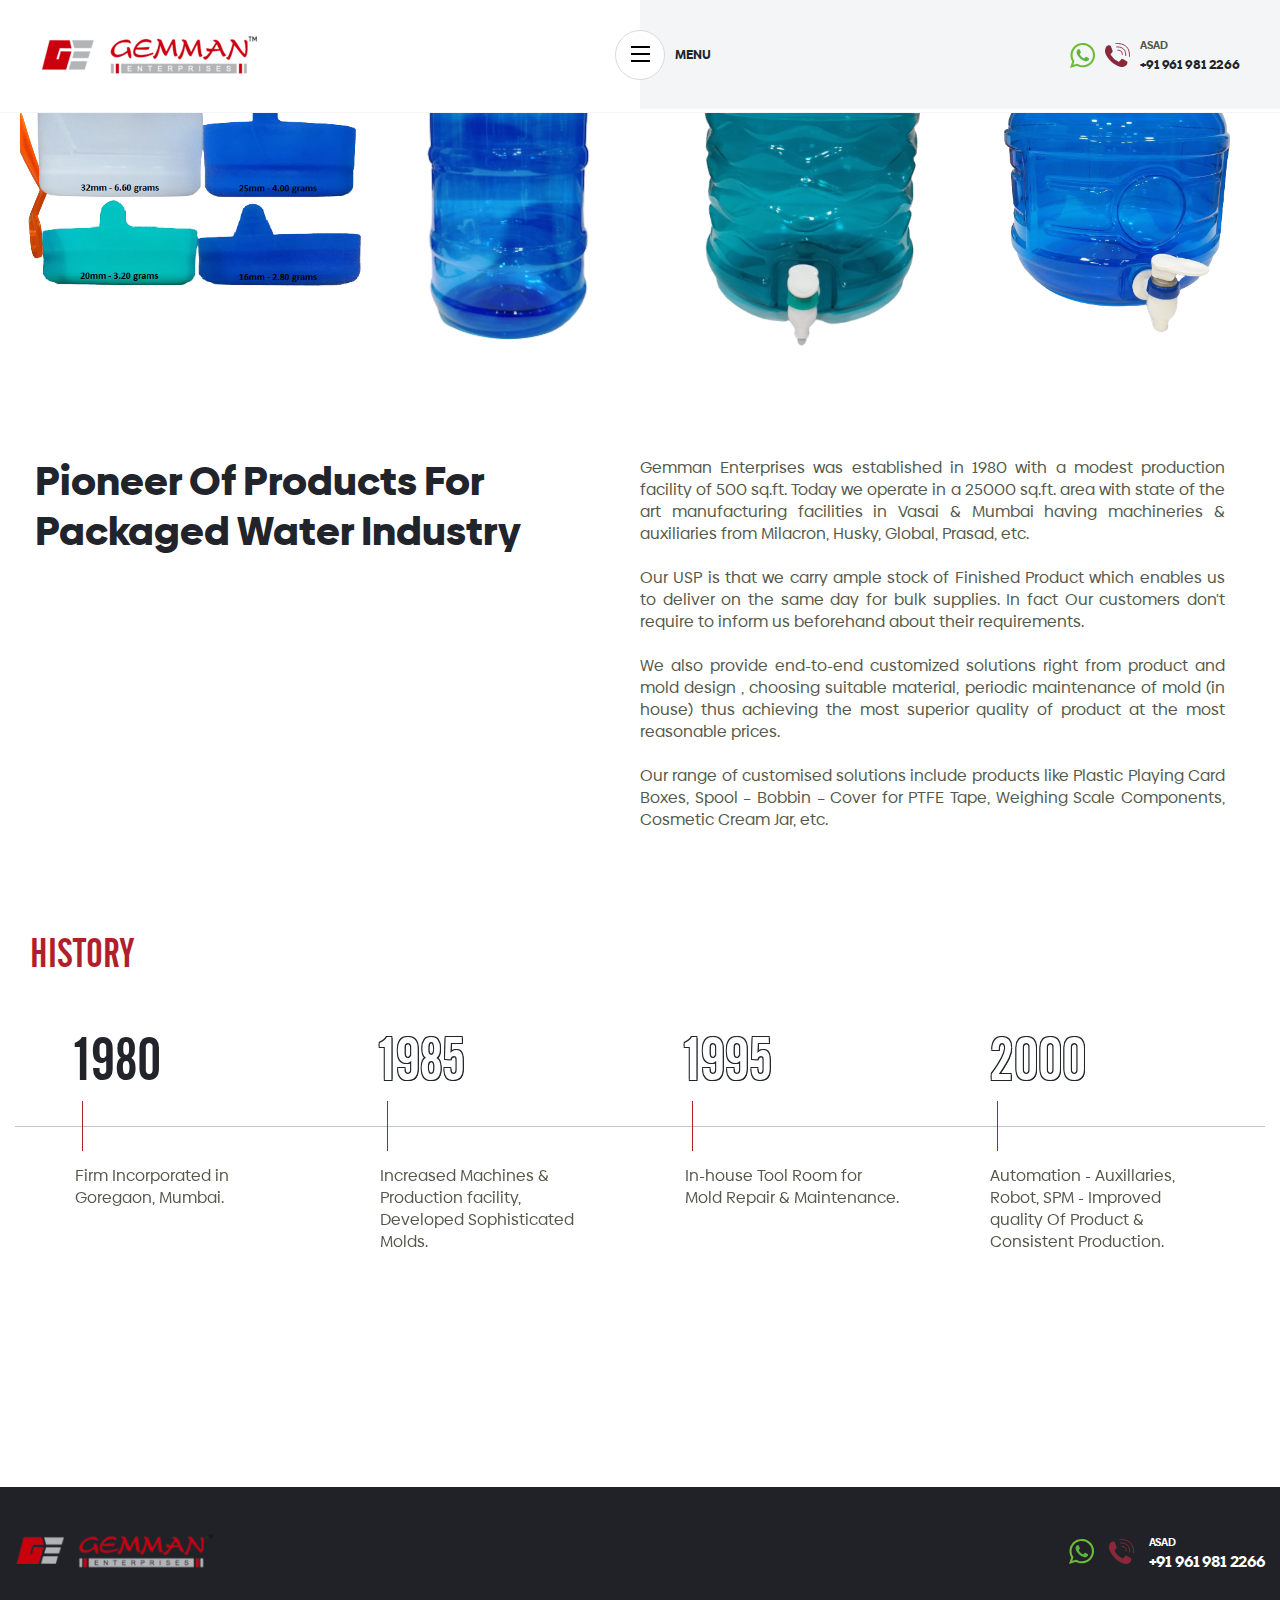
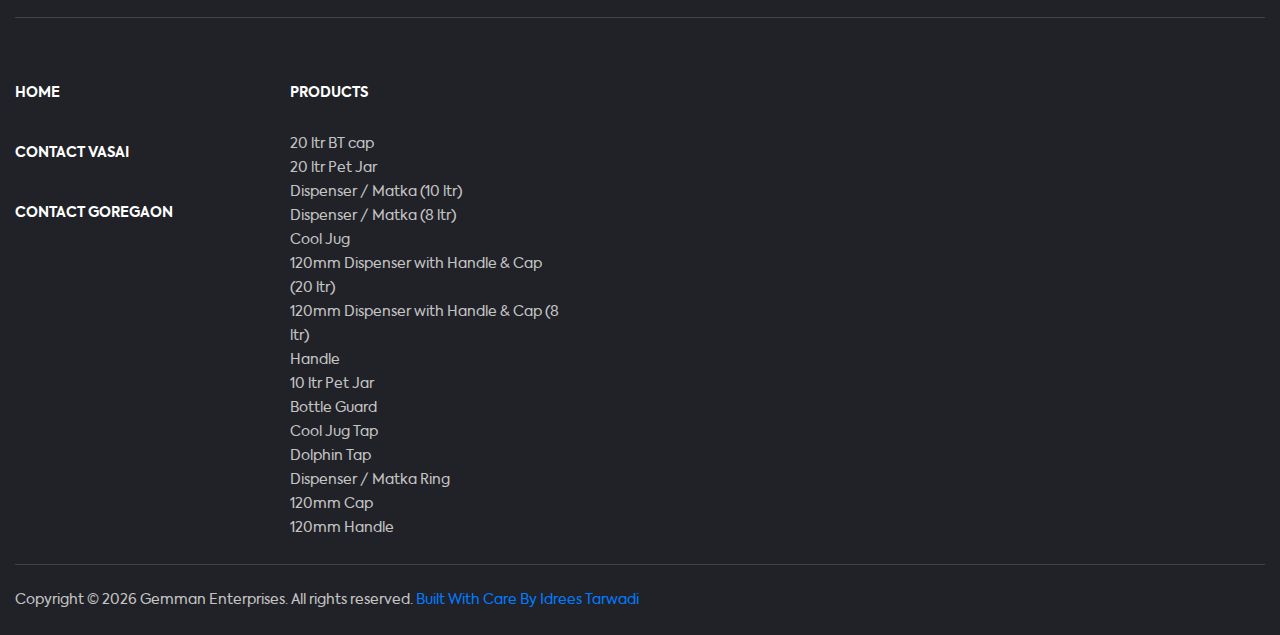
<file: index.html>
<!doctype html>
<html lang=en-US>

<head>
    <meta name="google-site-verification" content="Agw-dFKXUG20OEqVbC4oE6SKFuufcdbyj87FfRfyEt4">
    <meta name="google-site-verification" content="NaW1vhFT0OmIkd6d-b_cecDPXccNd99PKSJItMwfwXk" />
    <!-- Global site tag (gtag.js) - Google Analytics -->
    <script async src="https://www.googletagmanager.com/gtag/js?id=UA-198793558-1">
    </script>
    <script>
        window.dataLayer = window.dataLayer || [];
        function gtag() { dataLayer.push(arguments); }
        gtag('js', new Date());

        gtag('config', 'UA-198793558-1');
    </script>
    <title>Manufacturing of Plastic Caps & Closures | Gemman</title>
    <meta name="title" content="Manufacturing of Plastic Caps & Closures | Gemman.in">
    <meta name="description" content="Gemman.in - Gemman Enterprises Manufacturing of Plastic Caps & Closures.">
    <meta name="keywords"
        content="20 litre Water Pet Jar, 20ltr BT Jar, 20ltr Bottle, Bubble Top Jar, 5 Gallon Jar, Water Dispenser, Matka, 20 ltr BT Bubble Top Jar Cap, Lid, seal, Cool Jug, 18 ltr Cooler, chilled water jar, camper, Reusable 20 ltr Jar Handle, 20 ltr Water Plastic Round Bottle Ring, Jar Guard, PVC heat shrink Sleeve, Seal, Cool Jug Tap, Dolphin Tap, 20 Ltr Dispenser with handle & Cap, 8 Ltr Dispenser with Handle and Cap, 20 litre Empty, 20 liter Empty, mumbai, mumbai city, mumbai western suburb, mumbai western, mumbai suburb, goregaon, goregaon east, vasai, vasai east, thane, palghar, thana, nalasopara, virar, bombay, bombay city, bombay western suburb, bombay western, bombay suburb, 10 litre Water Pet Jar, 10ltr BT Jar, 10ltr Bottle, 10 litre Empty, 10 liter Empty,120mm Big Dispenser with Handle & Cap, 120mm Small Dispenser with Handle & Cap">
    <meta name="robots" content="index, follow">
    <meta http-equiv="Content-Type" content="text/html; charset=utf-8">
    <meta name="language" content="English">
    <meta charset="UTF-8" content="text/html">
    <meta name="viewport" content="width=device-width, initial-scale=1, maximum-scale=1">
    <link rel=profile href=https://gmpg.org/xfn/11>
    <link rel=icon type=image/png sizes=32x32 href=public/images/favicon.svg>
    <meta name='robots' content='max-image-preview:large'>
    <meta name="description" content="Gemman.in - Gemman Enterprises Manufacturing of Plastic Caps & Closures.">
    <meta name="robots" content="index, follow, max-snippet:-1, max-image-preview:large, max-video-preview:-1">
    <link rel=canonical href=index.html>
    <meta property="og:locale" content="en_US">
    <meta property="og:type" content="website">
    <meta property="og:title" content="Manufacturing of Plastic Caps & Closures | Gemman.in">
    <meta property="og:description" content="Gemman.in - Gemman Enterprises Manufacturing of Plastic Caps & Closures.">
    <meta property="og:url" content="index.html">
    <meta property="og:site_name" content="Gemman">
    <meta property="article:modified_time" content="2021-03-10T05:14:06+00:00">
    <meta name="twitter:card" content="summary_large_image">
    <script type=application/ld+json class=yoast-schema-graph>
        {
            "@context": "https://schema.org",
            "@graph": [{
                "@type": "WebSite",
                "@id": "https://www.gemman.in/#website",
                "url": "https://www.gemman.in/",
                "name": "Milacron",
                "description": "",
                "inLanguage": "en-US"
            }, {
                "@type": "WebPage",
                "@id": "https://www.gemman.in/#webpage",
                "url": "https://www.gemman.in/",
                "name": "Manufacturing of Plastic Caps & Closures | Gemman.in",
                "isPartOf": {
                    "@id": "https://www.gemman.in/#website"
                },
                "datePublished": "2020-12-19T08:12:58+00:00",
                "dateModified": "2021-03-10T05:14:06+00:00",
                "description": "Gemman.in - Gemman Enterprises Manufacturing of Plastic Caps & Closures.",
                "breadcrumb": {
                    "@id": "https://www.gemman.in/#breadcrumb"
                },
                "inLanguage": "en-US",
                "potentialAction": [{
                    "@type": "ReadAction",
                    "target": ["https://www.gemman.in/"]
                }]
            }, {
                "@type": "BreadcrumbList",
                "@id": "https://www.gemman.in/#breadcrumb",
                "itemListElement": [{
                    "@type": "ListItem",
                    "position": 1,
                    "item": {
                        "@type": "WebPage",
                        "@id": "https://www.gemman.in/",
                        "url": "https://www.gemman.in/",
                        "name": "Home"
                    }
                }]
            }]
        }
    </script>
    <link rel=dns-prefetch href=http://s.w.org />
    <script>
        window._wpemojiSettings = {
            "baseUrl": "https:\/\/s.w.org\/images\/core\/emoji\/13.0.1\/72x72\/",
            "ext": ".png",
            "svgUrl": "https:\/\/s.w.org\/images\/core\/emoji\/13.0.1\/svg\/",
            "svgExt": ".svg",
            "source": {
                "concatemoji": "public\/js\/wp-emoji-release.min.js?ver=5.7"
            }
        };
        ! function (e, a, t) {
            var n, r, o, i = a.createElement("canvas"),
                p = i.getContext && i.getContext("2d");

            function s(e, t) {
                var a = String.fromCharCode;
                p.clearRect(0, 0, i.width, i.height), p.fillText(a.apply(this, e), 0, 0);
                e = i.toDataURL();
                return p.clearRect(0, 0, i.width, i.height), p.fillText(a.apply(this, t), 0, 0), e === i.toDataURL()
            }

            function c(e) {
                var t = a.createElement("script");
                t.src = e, t.defer = t.type = "text/javascript", a.getElementsByTagName("head")[0].appendChild(t)
            }
            for (o = Array("flag", "emoji"), t.supports = {
                everything: !0,
                everythingExceptFlag: !0
            }, r = 0; r < o.length; r++) t.supports[o[r]] = function (e) {
                if (!p || !p.fillText) return !1;
                switch (p.textBaseline = "top", p.font = "600 32px Arial", e) {
                    case "flag":
                        return s([127987, 65039, 8205, 9895, 65039], [127987, 65039, 8203, 9895, 65039]) ? !1 : !s([55356, 56826, 55356, 56819], [55356, 56826, 8203, 55356, 56819]) && !s([55356, 57332, 56128, 56423, 56128, 56418, 56128, 56421, 56128, 56430, 56128, 56423, 56128, 56447], [55356, 57332, 8203, 56128, 56423, 8203, 56128, 56418, 8203, 56128, 56421, 8203, 56128, 56430, 8203, 56128, 56423, 8203, 56128, 56447]);
                    case "emoji":
                        return !s([55357, 56424, 8205, 55356, 57212], [55357, 56424, 8203, 55356, 57212])
                }
                return !1
            }(o[r]), t.supports.everything = t.supports.everything && t.supports[o[r]], "flag" !== o[r] && (t.supports.everythingExceptFlag = t.supports.everythingExceptFlag && t.supports[o[r]]);
            t.supports.everythingExceptFlag = t.supports.everythingExceptFlag && !t.supports.flag, t.DOMReady = !1, t.readyCallback = function () {
                t.DOMReady = !0
            }, t.supports.everything || (n = function () {
                t.readyCallback()
            }, a.addEventListener ? (a.addEventListener("DOMContentLoaded", n, !1), e.addEventListener("load", n, !1)) : (e.attachEvent("onload", n), a.attachEvent("onreadystatechange", function () {
                "complete" === a.readyState && t.readyCallback()
            })), (n = t.source || {}).concatemoji ? c(n.concatemoji) : n.wpemoji && n.twemoji && (c(n.twemoji), c(n.wpemoji)))
        }(window, document, window._wpemojiSettings);
    </script>
    <style>
        img.wp-smiley,
        img.emoji {
            display: inline !important;
            border: none !important;
            box-shadow: none !important;
            height: 1em !important;
            width: 1em !important;
            margin: 0 .07em !important;
            vertical-align: -0.1em !important;
            background: none !important;
            padding: 0 !important
        }
    </style>
    <link rel=stylesheet href=public/css/styles.css media=all>
    <link rel=stylesheet href=public/css/loader.css media=all>
    <script src=public/js/event.js></script>
    <link rel=https://api.w.org/ href=wp-json/index.html>
    <link rel=alternate type=application/json href=wp-json/wp/v2/pages/6.json>
    <link rel=EditURI type=application/rsd+xml title=RSD href=xmlrpc0db0.html?rsd>
    <style id=ubermenu-custom-generated-css>
        .fa {
            font-style: normal;
            font-variant: normal;
            font-weight: normal;
            font-family: FontAwesome
        }

        .ubermenu-main .ubermenu-item.ubermenu-active>.ubermenu-submenu-drop.ubermenu-submenu-type-mega {
            overflow: visible
        }
    </style>
    <link rel=icon href=public/images/favicon.svg sizes=32x32>
    <link rel=icon href=public/images/favicon.svg sizes=192x192>
    <link rel=apple-touch-icon href=public/images/favicon.svg>
    <meta name="msapplication-TileImage" content="public/images/favicon.svg">
    <style id=wp-custom-css>
        .parentTabs #ubermenu-main-9 {
            overflow: visible !important;
            visibility: visible !important
        }

        .injection-main {
            display: none
        }
    </style>
</head>

<body
    class="home page-template page-template-templates page-template-template-home page-template-templatestemplate-home-php page page-id-6">
    <div id="overlay">
        <div class="box">
            <img src="public/images/output-onlinegiftools.gif">
        </div>
    </div>
    <header class=header-outer>
        <div class=header-left>
            <div class=logo>
                <a href=index.html> <img src=public/images/logo.png alt=images> </a>
            </div>
        </div>
        <div class=header-right>
            <div class=menu-icone> <button class=c-header_nav_burger data-header=button aria-label=Menu type=button>
                    <span class=c-header_nav_burger_icon> <span class=c-header_nav_burger_icon_line></span> <span
                            class=c-header_nav_burger_icon_line></span> <span
                            class=c-header_nav_burger_icon_line></span> </span> </button> <span class=menu-nav-text>
                    Menu </span></div>
            <div class="nav-main1 mobile-menu">
                <div class=c-nav_bg1 data-nav=close></div>
                <div class=c-nav_main1>
                    <div class="c-nav_container1 o-container">
                        <div class=menu>
                            <div class="tabbable boxed parentTabs"><a
                                    class="ubermenu-responsive-toggle ubermenu-responsive-toggle-main ubermenu-skin-black-white-2 ubermenu-loc- ubermenu-responsive-toggle-content-align-left ubermenu-responsive-toggle-align-full ubermenu-responsive-toggle-icon-only "
                                    data-ubermenu-target=ubermenu-main-9><i class="fas fa-bars"></i></a>
                                <nav id=ubermenu-main-9
                                    class="ubermenu ubermenu-nojs ubermenu-main ubermenu-menu-9 ubermenu-responsive ubermenu-responsive-single-column ubermenu-responsive-single-column-subs ubermenu-responsive-default ubermenu-responsive-collapse ubermenu-horizontal ubermenu-transition-shift ubermenu-trigger-click ubermenu-skin-black-white-2 ubermenu-has-border ubermenu-bar-align-full ubermenu-items-align-auto ubermenu-bound ubermenu-sub-indicators ubermenu-retractors-responsive ubermenu-submenu-indicator-closes">
                                    <ul id=ubermenu-nav-main-9 class=ubermenu-nav>
                                        <li id=menu-item-152
                                            class="ubermenu-item ubermenu-tabs ubermenu-item-152 ubermenu-item-level-0 ubermenu-column ubermenu-column-full ubermenu-tab-layout-left ubermenu-tabs-show-default">
                                            <ul
                                                class="ubermenu-tabs-group ubermenu-column ubermenu-column-1-4 ubermenu-submenu ubermenu-submenu-id-152 ubermenu-submenu-type-auto ubermenu-submenu-type-tabs-group">
                                                <li id=menu-current-active
                                                    class="ubermenu-tab ubermenu-item ubermenu-item-type-post_type ubermenu-item-object-page ubermenu-page_item ubermenu-page-item-106 ubermenu-item-411 ubermenu-item-auto ubermenu-column ubermenu-column-full">
                                                    <a class="ubermenu-target ubermenu-item-layout-default ubermenu-item-layout-text_only"
                                                        href=javascript:;><span
                                                            class="ubermenu-target-title ubermenu-target-text">Home</span></a>
                                                </li>
                                                <li id=menu-item-210
                                                    class="ubermenu-tab show_tab11 inudustry_tab ubermenu-item ubermenu-item-type-custom ubermenu-item-object-custom ubermenu-item-has-children ubermenu-item-210 ubermenu-item-auto ubermenu-column ubermenu-column-full ubermenu-has-submenu-drop"
                                                    data-ubermenu-trigger=click>
                                                    <a id="products-label"
                                                        class="ubermenu-item-layout-default ubermenu-item-layout-text_only"
                                                        href=#><span
                                                            class="ubermenu-target-title ubermenu-target-text">Products</span><i
                                                            class="ubermenu-sub-indicator fas fa-angle-down"></i></a>
                                                    <ul
                                                        class="hide-submenu ubermenu-submenu ubermenu-submenu-id-210-col-0 ubermenu-submenu-type-stack">
                                                        <li
                                                            class="industry-image ubermenu-item ubermenu-item-type-post_type ubermenu-item-object-industry ubermenu-item-has-children ubermenu-item-212 ubermenu-item-auto ubermenu-item-normal ubermenu-item-level-3 ubermenu-column ubermenu-column-auto ubermenu-has-submenu-stack">
                                                            <a class="ubermenu-target ubermenu-item-layout-default ubermenu-item-layout-text_only"
                                                                href="products.html"><span
                                                                    class="ubermenu-target-title ubermenu-target-text">20
                                                                    ltr BT Cap</span></a>
                                                            <ul
                                                                class="ubermenu-submenu ubermenu-submenu-id-212 ubermenu-submenu-type-auto ubermenu-submenu-type-stack">
                                                                <li
                                                                    class="ubermenu-item ubermenu-item-type-custom ubermenu-item-object-custom ubermenu-item-881 ubermenu-item-auto ubermenu-item-normal ubermenu-item-level-4 ubermenu-column ubermenu-column-auto">
                                                                    <a class="ubermenu-target ubermenu-target-with-image ubermenu-item-layout-default ubermenu-item-layout-image_above ubermenu-item-notext"
                                                                        href="products.html"><img
                                                                            class="ubermenu-image ubermenu-image-size-full"
                                                                            src=public/menu-products/cap.png
                                                                            sizes="(max-width: 327px) 100vw, 327px"
                                                                            width=327 height=369
                                                                            alt=Agriculture-min></a>
                                                                </li>
                                                            </ul>
                                                        </li>
                                                        <li
                                                            class="industry-image ubermenu-item ubermenu-item-type-post_type ubermenu-item-object-industry ubermenu-item-has-children ubermenu-item-213 ubermenu-item-auto ubermenu-item-normal ubermenu-item-level-3 ubermenu-column ubermenu-column-auto ubermenu-has-submenu-stack">
                                                            <a class="ubermenu-target ubermenu-item-layout-default ubermenu-item-layout-text_only"
                                                                href="products.html#pet-jar"><span
                                                                    class="ubermenu-target-title ubermenu-target-text">20
                                                                    ltr Jar</span></a>
                                                            <ul
                                                                class="ubermenu-submenu ubermenu-submenu-id-213 ubermenu-submenu-type-auto ubermenu-submenu-type-stack">
                                                                <li
                                                                    class="ubermenu-item ubermenu-item-type-custom ubermenu-item-object-custom ubermenu-item-883 ubermenu-item-auto ubermenu-item-normal ubermenu-item-level-4 ubermenu-column ubermenu-column-auto">
                                                                    <a class="ubermenu-target ubermenu-target-with-image ubermenu-item-layout-default ubermenu-item-layout-image_above ubermenu-item-notext"
                                                                        href="products.html#pet-jar"><img
                                                                            class="ubermenu-image ubermenu-image-size-full"
                                                                            src=public/menu-products/20ltr_Jar.png
                                                                            sizes="(max-width: 327px) 100vw, 327px"
                                                                            width=327 height=369 alt=Automotive-min></a>
                                                                </li>
                                                            </ul>
                                                        </li>
                                                        <li
                                                            class="industry-image ubermenu-item ubermenu-item-type-post_type ubermenu-item-object-industry ubermenu-item-has-children ubermenu-item-215 ubermenu-item-auto ubermenu-item-normal ubermenu-item-level-3 ubermenu-column ubermenu-column-auto ubermenu-has-submenu-stack">
                                                            <a class="ubermenu-target ubermenu-item-layout-default ubermenu-item-layout-text_only"
                                                                href="products.html#matka"><span
                                                                    class="ubermenu-target-title ubermenu-target-text">Dispenser
                                                                    / Matka (10 ltr)</span></a>
                                                            <ul
                                                                class="ubermenu-submenu ubermenu-submenu-id-215 ubermenu-submenu-type-auto ubermenu-submenu-type-stack">
                                                                <li
                                                                    class="ubermenu-item ubermenu-item-type-custom ubermenu-item-object-custom ubermenu-item-919 ubermenu-item-auto ubermenu-item-normal ubermenu-item-level-4 ubermenu-column ubermenu-column-auto">
                                                                    <a class="ubermenu-target ubermenu-target-with-image ubermenu-item-layout-default ubermenu-item-layout-image_above ubermenu-item-notext"
                                                                        href="products.html#matka"><img
                                                                            class="ubermenu-image ubermenu-image-size-full"
                                                                            src=public/menu-products/Disp_Big_Green.png
                                                                            sizes="(max-width: 327px) 100vw, 327px"
                                                                            width=327 height=369
                                                                            alt=Consumer-Goods-min></a>
                                                                </li>
                                                            </ul>
                                                        </li>
                                                        <li
                                                            class="industry-image ubermenu-item ubermenu-item-type-post_type ubermenu-item-object-industry ubermenu-item-has-children ubermenu-item-215 ubermenu-item-auto ubermenu-item-normal ubermenu-item-level-3 ubermenu-column ubermenu-column-auto ubermenu-has-submenu-stack">
                                                            <a class="ubermenu-target ubermenu-item-layout-default ubermenu-item-layout-text_only"
                                                                href="products.html#8matka"><span
                                                                    class="ubermenu-target-title ubermenu-target-text">Dispenser
                                                                    / Matka (8 ltr)</span></a>
                                                            <ul
                                                                class="ubermenu-submenu ubermenu-submenu-id-215 ubermenu-submenu-type-auto ubermenu-submenu-type-stack">
                                                                <li
                                                                    class="ubermenu-item ubermenu-item-type-custom ubermenu-item-object-custom ubermenu-item-919 ubermenu-item-auto ubermenu-item-normal ubermenu-item-level-4 ubermenu-column ubermenu-column-auto">
                                                                    <a class="ubermenu-target ubermenu-target-with-image ubermenu-item-layout-default ubermenu-item-layout-image_above ubermenu-item-notext"
                                                                        href="products.html#8matka"><img
                                                                            class="ubermenu-image ubermenu-image-size-full"
                                                                            src=public/menu-products/Disp_Small_Blue.png
                                                                            sizes="(max-width: 327px) 100vw, 327px"
                                                                            width=327 height=369
                                                                            alt=Consumer-Goods-min></a>
                                                                </li>
                                                            </ul>
                                                        </li>
                                                        <li
                                                            class="industry-image ubermenu-item ubermenu-item-type-post_type ubermenu-item-object-industry ubermenu-item-has-children ubermenu-item-216 ubermenu-item-auto ubermenu-item-normal ubermenu-item-level-3 ubermenu-column ubermenu-column-auto ubermenu-has-submenu-stack">
                                                            <a class="ubermenu-target ubermenu-item-layout-default ubermenu-item-layout-text_only"
                                                                href="products.html#cool-jug"><span
                                                                    class="ubermenu-target-title ubermenu-target-text">Cool
                                                                    Jug</span></a>
                                                            <ul
                                                                class="ubermenu-submenu ubermenu-submenu-id-216 ubermenu-submenu-type-auto ubermenu-submenu-type-stack">
                                                                <li
                                                                    class="ubermenu-item ubermenu-item-type-custom ubermenu-item-object-custom ubermenu-item-920 ubermenu-item-auto ubermenu-item-normal ubermenu-item-level-4 ubermenu-column ubermenu-column-auto">
                                                                    <a class="ubermenu-target ubermenu-target-with-image ubermenu-item-layout-default ubermenu-item-layout-image_above ubermenu-item-notext"
                                                                        href="products.html#cool-jug"><img
                                                                            class="ubermenu-image ubermenu-image-size-full"
                                                                            src=public/menu-products/Cool_jug.png
                                                                            sizes="(max-width: 327px) 100vw, 327px"
                                                                            width=327 height=369
                                                                            alt=Electrical-Electronics-min></a>
                                                                </li>
                                                            </ul>
                                                        </li>
                                                        <li
                                                            class="industry-image ubermenu-item ubermenu-item-type-post_type ubermenu-item-object-industry ubermenu-item-has-children ubermenu-item-217 ubermenu-item-auto ubermenu-item-normal ubermenu-item-level-3 ubermenu-column ubermenu-column-auto ubermenu-has-submenu-stack">
                                                            <a class="ubermenu-target ubermenu-item-layout-default ubermenu-item-layout-text_only"
                                                                href="products.html#20ltr-dis"><span
                                                                    class="ubermenu-target-title ubermenu-target-text">120mm Big Dispenser with Handle & Cap (20 ltr)</span></a>
                                                            <ul
                                                                class="ubermenu-submenu ubermenu-submenu-id-217 ubermenu-submenu-type-auto ubermenu-submenu-type-stack">
                                                                <li
                                                                    class="ubermenu-item ubermenu-item-type-custom ubermenu-item-object-custom ubermenu-item-928 ubermenu-item-auto ubermenu-item-normal ubermenu-item-level-4 ubermenu-column ubermenu-column-auto">
                                                                    <a class="flex-jusfify-center ubermenu-target ubermenu-target-with-image ubermenu-item-layout-default ubermenu-item-layout-image_above ubermenu-item-notext"
                                                                        href="products.html#20ltr-dis"><img
                                                                            class="ubermenu-image ubermenu-image-size-full"
                                                                            src=public/menu-products/120mm_Big_Orange.png
                                                                            sizes="(max-width: 127px) 100vw, 127px"
                                                                            width=127 height=370
                                                                            alt=Household-Furniture-min></a>
                                                                </li>
                                                            </ul>
                                                        </li>
                                                        <li
                                                            class="industry-image ubermenu-item ubermenu-item-type-post_type ubermenu-item-object-industry ubermenu-item-has-children ubermenu-item-219 ubermenu-item-auto ubermenu-item-normal ubermenu-item-level-3 ubermenu-column ubermenu-column-auto ubermenu-has-submenu-stack">
                                                            <a class="ubermenu-target ubermenu-item-layout-default ubermenu-item-layout-text_only"
                                                                href="products.html#8ltr-dis"><span
                                                                    class="ubermenu-target-title ubermenu-target-text">120mm Small Dispenser with Handle & Cap (10 ltr)</span></a>
                                                            <ul
                                                                class="ubermenu-submenu ubermenu-submenu-id-219 ubermenu-submenu-type-auto ubermenu-submenu-type-stack">
                                                                <li
                                                                    class="ubermenu-item ubermenu-item-type-custom ubermenu-item-object-custom ubermenu-item-929 ubermenu-item-auto ubermenu-item-normal ubermenu-item-level-4 ubermenu-column ubermenu-column-auto">
                                                                    <a class="flex-jusfify-center ubermenu-target ubermenu-target-with-image ubermenu-item-layout-default ubermenu-item-layout-image_above ubermenu-item-notext"
                                                                        href="products.html#8ltr-dis"><img
                                                                            class="ubermenu-image ubermenu-image-size-full"
                                                                            src=public/menu-products/120mm_Small_Blue.png
                                                                            sizes="(max-width: 127px) 100vw, 127px"
                                                                            width=127 height=370
                                                                            alt=Two-Component-min></a>
                                                                </li>
                                                            </ul>
                                                        </li>
                                                        <li
                                                            class="industry-image ubermenu-item ubermenu-item-type-post_type ubermenu-item-object-industry ubermenu-item-has-children ubermenu-item-639 ubermenu-item-auto ubermenu-item-normal ubermenu-item-level-3 ubermenu-column ubermenu-column-auto ubermenu-has-submenu-stack">
                                                            <a class="ubermenu-target ubermenu-item-layout-default ubermenu-item-layout-text_only"
                                                                href="products.html#handle"><span
                                                                    class="ubermenu-target-title ubermenu-target-text">Handle
                                                                    (20 ltr Jar)</span></a>
                                                            <ul
                                                                class="ubermenu-submenu ubermenu-submenu-id-639 ubermenu-submenu-type-auto ubermenu-submenu-type-stack">
                                                                <li
                                                                    class="ubermenu-item ubermenu-item-type-custom ubermenu-item-object-custom ubermenu-item-884 ubermenu-item-auto ubermenu-item-normal ubermenu-item-level-4 ubermenu-column ubermenu-column-auto">
                                                                    <a class="ubermenu-target ubermenu-target-with-image ubermenu-item-layout-default ubermenu-item-layout-image_above ubermenu-item-notext"
                                                                        href="products.html#handle"><img
                                                                            class="ubermenu-image ubermenu-image-size-full"
                                                                            src=public/menu-products/handle.png
                                                                            sizes="(max-width: 327px) 100vw, 327px"
                                                                            width=327 height=370 alt=Medical-min></a>
                                                                </li>
                                                            </ul>
                                                        </li>
                                                        <li
                                                            class="industry-image ubermenu-item ubermenu-item-type-post_type ubermenu-item-object-industry ubermenu-item-has-children ubermenu-item-639 ubermenu-item-auto ubermenu-item-normal ubermenu-item-level-3 ubermenu-column ubermenu-column-auto ubermenu-has-submenu-stack">
                                                            <a class="ubermenu-target ubermenu-item-layout-default ubermenu-item-layout-text_only"
                                                                href="products.html#10ltrPetJar"><span
                                                                    class="ubermenu-target-title ubermenu-target-text">10 ltr Pet Jar</span></a>
                                                            <ul
                                                                class="ubermenu-submenu ubermenu-submenu-id-639 ubermenu-submenu-type-auto ubermenu-submenu-type-stack">
                                                                <li
                                                                    class="ubermenu-item ubermenu-item-type-custom ubermenu-item-object-custom ubermenu-item-884 ubermenu-item-auto ubermenu-item-normal ubermenu-item-level-4 ubermenu-column ubermenu-column-auto">
                                                                    <a class="ubermenu-target ubermenu-target-with-image ubermenu-item-layout-default ubermenu-item-layout-image_above ubermenu-item-notext"
                                                                        href="products.html#10ltrPetJar"><img
                                                                            class="ubermenu-image ubermenu-image-size-full"
                                                                            src=public/menu-products/10ltr_Jar.png
                                                                            sizes="(max-width: 327px) 100vw, 327px"
                                                                            width=327 height=370 alt=Medical-min></a>
                                                                </li>
                                                            </ul>
                                                        </li>
                                                        <li
                                                            class="industry-image ubermenu-item ubermenu-item-type-post_type ubermenu-item-object-industry ubermenu-item-has-children ubermenu-item-639 ubermenu-item-auto ubermenu-item-normal ubermenu-item-level-3 ubermenu-column ubermenu-column-auto ubermenu-has-submenu-stack">
                                                            <a class="ubermenu-target ubermenu-item-layout-default ubermenu-item-layout-text_only"
                                                                href="products.html#bottle-guard"><span
                                                                    class="ubermenu-target-title ubermenu-target-text">Bottle
                                                                    Guard</span></a>
                                                            <ul
                                                                class="ubermenu-submenu ubermenu-submenu-id-639 ubermenu-submenu-type-auto ubermenu-submenu-type-stack">
                                                                <li
                                                                    class="ubermenu-item ubermenu-item-type-custom ubermenu-item-object-custom ubermenu-item-884 ubermenu-item-auto ubermenu-item-normal ubermenu-item-level-4 ubermenu-column ubermenu-column-auto">
                                                                    <a class="ubermenu-target ubermenu-target-with-image ubermenu-item-layout-default ubermenu-item-layout-image_above ubermenu-item-notext"
                                                                        href="products.html#bottle-guard"><img
                                                                            class="ubermenu-image ubermenu-image-size-full"
                                                                            src=public/menu-products/Bottle_guard.png
                                                                            sizes="(max-width: 327px) 100vw, 327px"
                                                                            width=327 height=370 alt=Medical-min></a>
                                                                </li>
                                                            </ul>
                                                        </li>
                                                        <li
                                                            class="industry-image ubermenu-item ubermenu-item-type-post_type ubermenu-item-object-industry ubermenu-item-has-children ubermenu-item-637 ubermenu-item-auto ubermenu-item-normal ubermenu-item-level-3 ubermenu-column ubermenu-column-auto ubermenu-has-submenu-stack">
                                                            <a class="ubermenu-target ubermenu-item-layout-default ubermenu-item-layout-text_only"
                                                                href="products.html#cool-tap"><span
                                                                    class="ubermenu-target-title ubermenu-target-text">Cool
                                                                    Jug Tap</span></a>
                                                            <ul
                                                                class="ubermenu-submenu ubermenu-submenu-id-637 ubermenu-submenu-type-auto ubermenu-submenu-type-stack">
                                                                <li
                                                                    class="ubermenu-item ubermenu-item-type-custom ubermenu-item-object-custom ubermenu-item-930 ubermenu-item-auto ubermenu-item-normal ubermenu-item-level-4 ubermenu-column ubermenu-column-auto">
                                                                    <a class="ubermenu-target ubermenu-target-with-image ubermenu-item-layout-default ubermenu-item-layout-image_above ubermenu-item-notext"
                                                                        href="products.html#cool-tap"><img
                                                                            class="ubermenu-image ubermenu-image-size-full"
                                                                            src=public/menu-products/Cool_jug_tab.png
                                                                            sizes="(max-width: 327px) 100vw, 327px"
                                                                            width=327 height=370
                                                                            alt=Writing-Instruments-min></a>
                                                                </li>
                                                            </ul>
                                                        </li>
                                                        <li
                                                            class="industry-image ubermenu-item ubermenu-item-type-post_type ubermenu-item-object-industry ubermenu-item-has-children ubermenu-item-638 ubermenu-item-auto ubermenu-item-normal ubermenu-item-level-3 ubermenu-column ubermenu-column-auto ubermenu-has-submenu-stack">
                                                            <a class="ubermenu-target ubermenu-item-layout-default ubermenu-item-layout-text_only"
                                                                href="products.html#dolphin-tap"><span
                                                                    class="ubermenu-target-title ubermenu-target-text">Dolphin
                                                                    Tap</span></a>
                                                            <ul
                                                                class="ubermenu-submenu ubermenu-submenu-id-638 ubermenu-submenu-type-auto ubermenu-submenu-type-stack">
                                                                <li
                                                                    class="ubermenu-item ubermenu-item-type-custom ubermenu-item-object-custom ubermenu-item-922 ubermenu-item-auto ubermenu-item-normal ubermenu-item-level-4 ubermenu-column ubermenu-column-auto">
                                                                    <a class="ubermenu-target ubermenu-target-with-image ubermenu-item-layout-default ubermenu-item-layout-image_above ubermenu-item-notext"
                                                                        href="products.html#dolphin-tap"><img
                                                                            class="ubermenu-image ubermenu-image-size-full"
                                                                            src=public/menu-products/Dolphin_Tap.png
                                                                            sizes="(max-width: 327px) 100vw, 327px"
                                                                            width=327 height=370
                                                                            alt=Mobile-Phones-min></a>
                                                                </li>
                                                            </ul>
                                                        </li>
                                                        <li
                                                            class="industry-image ubermenu-item ubermenu-item-type-post_type ubermenu-item-object-industry ubermenu-item-has-children ubermenu-item-638 ubermenu-item-auto ubermenu-item-normal ubermenu-item-level-3 ubermenu-column ubermenu-column-auto ubermenu-has-submenu-stack">
                                                            <a class="ubermenu-target ubermenu-item-layout-default ubermenu-item-layout-text_only"
                                                                href="products.html#disp-ring"><span
                                                                    class="ubermenu-target-title ubermenu-target-text">Dispenser / Matka Ring</span></a>
                                                            <ul
                                                                class="ubermenu-submenu ubermenu-submenu-id-638 ubermenu-submenu-type-auto ubermenu-submenu-type-stack">
                                                                <li
                                                                    class="ubermenu-item ubermenu-item-type-custom ubermenu-item-object-custom ubermenu-item-922 ubermenu-item-auto ubermenu-item-normal ubermenu-item-level-4 ubermenu-column ubermenu-column-auto">
                                                                    <a class="ubermenu-target ubermenu-target-with-image ubermenu-item-layout-default ubermenu-item-layout-image_above ubermenu-item-notext"
                                                                        href="products.html#disp-ring"><img
                                                                            class="ubermenu-image ubermenu-image-size-full"
                                                                            src=public/menu-products/Disp_Ring.png
                                                                            sizes="(max-width: 327px) 100vw, 327px"
                                                                            width=327 height=370
                                                                            alt=Mobile-Phones-min></a>
                                                                </li>
                                                            </ul>
                                                        </li>
                                                        <li
                                                            class="industry-image ubermenu-item ubermenu-item-type-post_type ubermenu-item-object-industry ubermenu-item-has-children ubermenu-item-638 ubermenu-item-auto ubermenu-item-normal ubermenu-item-level-3 ubermenu-column ubermenu-column-auto ubermenu-has-submenu-stack">
                                                            <a class="ubermenu-target ubermenu-item-layout-default ubermenu-item-layout-text_only"
                                                                href="products.html#120-cap"><span
                                                                    class="ubermenu-target-title ubermenu-target-text">120mm Cap</span></a>
                                                            <ul
                                                                class="ubermenu-submenu ubermenu-submenu-id-638 ubermenu-submenu-type-auto ubermenu-submenu-type-stack">
                                                                <li
                                                                    class="ubermenu-item ubermenu-item-type-custom ubermenu-item-object-custom ubermenu-item-922 ubermenu-item-auto ubermenu-item-normal ubermenu-item-level-4 ubermenu-column ubermenu-column-auto">
                                                                    <a class="ubermenu-target ubermenu-target-with-image ubermenu-item-layout-default ubermenu-item-layout-image_above ubermenu-item-notext"
                                                                        href="products.html#120-cap"><img
                                                                            class="ubermenu-image ubermenu-image-size-full"
                                                                            src=public/menu-products/120_Cap.png
                                                                            sizes="(max-width: 327px) 100vw, 327px"
                                                                            width=327 height=370
                                                                            alt=Mobile-Phones-min></a>
                                                                </li>
                                                            </ul>
                                                        </li>
                                                        <li
                                                            class="industry-image ubermenu-item ubermenu-item-type-post_type ubermenu-item-object-industry ubermenu-item-has-children ubermenu-item-638 ubermenu-item-auto ubermenu-item-normal ubermenu-item-level-3 ubermenu-column ubermenu-column-auto ubermenu-has-submenu-stack">
                                                            <a class="ubermenu-target ubermenu-item-layout-default ubermenu-item-layout-text_only"
                                                                href="products.html#120-handle"><span
                                                                    class="ubermenu-target-title ubermenu-target-text">120mm Handle</span></a>
                                                            <ul
                                                                class="ubermenu-submenu ubermenu-submenu-id-638 ubermenu-submenu-type-auto ubermenu-submenu-type-stack">
                                                                <li
                                                                    class="ubermenu-item ubermenu-item-type-custom ubermenu-item-object-custom ubermenu-item-922 ubermenu-item-auto ubermenu-item-normal ubermenu-item-level-4 ubermenu-column ubermenu-column-auto">
                                                                    <a class="ubermenu-target ubermenu-target-with-image ubermenu-item-layout-default ubermenu-item-layout-image_above ubermenu-item-notext"
                                                                        href="products.html#120-handle"><img
                                                                            class="ubermenu-image ubermenu-image-size-full"
                                                                            src=public/menu-products/120_Handle.png
                                                                            sizes="(max-width: 327px) 100vw, 327px"
                                                                            width=327 height=370
                                                                            alt=Mobile-Phones-min></a>
                                                                </li>
                                                            </ul>
                                                        </li>
                                                        <li
                                                            class="industry-image ubermenu-item ubermenu-item-type-post_type ubermenu-item-object-industry ubermenu-item-has-children ubermenu-item-639 ubermenu-item-auto ubermenu-item-normal ubermenu-item-level-3 ubermenu-column ubermenu-column-auto ubermenu-has-submenu-stack">
                                                            <a class="ubermenu-target ubermenu-item-layout-default ubermenu-item-layout-text_only"
                                                                href=products.html><span
                                                                    class="ubermenu-target-title ubermenu-target-text">All
                                                                    Products</span></a>
                                                        </li>
                                                    </ul>
                                                </li>
                                                <li id=menu-item-411
                                                    class="ubermenu-tab ubermenu-item ubermenu-item-type-post_type ubermenu-item-object-page ubermenu-page_item ubermenu-page-item-106 ubermenu-item-411 ubermenu-item-auto ubermenu-column ubermenu-column-full">
                                                    <a class="ubermenu-target ubermenu-item-layout-default ubermenu-item-layout-text_only"
                                                        href=contact-vasai.html><span
                                                            class="ubermenu-target-title ubermenu-target-text">Contact -
                                                            Vasai</span></a>
                                                </li>
                                                <li id=menu-item-411
                                                    class="ubermenu-tab ubermenu-item ubermenu-item-type-post_type ubermenu-item-object-page ubermenu-page_item ubermenu-page-item-106 ubermenu-item-411 ubermenu-item-auto ubermenu-column ubermenu-column-full">
                                                    <a class="ubermenu-target ubermenu-item-layout-default ubermenu-item-layout-text_only"
                                                        href=contact-goregaon.html><span
                                                            class="ubermenu-target-title ubermenu-target-text">Contact -
                                                            Goregoan</span></a>
                                                </li>
                                            </ul>
                                        </li>
                                    </ul>
                                </nav>
                                <div class=injection-main></div>
                            </div>
                        </div>
                    </div>
                </div>
            </div>
            <div class=mobile-number>
                <div class="mobile-mob whatspp">
                    <div class=nuber-ico>
                        <a href="https://api.whatsapp.com/send?phone=+919619812266&amp;text=Hi,%20I%20contacted%20you%20through%20your%20website."
                            target=_blank> <img src="public/images/whatsapp.svg" alt=whatsapp> </a>
                    </div>
                </div>
                <div class=mobile-mob>
                    <div class=nuber-ico>
                        <a href="tel:+91 96 1981 2266"> <img src="public/images/call.svg" alt=call> </a>
                    </div>
                    <div class=number> <label>Asad</label> <a href="tel:+91 96 1981 2266">+91 961 981 2266</a>
                    </div>
                </div>
            </div>
    </header>
    <div class="nav-main desktop-menu">
        <div class=c-nav_bg data-nav=close></div>
        <div class=c-nav_main>
            <div class="c-nav_container o-container">
                <div class=menu>
                    <div class="tabbable boxed parentTabs"><a
                            class="ubermenu-responsive-toggle ubermenu-responsive-toggle-main ubermenu-skin-black-white-2 ubermenu-loc- ubermenu-responsive-toggle-content-align-left ubermenu-responsive-toggle-align-full ubermenu-responsive-toggle-icon-only "
                            data-ubermenu-target=ubermenu-main-9><i class="fas fa-bars"></i></a>
                        <nav id=ubermenu-main-9
                            class="ubermenu ubermenu-nojs ubermenu-main ubermenu-menu-9 ubermenu-responsive ubermenu-responsive-single-column ubermenu-responsive-single-column-subs ubermenu-responsive-default ubermenu-responsive-collapse ubermenu-horizontal ubermenu-transition-shift ubermenu-trigger-click ubermenu-skin-black-white-2 ubermenu-has-border ubermenu-bar-align-full ubermenu-items-align-auto ubermenu-bound ubermenu-sub-indicators ubermenu-retractors-responsive ubermenu-submenu-indicator-closes">
                            <ul id=ubermenu-nav-main-9 class=ubermenu-nav>
                                <li
                                    class="ubermenu-item ubermenu-tabs ubermenu-item-152 ubermenu-item-level-0 ubermenu-column ubermenu-column-full ubermenu-tab-layout-left ubermenu-tabs-show-default">
                                    <ul
                                        class="ubermenu-tabs-group ubermenu-column ubermenu-column-1-4 ubermenu-submenu ubermenu-submenu-id-152 ubermenu-submenu-type-auto ubermenu-submenu-type-tabs-group">
                                        <li id=menu-item-411
                                            class="ubermenu-tab ubermenu-item ubermenu-item-type-post_type ubermenu-item-object-page ubermenu-page_item ubermenu-page-item-106 ubermenu-item-411 ubermenu-item-auto ubermenu-column ubermenu-column-full ubermenu-active">
                                            <a class="ubermenu-target ubermenu-item-layout-default ubermenu-item-layout-text_only"
                                                href=javascript:;><span
                                                    class="ubermenu-target-title ubermenu-target-text">Home</span></a>
                                        </li>
                                        <li class="ubermenu-tab show_tab11 inudustry_tab ubermenu-item ubermenu-item-type-custom ubermenu-item-object-custom ubermenu-item-has-children ubermenu-item-210 ubermenu-item-auto ubermenu-column ubermenu-column-full ubermenu-has-submenu-drop"
                                            data-ubermenu-trigger=click>
                                            <a class="ubermenu-target ubermenu-item-layout-default ubermenu-item-layout-text_only"
                                                href=#><span
                                                    class="ubermenu-target-title ubermenu-target-text">Products</span><i
                                                    class="ubermenu-sub-indicator fas fa-angle-down"></i></a>
                                                    <ul class="ubermenu-tab-content-panel ubermenu-column ubermenu-column-3-4 ubermenu-submenu ubermenu-submenu-id-210 ubermenu-submenu-type-tab-content-panel">
                                                        <li class=" ubermenu-autocolumn menu-item-210-col-0 ubermenu-item-level-2 ubermenu-column ubermenu-column-full ubermenu-has-submenu-stack ubermenu-item-type-column ubermenu-column-id-210-col-0">
                                                            <ul class="ubermenu-submenu ubermenu-submenu-id-210-col-0 ubermenu-submenu-type-stack">
                                                                <li class="industry-image ubermenu-item ubermenu-item-type-post_type ubermenu-item-object-industry ubermenu-item-has-children ubermenu-item-212 ubermenu-item-auto ubermenu-item-normal ubermenu-item-level-3 ubermenu-column ubermenu-column-auto ubermenu-has-submenu-stack">
                                                                    <a class="ubermenu-target ubermenu-item-layout-default ubermenu-item-layout-text_only" href="products.html"><span class="ubermenu-target-title ubermenu-target-text">20 ltr BT Cap</span></a>
                                                                    <ul class="ubermenu-submenu ubermenu-submenu-id-212 ubermenu-submenu-type-auto ubermenu-submenu-type-stack">
                                                                        <li class="ubermenu-item ubermenu-item-type-custom ubermenu-item-object-custom ubermenu-item-881 ubermenu-item-auto ubermenu-item-normal ubermenu-item-level-4 ubermenu-column ubermenu-column-auto">
                                                                            <a class="ubermenu-target ubermenu-target-with-image ubermenu-item-layout-default ubermenu-item-layout-image_above ubermenu-item-notext" href="products.html"><img class="ubermenu-image ubermenu-image-size-full" src=public/menu-products/cap.png sizes="(max-width: 327px) 100vw, 327px" width=327 height=369 alt=Agriculture-min></a>
                                                                        </li>
                                                                    </ul>
                                                                </li>
                                                                <li class="industry-image ubermenu-item ubermenu-item-type-post_type ubermenu-item-object-industry ubermenu-item-has-children ubermenu-item-213 ubermenu-item-auto ubermenu-item-normal ubermenu-item-level-3 ubermenu-column ubermenu-column-auto ubermenu-has-submenu-stack">
                                                                    <a class="ubermenu-target ubermenu-item-layout-default ubermenu-item-layout-text_only" href="products.html#pet-jar"><span class="ubermenu-target-title ubermenu-target-text">20 ltr Pet Jar</span></a>
                                                                    <ul class="ubermenu-submenu ubermenu-submenu-id-213 ubermenu-submenu-type-auto ubermenu-submenu-type-stack">
                                                                        <li class="ubermenu-item ubermenu-item-type-custom ubermenu-item-object-custom ubermenu-item-883 ubermenu-item-auto ubermenu-item-normal ubermenu-item-level-4 ubermenu-column ubermenu-column-auto">
                                                                            <a class="ubermenu-target ubermenu-target-with-image ubermenu-item-layout-default ubermenu-item-layout-image_above ubermenu-item-notext" href="products.html#pet-jar"><img class="ubermenu-image ubermenu-image-size-full" src=public/menu-products/20ltr_Jar.png sizes="(max-width: 327px) 100vw, 327px" width=327 height=369 alt=Automotive-min></a>
                                                                        </li>
                                                                    </ul>
                                                                </li>
                                                                <li class="industry-image ubermenu-item ubermenu-item-type-post_type ubermenu-item-object-industry ubermenu-item-has-children ubermenu-item-215 ubermenu-item-auto ubermenu-item-normal ubermenu-item-level-3 ubermenu-column ubermenu-column-auto ubermenu-has-submenu-stack">
                                                                    <a class="ubermenu-target ubermenu-item-layout-default ubermenu-item-layout-text_only" href="products.html#matka"><span class="ubermenu-target-title ubermenu-target-text">Dispenser / Matka (10 ltr)</span></a>
                                                                    <ul class="ubermenu-submenu ubermenu-submenu-id-215 ubermenu-submenu-type-auto ubermenu-submenu-type-stack">
                                                                        <li class="ubermenu-item ubermenu-item-type-custom ubermenu-item-object-custom ubermenu-item-919 ubermenu-item-auto ubermenu-item-normal ubermenu-item-level-4 ubermenu-column ubermenu-column-auto">
                                                                            <a class="ubermenu-target ubermenu-target-with-image ubermenu-item-layout-default ubermenu-item-layout-image_above ubermenu-item-notext" href="products.html#matka"><img class="ubermenu-image ubermenu-image-size-full" src=public/menu-products/Disp_Big_Green.png sizes="(max-width: 327px) 100vw, 327px" width=327 height=369 alt=Consumer-Goods-min></a>
                                                                        </li>
                                                                    </ul>
                                                                </li>
                                                                <li class="industry-image ubermenu-item ubermenu-item-type-post_type ubermenu-item-object-industry ubermenu-item-has-children ubermenu-item-215 ubermenu-item-auto ubermenu-item-normal ubermenu-item-level-3 ubermenu-column ubermenu-column-auto ubermenu-has-submenu-stack">
                                                                    <a class="ubermenu-target ubermenu-item-layout-default ubermenu-item-layout-text_only" href="products.html#8matka"><span class="ubermenu-target-title ubermenu-target-text">Dispenser / Matka (8 ltr)</span></a>
                                                                    <ul class="ubermenu-submenu ubermenu-submenu-id-215 ubermenu-submenu-type-auto ubermenu-submenu-type-stack">
                                                                        <li class="ubermenu-item ubermenu-item-type-custom ubermenu-item-object-custom ubermenu-item-919 ubermenu-item-auto ubermenu-item-normal ubermenu-item-level-4 ubermenu-column ubermenu-column-auto">
                                                                            <a class="ubermenu-target ubermenu-target-with-image ubermenu-item-layout-default ubermenu-item-layout-image_above ubermenu-item-notext" href="products.html#8matka"><img class="ubermenu-image ubermenu-image-size-full" src=public/menu-products/Disp_Small_Blue.png sizes="(max-width: 327px) 100vw, 327px" width=327 height=369 alt=Consumer-Goods-min></a>
                                                                        </li>
                                                                    </ul>
                                                                </li>
                                                                <li class="industry-image ubermenu-item ubermenu-item-type-post_type ubermenu-item-object-industry ubermenu-item-has-children ubermenu-item-216 ubermenu-item-auto ubermenu-item-normal ubermenu-item-level-3 ubermenu-column ubermenu-column-auto ubermenu-has-submenu-stack">
                                                                    <a class="ubermenu-target ubermenu-item-layout-default ubermenu-item-layout-text_only" href="products.html#cool-jug"><span class="ubermenu-target-title ubermenu-target-text">Cool Jug</span></a>
                                                                    <ul class="ubermenu-submenu ubermenu-submenu-id-216 ubermenu-submenu-type-auto ubermenu-submenu-type-stack">
                                                                        <li class="ubermenu-item ubermenu-item-type-custom ubermenu-item-object-custom ubermenu-item-920 ubermenu-item-auto ubermenu-item-normal ubermenu-item-level-4 ubermenu-column ubermenu-column-auto">
                                                                            <a class="ubermenu-target ubermenu-target-with-image ubermenu-item-layout-default ubermenu-item-layout-image_above ubermenu-item-notext" href="products.html#cool-jug"><img class="ubermenu-image ubermenu-image-size-full" src=public/menu-products/Cool_jug.png sizes="(max-width: 327px) 100vw, 327px" width=327 height=369 alt=Electrical-Electronics-min></a>
                                                                        </li>
                                                                    </ul>
                                                                </li>
                                                                <li class="industry-image ubermenu-item ubermenu-item-type-post_type ubermenu-item-object-industry ubermenu-item-has-children ubermenu-item-217 ubermenu-item-auto ubermenu-item-normal ubermenu-item-level-3 ubermenu-column ubermenu-column-auto ubermenu-has-submenu-stack">
                                                                    <a class="ubermenu-target ubermenu-item-layout-default ubermenu-item-layout-text_only" href="products.html#20ltr-dis"><span class="ubermenu-target-title ubermenu-target-text">120mm Dispenser with Handle & Cap (20 ltr)</span></a>
                                                                    <ul class="ubermenu-submenu ubermenu-submenu-id-217 ubermenu-submenu-type-auto ubermenu-submenu-type-stack">
                                                                        <li class="ubermenu-item ubermenu-item-type-custom ubermenu-item-object-custom ubermenu-item-928 ubermenu-item-auto ubermenu-item-normal ubermenu-item-level-4 ubermenu-column ubermenu-column-auto">
                                                                            <a class="flex-jusfify-center ubermenu-target ubermenu-target-with-image ubermenu-item-layout-default ubermenu-item-layout-image_above ubermenu-item-notext" href="products.html#20ltr-dis"><img class="ubermenu-image ubermenu-image-size-full" src=public/menu-products/120mm_Big_Orange.png sizes="(max-width: 127px) 100vw, 127px" width=127 height=370 alt=Household-Furniture-min></a>
                                                                        </li>
                                                                    </ul>
                                                                </li>
                                                                <li class="industry-image ubermenu-item ubermenu-item-type-post_type ubermenu-item-object-industry ubermenu-item-has-children ubermenu-item-219 ubermenu-item-auto ubermenu-item-normal ubermenu-item-level-3 ubermenu-column ubermenu-column-auto ubermenu-has-submenu-stack">
                                                                    <a class="ubermenu-target ubermenu-item-layout-default ubermenu-item-layout-text_only" href="products.html#8ltr-dis"><span class="ubermenu-target-title ubermenu-target-text">120mm Dispenser with Handle & Cap (8 ltr)</span></a>
                                                                    <ul class="ubermenu-submenu ubermenu-submenu-id-219 ubermenu-submenu-type-auto ubermenu-submenu-type-stack">
                                                                        <li class="ubermenu-item ubermenu-item-type-custom ubermenu-item-object-custom ubermenu-item-929 ubermenu-item-auto ubermenu-item-normal ubermenu-item-level-4 ubermenu-column ubermenu-column-auto">
                                                                            <a class="flex-jusfify-center ubermenu-target ubermenu-target-with-image ubermenu-item-layout-default ubermenu-item-layout-image_above ubermenu-item-notext" href="products.html#8ltr-dis"><img class="ubermenu-image ubermenu-image-size-full" src=public/menu-products/120mm_Small_Blue.png sizes="(max-width: 127px) 100vw, 127px" width=127 height=370 alt=Two-Component-min></a>
                                                                        </li>
                                                                    </ul>
                                                                </li>
                                                                <li class="industry-image ubermenu-item ubermenu-item-type-post_type ubermenu-item-object-industry ubermenu-item-has-children ubermenu-item-639 ubermenu-item-auto ubermenu-item-normal ubermenu-item-level-3 ubermenu-column ubermenu-column-auto ubermenu-has-submenu-stack">
                                                                    <a class="ubermenu-target ubermenu-item-layout-default ubermenu-item-layout-text_only" href="products.html#handle"><span class="ubermenu-target-title ubermenu-target-text">Handle (20 ltr Jar)</span></a>
                                                                    <ul class="ubermenu-submenu ubermenu-submenu-id-639 ubermenu-submenu-type-auto ubermenu-submenu-type-stack">
                                                                        <li class="ubermenu-item ubermenu-item-type-custom ubermenu-item-object-custom ubermenu-item-884 ubermenu-item-auto ubermenu-item-normal ubermenu-item-level-4 ubermenu-column ubermenu-column-auto">
                                                                            <a class="ubermenu-target ubermenu-target-with-image ubermenu-item-layout-default ubermenu-item-layout-image_above ubermenu-item-notext" href="products.html#handle"><img class="ubermenu-image ubermenu-image-size-full" src=public/menu-products/handle.png sizes="(max-width: 327px) 100vw, 327px" width=327 height=370 alt=Medical-min></a>
                                                                        </li>
                                                                    </ul>
                                                                </li>
                                                                <li class="industry-image ubermenu-item ubermenu-item-type-post_type ubermenu-item-object-industry ubermenu-item-has-children ubermenu-item-639 ubermenu-item-auto ubermenu-item-normal ubermenu-item-level-3 ubermenu-column ubermenu-column-auto ubermenu-has-submenu-stack">
                                                                    <a class="ubermenu-target ubermenu-item-layout-default ubermenu-item-layout-text_only" href="products.html#10ltrPetJar"><span class="ubermenu-target-title ubermenu-target-text">10 ltr Pet Jar</span></a>
                                                                    <ul class="ubermenu-submenu ubermenu-submenu-id-639 ubermenu-submenu-type-auto ubermenu-submenu-type-stack">
                                                                        <li class="ubermenu-item ubermenu-item-type-custom ubermenu-item-object-custom ubermenu-item-884 ubermenu-item-auto ubermenu-item-normal ubermenu-item-level-4 ubermenu-column ubermenu-column-auto">
                                                                            <a class="ubermenu-target ubermenu-target-with-image ubermenu-item-layout-default ubermenu-item-layout-image_above ubermenu-item-notext" href="products.html#10ltrPetJar"><img class="ubermenu-image ubermenu-image-size-full" src=public/menu-products/10ltr_Jar.png sizes="(max-width: 327px) 100vw, 327px" width=327 height=370 alt=Medical-min></a>
                                                                        </li>
                                                                    </ul>
                                                                </li>
                                                                <li class="industry-image ubermenu-item ubermenu-item-type-post_type ubermenu-item-object-industry ubermenu-item-has-children ubermenu-item-639 ubermenu-item-auto ubermenu-item-normal ubermenu-item-level-3 ubermenu-column ubermenu-column-auto ubermenu-has-submenu-stack">
                                                                    <a class="ubermenu-target ubermenu-item-layout-default ubermenu-item-layout-text_only" href="products.html#bottle-guard"><span class="ubermenu-target-title ubermenu-target-text">Bottle Guard</span></a>
                                                                    <ul class="ubermenu-submenu ubermenu-submenu-id-639 ubermenu-submenu-type-auto ubermenu-submenu-type-stack">
                                                                        <li class="ubermenu-item ubermenu-item-type-custom ubermenu-item-object-custom ubermenu-item-884 ubermenu-item-auto ubermenu-item-normal ubermenu-item-level-4 ubermenu-column ubermenu-column-auto">
                                                                            <a class="ubermenu-target ubermenu-target-with-image ubermenu-item-layout-default ubermenu-item-layout-image_above ubermenu-item-notext" href="products.html#bottle-guard"><img class="ubermenu-image ubermenu-image-size-full" src=public/menu-products/Bottle_guard.png sizes="(max-width: 327px) 100vw, 327px" width=327 height=370 alt=Medical-min></a>
                                                                        </li>
                                                                    </ul>
                                                                </li>
                                                                <li class="industry-image ubermenu-item ubermenu-item-type-post_type ubermenu-item-object-industry ubermenu-item-has-children ubermenu-item-637 ubermenu-item-auto ubermenu-item-normal ubermenu-item-level-3 ubermenu-column ubermenu-column-auto ubermenu-has-submenu-stack">
                                                                    <a class="ubermenu-target ubermenu-item-layout-default ubermenu-item-layout-text_only" href="products.html#cool-tap"><span class="ubermenu-target-title ubermenu-target-text">Cool Jug Tap</span></a>
                                                                    <ul class="ubermenu-submenu ubermenu-submenu-id-637 ubermenu-submenu-type-auto ubermenu-submenu-type-stack">
                                                                        <li class="ubermenu-item ubermenu-item-type-custom ubermenu-item-object-custom ubermenu-item-930 ubermenu-item-auto ubermenu-item-normal ubermenu-item-level-4 ubermenu-column ubermenu-column-auto">
                                                                            <a class="ubermenu-target ubermenu-target-with-image ubermenu-item-layout-default ubermenu-item-layout-image_above ubermenu-item-notext" href="products.html#cool-tap"><img class="ubermenu-image ubermenu-image-size-full" src=public/menu-products/Cool_jug_tab.png sizes="(max-width: 327px) 100vw, 327px" width=327 height=370 alt=Writing-Instruments-min></a>
                                                                        </li>
                                                                    </ul>
                                                                </li>
                                                                <li class="industry-image ubermenu-item ubermenu-item-type-post_type ubermenu-item-object-industry ubermenu-item-has-children ubermenu-item-638 ubermenu-item-auto ubermenu-item-normal ubermenu-item-level-3 ubermenu-column ubermenu-column-auto ubermenu-has-submenu-stack">
                                                                    <a class="ubermenu-target ubermenu-item-layout-default ubermenu-item-layout-text_only" href="products.html#dolphin-tap"><span class="ubermenu-target-title ubermenu-target-text">Dolphin Tap</span></a>
                                                                    <ul class="ubermenu-submenu ubermenu-submenu-id-638 ubermenu-submenu-type-auto ubermenu-submenu-type-stack">
                                                                        <li class="ubermenu-item ubermenu-item-type-custom ubermenu-item-object-custom ubermenu-item-922 ubermenu-item-auto ubermenu-item-normal ubermenu-item-level-4 ubermenu-column ubermenu-column-auto">
                                                                            <a class="ubermenu-target ubermenu-target-with-image ubermenu-item-layout-default ubermenu-item-layout-image_above ubermenu-item-notext" href="products.html#dolphin-tap"><img class="ubermenu-image ubermenu-image-size-full" src=public/menu-products/Dolphin_Tap.png sizes="(max-width: 327px) 100vw, 327px" width=327 height=370 alt=Mobile-Phones-min></a>
                                                                        </li>
                                                                    </ul>
                                                                </li>
                                                                <li class="industry-image ubermenu-item ubermenu-item-type-post_type ubermenu-item-object-industry ubermenu-item-has-children ubermenu-item-638 ubermenu-item-auto ubermenu-item-normal ubermenu-item-level-3 ubermenu-column ubermenu-column-auto ubermenu-has-submenu-stack">
                                                                    <a class="ubermenu-target ubermenu-item-layout-default ubermenu-item-layout-text_only" href="products.html#disp-ring"><span class="ubermenu-target-title ubermenu-target-text">Dispenser / Matka Ring</span></a>
                                                                    <ul class="ubermenu-submenu ubermenu-submenu-id-638 ubermenu-submenu-type-auto ubermenu-submenu-type-stack">
                                                                        <li class="ubermenu-item ubermenu-item-type-custom ubermenu-item-object-custom ubermenu-item-922 ubermenu-item-auto ubermenu-item-normal ubermenu-item-level-4 ubermenu-column ubermenu-column-auto">
                                                                            <a class="ubermenu-target ubermenu-target-with-image ubermenu-item-layout-default ubermenu-item-layout-image_above ubermenu-item-notext" href="products.html#disp-ring"><img class="ubermenu-image ubermenu-image-size-full" src=public/menu-products/Disp_Ring.png sizes="(max-width: 327px) 100vw, 327px" width=327 height=370 alt=Mobile-Phones-min></a>
                                                                        </li>
                                                                    </ul>
                                                                </li>
                                                                <li class="industry-image ubermenu-item ubermenu-item-type-post_type ubermenu-item-object-industry ubermenu-item-has-children ubermenu-item-638 ubermenu-item-auto ubermenu-item-normal ubermenu-item-level-3 ubermenu-column ubermenu-column-auto ubermenu-has-submenu-stack">
                                                                    <a class="ubermenu-target ubermenu-item-layout-default ubermenu-item-layout-text_only" href="products.html#120-cap"><span class="ubermenu-target-title ubermenu-target-text">120mm Cap</span></a>
                                                                    <ul class="ubermenu-submenu ubermenu-submenu-id-638 ubermenu-submenu-type-auto ubermenu-submenu-type-stack">
                                                                        <li class="ubermenu-item ubermenu-item-type-custom ubermenu-item-object-custom ubermenu-item-922 ubermenu-item-auto ubermenu-item-normal ubermenu-item-level-4 ubermenu-column ubermenu-column-auto">
                                                                            <a class="ubermenu-target ubermenu-target-with-image ubermenu-item-layout-default ubermenu-item-layout-image_above ubermenu-item-notext" href="products.html#120-cap"><img class="ubermenu-image ubermenu-image-size-full" src=public/menu-products/120_Cap.png sizes="(max-width: 327px) 100vw, 327px" width=327 height=370 alt=Mobile-Phones-min></a>
                                                                        </li>
                                                                    </ul>
                                                                </li>
                                                                <li class="industry-image ubermenu-item ubermenu-item-type-post_type ubermenu-item-object-industry ubermenu-item-has-children ubermenu-item-638 ubermenu-item-auto ubermenu-item-normal ubermenu-item-level-3 ubermenu-column ubermenu-column-auto ubermenu-has-submenu-stack">
                                                                    <a class="ubermenu-target ubermenu-item-layout-default ubermenu-item-layout-text_only" href="products.html#120-handle"><span class="ubermenu-target-title ubermenu-target-text">120mm Handle</span></a>
                                                                    <ul class="ubermenu-submenu ubermenu-submenu-id-638 ubermenu-submenu-type-auto ubermenu-submenu-type-stack">
                                                                        <li class="ubermenu-item ubermenu-item-type-custom ubermenu-item-object-custom ubermenu-item-922 ubermenu-item-auto ubermenu-item-normal ubermenu-item-level-4 ubermenu-column ubermenu-column-auto">
                                                                            <a class="ubermenu-target ubermenu-target-with-image ubermenu-item-layout-default ubermenu-item-layout-image_above ubermenu-item-notext" href="products.html#120-handle"><img class="ubermenu-image ubermenu-image-size-full" src=public/menu-products/120_Handle.png sizes="(max-width: 327px) 100vw, 327px" width=327 height=370 alt=Mobile-Phones-min></a>
                                                                        </li>
                                                                    </ul>
                                                                </li>
                                                                <li class="industry-image ubermenu-item ubermenu-item-type-post_type ubermenu-item-object-industry ubermenu-item-has-children ubermenu-item-639 ubermenu-item-auto ubermenu-item-normal ubermenu-item-level-3 ubermenu-column ubermenu-column-auto ubermenu-has-submenu-stack">
                                                                    <a class="ubermenu-target ubermenu-item-layout-default ubermenu-item-layout-text_only" href=products.html><span
                                                                    class="ubermenu-target-title ubermenu-target-text">All Products</span></a>
                                                                </li>
                                                            </ul>
                                                        </li>
                                                    </ul>
                                        </li>
                                        <li
                                            class="ubermenu-tab ubermenu-item ubermenu-item-type-post_type ubermenu-item-object-page ubermenu-page_item ubermenu-page-item-106 ubermenu-item-411 ubermenu-item-auto ubermenu-column ubermenu-column-full">
                                            <a class="ubermenu-target ubermenu-item-layout-default ubermenu-item-layout-text_only"
                                                href=contact-vasai.html><span
                                                    class="ubermenu-target-title ubermenu-target-text">Contact -
                                                    Vasai</span></a>
                                        </li>
                                        <li
                                            class="ubermenu-tab ubermenu-item ubermenu-item-type-post_type ubermenu-item-object-page ubermenu-page_item ubermenu-page-item-106 ubermenu-item-411 ubermenu-item-auto ubermenu-column ubermenu-column-full">
                                            <a class="ubermenu-target ubermenu-item-layout-default ubermenu-item-layout-text_only"
                                                href=contact-goregaon.html><span
                                                    class="ubermenu-target-title ubermenu-target-text">Contact -
                                                    Goregoan</span></a>
                                        </li>
                                    </ul>
                                </li>
                            </ul>
                        </nav>
                        <div class=injection-main></div>
                    </div>
                </div>
            </div>
        </div>
    </div>
    </div>
    <div class=banner-outer>
        <div class=banner-outer-main>
            <div class=year-slide-main>
                <div class=home-banner>
                    <div class=year-text>
                        <a href="products.html">
                            <img src="public/menu-products/cap.png">
                        </a>
                    </div>
                    <div class=year-text>
                        <a href="products.html#pet-jar">
                            <img src="public/menu-products/20ltr_Jar.png">
                        </a>
                    </div>
                    <div class=year-text>
                        <a href="products.html#matka">
                            <img src="public/menu-products/Disp_Big_Green.png">
                        </a>
                    </div>
                    <div class=year-text>
                        <a href="products.html#matka">
                            <img src="public/menu-products/Disp_Small_Blue.png">
                        </a>
                    </div>
                    <div class=year-text>
                        <a href="products.html#cool-jug">
                            <img src="public/menu-products/Cool_jug.png">
                        </a>
                    </div>
                    <div class=year-text>
                        <a href="products.html#20ltr-dis">
                            <img src="public/menu-products/120mm_Big_Orange.png">
                        </a>
                    </div>
                    <div class=year-text>
                        <a href="products.html#8ltr-dis">
                            <img src="public/menu-products/120mm_Small_Blue.png">
                        </a>
                    </div>
                    <div class=year-text>
                        <a href="products.html#handle">
                            <img src="public/menu-products/handle.png">
                        </a>
                    </div>
                    <div class=year-text>
                        <a href="products.html#handle">
                            <img src="public/menu-products/10ltr_Jar.png">
                        </a>
                    </div>
                    <div class=year-text>
                        <a href="products.html#bottle-guard">
                            <img src="public/menu-products/Bottle_guard.png">
                        </a>
                    </div>
                    <div class=year-text>
                        <a href="products.html#cool-tap">
                            <img src="public/menu-products/Cool_jug_tab.png">
                        </a>
                    </div>
                    <div class=year-text>
                        <a href="products.html#dolphin-tap">
                            <img src="public/menu-products/Dolphin_Tap.png">
                        </a>
                    </div>
                    <div class=year-text>
                        <a href="products.html#disp-ring">
                            <img src="public/menu-products/Disp_Ring.png">
                        </a>
                    </div>
                    <div class=year-text>
                        <a href="products.html#120-cap">
                            <img src="public/menu-products/120_Cap.png">
                        </a>
                    </div>
                    <div class=year-text>
                        <a href="products.html#120-handle">
                            <img src="public/menu-products/120_Handle.png">
                        </a>
                    </div>
                </div>
            </div>
        </div>
    </div>
    <div class=milacron-globel-outer>
        <div class=milacron-main>
            <div class=container>
                <div class=milacron-left>
                    <h1>Pioneer of Products for Packaged Water Industry</h1>
                </div>
                <div class=milacron-right>
                    <p>Gemman Enterprises was established in 1980 with a modest production facility of 500 sq.ft. Today
                        we operate in a 25000 sq.ft. area with state of the art manufacturing facilities in Vasai &
                        Mumbai having machineries & auxiliaries from
                        Milacron, Husky, Global, Prasad, etc.<br><br> Our USP is that we carry ample stock of Finished
                        Product which enables us to deliver on the same day for bulk supplies. In fact Our customers
                        don't require to inform us beforehand about
                        their requirements.
                        <br> <br>We also provide end-to-end customized solutions right from product and mold design ,
                        choosing suitable material, periodic maintenance of mold (in house) thus achieving the most
                        superior quality of product at the most reasonable
                        prices.
                        <br><br> Our range of customised solutions include products like Plastic Playing Card Boxes,
                        Spool – Bobbin – Cover for PTFE Tape, Weighing Scale Components, Cosmetic Cream Jar, etc.
                    </p>
                </div>
                <div class=history-outer>
                    <div class=container>
                        <div class=history-main>
                            <h3>History</h3>
                            <div class=year-slide-main>
                                <div class=year-slider>
                                    <div class=year-text>1980</div>
                                    <div class=year-text>1985</div>
                                    <div class=year-text>1995</div>
                                    <div class=year-text>2000</div>
                                    <div class=year-text>2005</div>
                                    <div class=year-text>2008</div>
                                    <div class=year-text>2012</div>
                                    <div class=year-text>2017</div>
                                    <div class=year-text>2020</div>
                                </div>
                            </div>
                            <div class=year-details-slider>
                                <div class=year-details-box>
                                    <p>Firm Incorporated in Goregaon, Mumbai.</p>
                                </div>
                                <div class=year-details-box>
                                    <p>Increased Machines & Production facility, Developed Sophisticated Molds.</p>
                                </div>
                                <div class=year-details-box>
                                    <p>In-house Tool Room for Mold Repair & Maintenance.</p>
                                </div>
                                <div class=year-details-box>
                                    <p>Automation - Auxillaries, Robot, SPM - Improved quality Of Product & Consistent
                                        Production.</p>
                                </div>
                                <div class=year-details-box>
                                    <p>Added a 20000 sq.ft Production Facility in Vasai & Entered Packaged Water
                                        Industry for 20 Ltrs.</p>
                                    <p><img src="public/images/timeline-2005.png" class="wid-200"></p>
                                </div>
                                <div class=year-details-box>
                                    <p>1st Company to Provide a Stopper for Tearing of 20 Ltr BT Cap.</p>
                                    <p><img src="public/images/timeline-2008.png" class="wid-200"></p>
                                </div>
                                <div class=year-details-box>
                                    <p>1st Company to Reduce Cap Weight & Price by 40% fulfilling all technical
                                        requirements of the Cap, reducing carbon footprint for the environment.</p>
                                </div>
                                <div class=year-details-box>
                                    <p>Innovated NEW Design of Tearing for BT Cap across India.</p>
                                    <p><img src="public/images/timeline-2017.png" class="wid-200"></p>
                                </div>
                                <div class=year-details-box>
                                    <p>Started PET Blow Moulding for 20 Ltr Jar & Dispenser.</p>
                                </div>
                            </div>
                        </div>
                    </div>
                </div>
            </div>
        </div>
    </div>
    <script src=public/js/jquery.js></script>
    <script src=public/js/footer.js></script>
    <script src=public/js/menu.js></script>
</body>

</html>
</file>
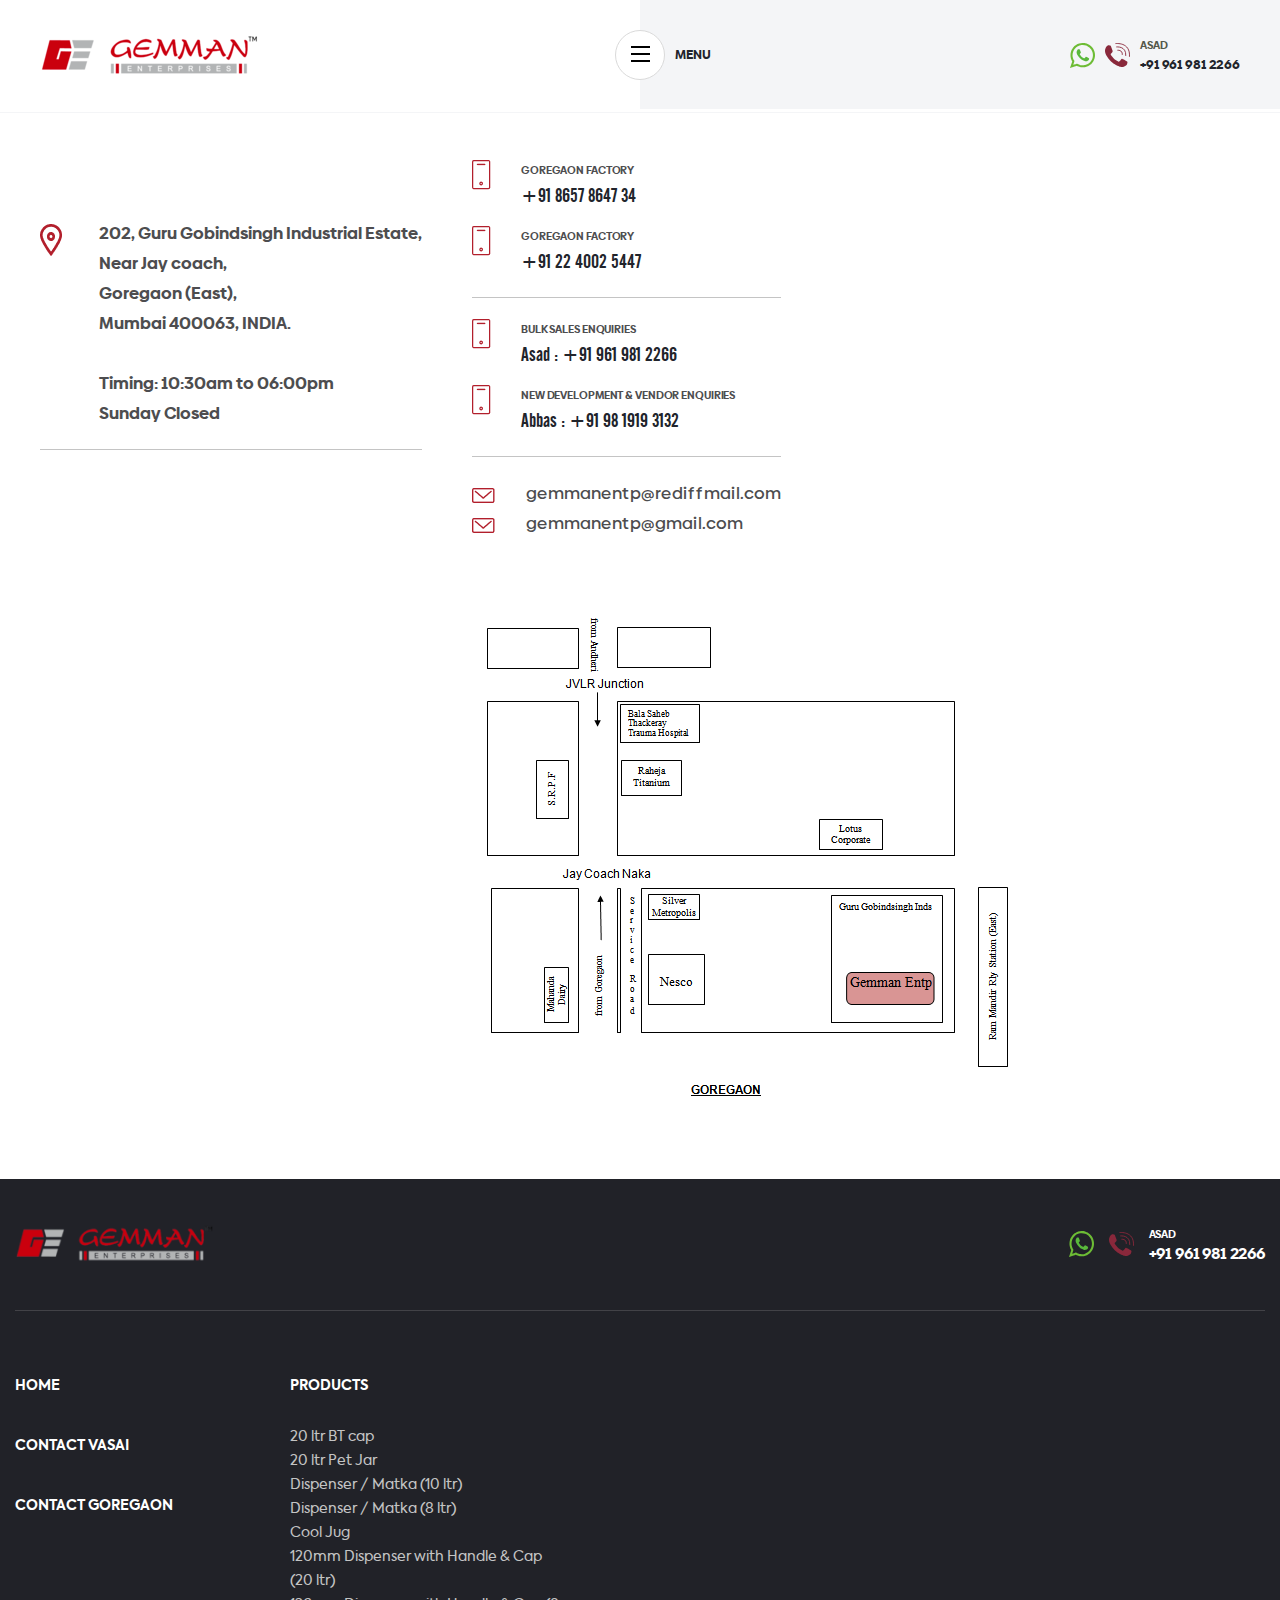
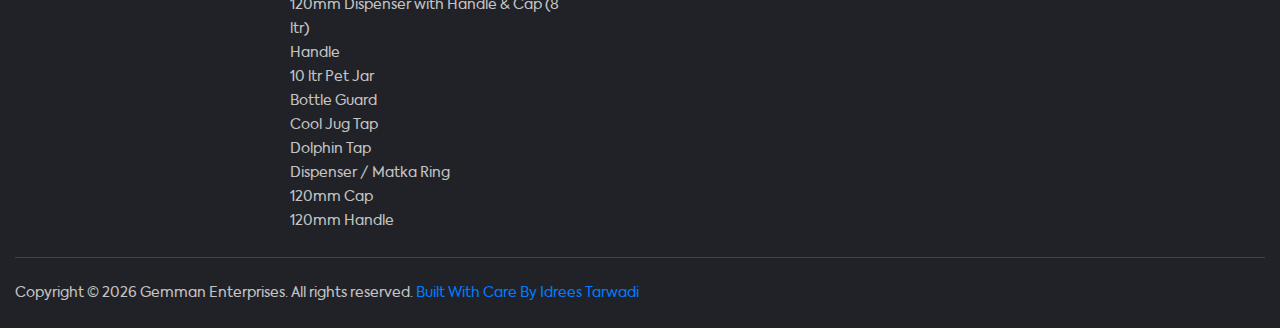
<file: contact-goregaon.html>
<!doctype html>
<html lang=en-US>

<head>
    <meta name="google-site-verification" content="Agw-dFKXUG20OEqVbC4oE6SKFuufcdbyj87FfRfyEt4">
    <title>Contact Goregaon - Gemman</title>
    <meta charset="UTF-8" content="text/html">
    <meta name="viewport" content="width=device-width, initial-scale=1, maximum-scale=1">
    <link rel=profile href=https://gmpg.org/xfn/11>
    <link rel=icon type=image/png sizes=32x32 href=public/images/favicon.svg>
    <meta name='robots' content='max-image-preview:large'>
    <title>Contact Goregaon - Gemman</title>
    <meta name="robots" content="index, follow, max-snippet:-1, max-image-preview:large, max-video-preview:-1">
    <link rel=canonical href=index.html>
    <meta name="title" content="Manufacturing of Plastic Caps & Closures | Gemman.in">
    <meta name="description" content="Gemman.in - Gemman Enterprises Manufacturing of Plastic Caps & Closures.">
    <meta name="keywords"
        content="20 litre Water Pet Jar, 20ltr BT Jar, 20ltr Bottle, Bubble Top Jar, 5 Gallon Jar, Water Dispenser, Matka, 20 ltr BT Bubble Top Jar Cap, Lid, seal, Cool Jug, 18 ltr Cooler, chilled water jar, camper, Reusable 20 ltr Jar Handle, 20 ltr Water Plastic Round Bottle Ring, Jar Guard, PVC heat shrink Sleeve, Seal, Cool Jug Tap, Dolphin Tap, 20 Ltr Dispenser with handle & Cap, 8 Ltr Dispenser with Handle and Cap, 20 litre Empty, 20 liter Empty, mumbai, mumbai city, mumbai western suburb, mumbai western, mumbai suburb, goregaon, goregaon east, vasai, vasai east, thane, palghar, thana, nalasopara, virar, bombay, bombay city, bombay western suburb, bombay western, bombay suburb, 10 litre Water Pet Jar, 10ltr BT Jar, 10ltr Bottle, 10 litre Empty, 10 liter Empty,120mm Big Dispenser with Handle & Cap, 120mm Small Dispenser with Handle & Cap">
    <meta name="robots" content="index, follow">
    <meta http-equiv="Content-Type" content="text/html; charset=utf-8">
    <meta name="language" content="English">
    <meta property="og:locale" content="en_US">
    <meta property="og:type" content="article">
    <meta property="og:title" content="Contact Goregaon - Gemman">
    <meta property="og:url" content="index.html">
    <meta property="og:site_name" content="Gemman">
    <meta property="article:modified_time" content="2021-03-10T10:09:14+00:00">
    <meta name="twitter:card" content="summary_large_image">
    <script type=application/ld+json class=yoast-schema-graph>
        {
            "@context": "https://schema.org",
            "@graph": [{
                "@type": "WebSite",
                "@id": "https://www.gemman.in/#website",
                "url": "https://www.gemman.in/",
                "name": "Gemman",
                "description": "",
                "potentialAction": [{
                    "@type": "SearchAction",
                    "target": "https://www.gemman.in/?s={search_term_string}",
                    "query-input": "required name=search_term_string"
                }],
                "inLanguage": "en-US"
            }, {
                "@type": "WebPage",
                "@id": "https://www.gemman.in/contact-goregaon.html/#webpage",
                "url": "https://www.gemman.in/contact-goregaon.html/",
                "name": "Contact Goregaon - Gemman",
                "isPartOf": {
                    "@id": "https://www.gemman.in/#website"
                },
                "datePublished": "2020-12-21T08:10:49+00:00",
                "dateModified": "2021-03-10T10:09:14+00:00",
                "breadcrumb": {
                    "@id": "https://www.gemman.in/contact-goregaon.html/#breadcrumb"
                },
                "inLanguage": "en-US",
                "potentialAction": [{
                    "@type": "ReadAction",
                    "target": ["https://www.gemman.in/contact-goregaon.html/"]
                }]
            }, {
                "@type": "BreadcrumbList",
                "@id": "https://www.gemman.in/contact-goregaon.html/#breadcrumb",
                "itemListElement": [{
                    "@type": "ListItem",
                    "position": 1,
                    "item": {
                        "@type": "WebPage",
                        "@id": "https://www.gemman.in/",
                        "url": "https://www.gemman.in/",
                        "name": "Home"
                    }
                }, {
                    "@type": "ListItem",
                    "position": 2,
                    "item": {
                        "@type": "WebPage",
                        "@id": "https://www.gemman.in/contact-goregaon.html/",
                        "url": "https://www.gemman.in/contact-goregaon.html/",
                        "name": "Contact Goregaon - Gemman"
                    }
                }]
            }]
        }
    </script>
    <link rel=dns-prefetch href=http://s.w.org />
    <script>
        window._wpemojiSettings = {
            "baseUrl": "https:\/\/s.w.org\/images\/core\/emoji\/13.0.1\/72x72\/",
            "ext": ".png",
            "svgUrl": "https:\/\/s.w.org\/images\/core\/emoji\/13.0.1\/svg\/",
            "svgExt": ".svg",
            "source": {
                "concatemoji": "public\/js\/wp-emoji-release.min.js?ver=5.7"
            }
        };
        ! function(e, a, t) {
            var n, r, o, i = a.createElement("canvas"),
                p = i.getContext && i.getContext("2d");

            function s(e, t) {
                var a = String.fromCharCode;
                p.clearRect(0, 0, i.width, i.height), p.fillText(a.apply(this, e), 0, 0);
                e = i.toDataURL();
                return p.clearRect(0, 0, i.width, i.height), p.fillText(a.apply(this, t), 0, 0), e === i.toDataURL()
            }

            function c(e) {
                var t = a.createElement("script");
                t.src = e, t.defer = t.type = "text/javascript", a.getElementsByTagName("head")[0].appendChild(t)
            }
            for (o = Array("flag", "emoji"), t.supports = {
                    everything: !0,
                    everythingExceptFlag: !0
                }, r = 0; r < o.length; r++) t.supports[o[r]] = function(e) {
                if (!p || !p.fillText) return !1;
                switch (p.textBaseline = "top", p.font = "600 32px Arial", e) {
                    case "flag":
                        return s([127987, 65039, 8205, 9895, 65039], [127987, 65039, 8203, 9895, 65039]) ? !1 : !s([55356, 56826, 55356, 56819], [55356, 56826, 8203, 55356, 56819]) && !s([55356, 57332, 56128, 56423, 56128, 56418, 56128, 56421, 56128, 56430, 56128, 56423, 56128, 56447], [55356, 57332, 8203, 56128, 56423, 8203, 56128, 56418, 8203, 56128, 56421, 8203, 56128, 56430, 8203, 56128, 56423, 8203, 56128, 56447]);
                    case "emoji":
                        return !s([55357, 56424, 8205, 55356, 57212], [55357, 56424, 8203, 55356, 57212])
                }
                return !1
            }(o[r]), t.supports.everything = t.supports.everything && t.supports[o[r]], "flag" !== o[r] && (t.supports.everythingExceptFlag = t.supports.everythingExceptFlag && t.supports[o[r]]);
            t.supports.everythingExceptFlag = t.supports.everythingExceptFlag && !t.supports.flag, t.DOMReady = !1, t.readyCallback = function() {
                t.DOMReady = !0
            }, t.supports.everything || (n = function() {
                t.readyCallback()
            }, a.addEventListener ? (a.addEventListener("DOMContentLoaded", n, !1), e.addEventListener("load", n, !1)) : (e.attachEvent("onload", n), a.attachEvent("onreadystatechange", function() {
                "complete" === a.readyState && t.readyCallback()
            })), (n = t.source || {}).concatemoji ? c(n.concatemoji) : n.wpemoji && n.twemoji && (c(n.twemoji), c(n.wpemoji)))
        }(window, document, window._wpemojiSettings);
    </script>
    <style>
        img.wp-smiley,
        img.emoji {
            display: inline !important;
            border: none !important;
            box-shadow: none !important;
            height: 1em !important;
            width: 1em !important;
            margin: 0 .07em !important;
            vertical-align: -0.1em !important;
            background: none !important;
            padding: 0 !important
        }
    </style>
    <link rel=stylesheet href=public/css/contact-us.css media=all>
    <link rel=stylesheet href=public/css/loader.css media=all>
    <link rel=https://api.w.org/ href=wp-json/index.html>
    <link rel=alternate type=application/json href=../wp-json/wp/v2/pages/106.json>
    <link rel=EditURI type=application/rsd+xml title=RSD href=../xmlrpc0db0.html?rsd>
    <link rel=wlwmanifest type=application/wlwmanifest+xml href=../wp-includes/wlwmanifest.xml>
    <meta name="generator" content="WordPress 5.7">
    <link rel=shortlink href='../index153d.html?p=106'>
    <style id=ubermenu-custom-generated-css>
        .fa {
            font-style: normal;
            font-variant: normal;
            font-weight: normal;
            font-family: FontAwesome
        }
        
        .ubermenu-main .ubermenu-item.ubermenu-active>.ubermenu-submenu-drop.ubermenu-submenu-type-mega {
            overflow: visible
        }
    </style>
    <link rel=icon href=public/images/favicon.svg sizes=32x32>
    <link rel=icon href=public/images/favicon.svg sizes=192x192>
    <link rel=apple-touch-icon href=public/images/favicon.svg>
    <meta name="msapplication-TileImage" content="public/images/favicon.svg">
    <style id=wp-custom-css>
        .parentTabs #ubermenu-main-9 {
            overflow: visible !important;
            visibility: visible !important
        }
        
        .injection-main {
            display: none
        }
    </style>
    <script async src="https://www.googletagmanager.com/gtag/js?id=AW-625439822"></script>
    <script>
        window.dataLayer = window.dataLayer || [];

        function gtag() {
            dataLayer.push(arguments);
        }
        gtag('js', new Date());
        gtag('config', 'AW-625439822');
    </script>
    <script async src="https://www.googletagmanager.com/gtag/js?id=AW-625439822"></script>
    <script>
        window.dataLayer = window.dataLayer || [];

        function gtag() {
            dataLayer.push(arguments);
        }
        gtag('js', new Date());
        gtag('config', 'AW-625439822');
    </script>
    <script async src="https://www.googletagmanager.com/gtag/js?id=UA-125483841-1"></script>
    <script>
        function gtag_report_conversion(url) {
            var callback = function() {
                if (typeof(url) != 'undefined') {
                    window.location = url;
                }
            };
            gtag('event', 'conversion', {
                'send_to': 'AW-625439822/nr18COi3itMBEM7onaoC',
                'event_callback': callback
            });
            return false;
        }
    </script>
    <script async src="https://www.googletagmanager.com/gtag/js?id=UA-125483841-1"></script>
    <script>
        window.dataLayer = window.dataLayer || [];

        function gtag() {
            dataLayer.push(arguments);
        }
        gtag('js', new Date());
        gtag('config', 'UA-125483841-1');
    </script>
</head>

<body class="page-template page-template-templates page-template-template-contact page-template-templatestemplate-contact-php page page-id-106">
    <div id="overlay">
        <div class="box">
            <img src="public/images/output-onlinegiftools.gif">
        </div>
    </div>
    <header class=header-outer>
        <div class=header-left>
            <div class=logo>
                <a href=index.html> <img src=public/images/logo.png alt=images> </a>
                </a>
            </div>
        </div>
        <div class=header-right>
            <div class=menu-icone> <button class=c-header_nav_burger data-header=button aria-label=Menu type=button>
                    <span class=c-header_nav_burger_icon> <span class=c-header_nav_burger_icon_line></span> <span
                            class=c-header_nav_burger_icon_line></span> <span
                            class=c-header_nav_burger_icon_line></span> </span> </button> <span class=menu-nav-text>
                    Menu </span></div>
            <div class="nav-main1 mobile-menu">
                <div class=c-nav_bg1 data-nav=close></div>
                <div class=c-nav_main1>
                    <div class="c-nav_container1 o-container">
                        <div class=menu>
                            <div class="tabbable boxed parentTabs"><a class="ubermenu-responsive-toggle ubermenu-responsive-toggle-main ubermenu-skin-black-white-2 ubermenu-loc- ubermenu-responsive-toggle-content-align-left ubermenu-responsive-toggle-align-full ubermenu-responsive-toggle-icon-only "
                                    data-ubermenu-target=ubermenu-main-9><i class="fas fa-bars"></i></a>
                                <nav id=ubermenu-main-9 class="ubermenu ubermenu-nojs ubermenu-main ubermenu-menu-9 ubermenu-responsive ubermenu-responsive-single-column ubermenu-responsive-single-column-subs ubermenu-responsive-default ubermenu-responsive-collapse ubermenu-horizontal ubermenu-transition-shift ubermenu-trigger-click ubermenu-skin-black-white-2 ubermenu-has-border ubermenu-bar-align-full ubermenu-items-align-auto ubermenu-bound ubermenu-sub-indicators ubermenu-retractors-responsive ubermenu-submenu-indicator-closes">
                                    <ul id=ubermenu-nav-main-9 class=ubermenu-nav>
                                        <li id=menu-item-152 class="ubermenu-item ubermenu-tabs ubermenu-item-152 ubermenu-item-level-0 ubermenu-column ubermenu-column-full ubermenu-tab-layout-left ubermenu-tabs-show-default">
                                            <ul class="ubermenu-tabs-group ubermenu-column ubermenu-column-1-4 ubermenu-submenu ubermenu-submenu-id-152 ubermenu-submenu-type-auto ubermenu-submenu-type-tabs-group">
                                                <li id=menu-item-411 class="ubermenu-tab ubermenu-item ubermenu-item-type-post_type ubermenu-item-object-page ubermenu-page_item ubermenu-page-item-106 ubermenu-item-411 ubermenu-item-auto ubermenu-column ubermenu-column-full">
                                                    <a class="ubermenu-target ubermenu-item-layout-default ubermenu-item-layout-text_only" href=index.html><span
                                                                    class="ubermenu-target-title ubermenu-target-text">Home</span></a></li>
                                                <li id=menu-item-210 class="ubermenu-tab show_tab11 inudustry_tab ubermenu-item ubermenu-item-type-custom ubermenu-item-object-custom ubermenu-item-has-children ubermenu-item-210 ubermenu-item-auto ubermenu-column ubermenu-column-full ubermenu-has-submenu-drop"
                                                    data-ubermenu-trigger=click>
                                                    <a id="products-label" class="ubermenu-item-layout-default ubermenu-item-layout-text_only" href=#>
                                                        <span class="ubermenu-target-title ubermenu-target-text">Products</span>
                                                        <i class="ubermenu-sub-indicator fas fa-angle-down"></i>
                                                    </a>
                                                    <ul
                                                        class="hide-submenu ubermenu-submenu ubermenu-submenu-id-210-col-0 ubermenu-submenu-type-stack">
                                                        <li
                                                            class="industry-image ubermenu-item ubermenu-item-type-post_type ubermenu-item-object-industry ubermenu-item-has-children ubermenu-item-212 ubermenu-item-auto ubermenu-item-normal ubermenu-item-level-3 ubermenu-column ubermenu-column-auto ubermenu-has-submenu-stack">
                                                            <a class="ubermenu-target ubermenu-item-layout-default ubermenu-item-layout-text_only"
                                                                href="products.html"><span
                                                                    class="ubermenu-target-title ubermenu-target-text">20
                                                                    ltr BT Cap</span></a>
                                                            <ul
                                                                class="ubermenu-submenu ubermenu-submenu-id-212 ubermenu-submenu-type-auto ubermenu-submenu-type-stack">
                                                                <li
                                                                    class="ubermenu-item ubermenu-item-type-custom ubermenu-item-object-custom ubermenu-item-881 ubermenu-item-auto ubermenu-item-normal ubermenu-item-level-4 ubermenu-column ubermenu-column-auto">
                                                                    <a class="ubermenu-target ubermenu-target-with-image ubermenu-item-layout-default ubermenu-item-layout-image_above ubermenu-item-notext"
                                                                        href="products.html"><img
                                                                            class="ubermenu-image ubermenu-image-size-full"
                                                                            src=public/menu-products/cap.png
                                                                            sizes="(max-width: 327px) 100vw, 327px"
                                                                            width=327 height=369
                                                                            alt=Agriculture-min></a>
                                                                </li>
                                                            </ul>
                                                        </li>
                                                        <li
                                                            class="industry-image ubermenu-item ubermenu-item-type-post_type ubermenu-item-object-industry ubermenu-item-has-children ubermenu-item-213 ubermenu-item-auto ubermenu-item-normal ubermenu-item-level-3 ubermenu-column ubermenu-column-auto ubermenu-has-submenu-stack">
                                                            <a class="ubermenu-target ubermenu-item-layout-default ubermenu-item-layout-text_only"
                                                                href="products.html#pet-jar"><span
                                                                    class="ubermenu-target-title ubermenu-target-text">20
                                                                    ltr Jar</span></a>
                                                            <ul
                                                                class="ubermenu-submenu ubermenu-submenu-id-213 ubermenu-submenu-type-auto ubermenu-submenu-type-stack">
                                                                <li
                                                                    class="ubermenu-item ubermenu-item-type-custom ubermenu-item-object-custom ubermenu-item-883 ubermenu-item-auto ubermenu-item-normal ubermenu-item-level-4 ubermenu-column ubermenu-column-auto">
                                                                    <a class="ubermenu-target ubermenu-target-with-image ubermenu-item-layout-default ubermenu-item-layout-image_above ubermenu-item-notext"
                                                                        href="products.html#pet-jar"><img
                                                                            class="ubermenu-image ubermenu-image-size-full"
                                                                            src=public/menu-products/20ltr_Jar.png
                                                                            sizes="(max-width: 327px) 100vw, 327px"
                                                                            width=327 height=369 alt=Automotive-min></a>
                                                                </li>
                                                            </ul>
                                                        </li>
                                                        <li
                                                            class="industry-image ubermenu-item ubermenu-item-type-post_type ubermenu-item-object-industry ubermenu-item-has-children ubermenu-item-215 ubermenu-item-auto ubermenu-item-normal ubermenu-item-level-3 ubermenu-column ubermenu-column-auto ubermenu-has-submenu-stack">
                                                            <a class="ubermenu-target ubermenu-item-layout-default ubermenu-item-layout-text_only"
                                                                href="products.html#matka"><span
                                                                    class="ubermenu-target-title ubermenu-target-text">Dispenser
                                                                    / Matka (10 ltr)</span></a>
                                                            <ul
                                                                class="ubermenu-submenu ubermenu-submenu-id-215 ubermenu-submenu-type-auto ubermenu-submenu-type-stack">
                                                                <li
                                                                    class="ubermenu-item ubermenu-item-type-custom ubermenu-item-object-custom ubermenu-item-919 ubermenu-item-auto ubermenu-item-normal ubermenu-item-level-4 ubermenu-column ubermenu-column-auto">
                                                                    <a class="ubermenu-target ubermenu-target-with-image ubermenu-item-layout-default ubermenu-item-layout-image_above ubermenu-item-notext"
                                                                        href="products.html#matka"><img
                                                                            class="ubermenu-image ubermenu-image-size-full"
                                                                            src=public/menu-products/Disp_Big_Green.png
                                                                            sizes="(max-width: 327px) 100vw, 327px"
                                                                            width=327 height=369
                                                                            alt=Consumer-Goods-min></a>
                                                                </li>
                                                            </ul>
                                                        </li>
                                                        <li
                                                            class="industry-image ubermenu-item ubermenu-item-type-post_type ubermenu-item-object-industry ubermenu-item-has-children ubermenu-item-215 ubermenu-item-auto ubermenu-item-normal ubermenu-item-level-3 ubermenu-column ubermenu-column-auto ubermenu-has-submenu-stack">
                                                            <a class="ubermenu-target ubermenu-item-layout-default ubermenu-item-layout-text_only"
                                                                href="products.html#8matka"><span
                                                                    class="ubermenu-target-title ubermenu-target-text">Dispenser
                                                                    / Matka (8 ltr)</span></a>
                                                            <ul
                                                                class="ubermenu-submenu ubermenu-submenu-id-215 ubermenu-submenu-type-auto ubermenu-submenu-type-stack">
                                                                <li
                                                                    class="ubermenu-item ubermenu-item-type-custom ubermenu-item-object-custom ubermenu-item-919 ubermenu-item-auto ubermenu-item-normal ubermenu-item-level-4 ubermenu-column ubermenu-column-auto">
                                                                    <a class="ubermenu-target ubermenu-target-with-image ubermenu-item-layout-default ubermenu-item-layout-image_above ubermenu-item-notext"
                                                                        href="products.html#8matka"><img
                                                                            class="ubermenu-image ubermenu-image-size-full"
                                                                            src=public/menu-products/Disp_Small_Blue.png
                                                                            sizes="(max-width: 327px) 100vw, 327px"
                                                                            width=327 height=369
                                                                            alt=Consumer-Goods-min></a>
                                                                </li>
                                                            </ul>
                                                        </li>
                                                        <li
                                                            class="industry-image ubermenu-item ubermenu-item-type-post_type ubermenu-item-object-industry ubermenu-item-has-children ubermenu-item-216 ubermenu-item-auto ubermenu-item-normal ubermenu-item-level-3 ubermenu-column ubermenu-column-auto ubermenu-has-submenu-stack">
                                                            <a class="ubermenu-target ubermenu-item-layout-default ubermenu-item-layout-text_only"
                                                                href="products.html#cool-jug"><span
                                                                    class="ubermenu-target-title ubermenu-target-text">Cool
                                                                    Jug</span></a>
                                                            <ul
                                                                class="ubermenu-submenu ubermenu-submenu-id-216 ubermenu-submenu-type-auto ubermenu-submenu-type-stack">
                                                                <li
                                                                    class="ubermenu-item ubermenu-item-type-custom ubermenu-item-object-custom ubermenu-item-920 ubermenu-item-auto ubermenu-item-normal ubermenu-item-level-4 ubermenu-column ubermenu-column-auto">
                                                                    <a class="ubermenu-target ubermenu-target-with-image ubermenu-item-layout-default ubermenu-item-layout-image_above ubermenu-item-notext"
                                                                        href="products.html#cool-jug"><img
                                                                            class="ubermenu-image ubermenu-image-size-full"
                                                                            src=public/menu-products/Cool_jug.png
                                                                            sizes="(max-width: 327px) 100vw, 327px"
                                                                            width=327 height=369
                                                                            alt=Electrical-Electronics-min></a>
                                                                </li>
                                                            </ul>
                                                        </li>
                                                        <li
                                                            class="industry-image ubermenu-item ubermenu-item-type-post_type ubermenu-item-object-industry ubermenu-item-has-children ubermenu-item-217 ubermenu-item-auto ubermenu-item-normal ubermenu-item-level-3 ubermenu-column ubermenu-column-auto ubermenu-has-submenu-stack">
                                                            <a class="ubermenu-target ubermenu-item-layout-default ubermenu-item-layout-text_only"
                                                                href="products.html#20ltr-dis"><span
                                                                    class="ubermenu-target-title ubermenu-target-text">120mm Big Dispenser with Handle & Cap (20 ltr)</span></a>
                                                            <ul
                                                                class="ubermenu-submenu ubermenu-submenu-id-217 ubermenu-submenu-type-auto ubermenu-submenu-type-stack">
                                                                <li
                                                                    class="ubermenu-item ubermenu-item-type-custom ubermenu-item-object-custom ubermenu-item-928 ubermenu-item-auto ubermenu-item-normal ubermenu-item-level-4 ubermenu-column ubermenu-column-auto">
                                                                    <a class="flex-jusfify-center ubermenu-target ubermenu-target-with-image ubermenu-item-layout-default ubermenu-item-layout-image_above ubermenu-item-notext"
                                                                        href="products.html#20ltr-dis"><img
                                                                            class="ubermenu-image ubermenu-image-size-full"
                                                                            src=public/menu-products/120mm_Big_Orange.png
                                                                            sizes="(max-width: 127px) 100vw, 127px"
                                                                            width=127 height=370
                                                                            alt=Household-Furniture-min></a>
                                                                </li>
                                                            </ul>
                                                        </li>
                                                        <li
                                                            class="industry-image ubermenu-item ubermenu-item-type-post_type ubermenu-item-object-industry ubermenu-item-has-children ubermenu-item-219 ubermenu-item-auto ubermenu-item-normal ubermenu-item-level-3 ubermenu-column ubermenu-column-auto ubermenu-has-submenu-stack">
                                                            <a class="ubermenu-target ubermenu-item-layout-default ubermenu-item-layout-text_only"
                                                                href="products.html#8ltr-dis"><span
                                                                    class="ubermenu-target-title ubermenu-target-text">120mm Small Dispenser with Handle & Cap (10 ltr)</span></a>
                                                            <ul
                                                                class="ubermenu-submenu ubermenu-submenu-id-219 ubermenu-submenu-type-auto ubermenu-submenu-type-stack">
                                                                <li
                                                                    class="ubermenu-item ubermenu-item-type-custom ubermenu-item-object-custom ubermenu-item-929 ubermenu-item-auto ubermenu-item-normal ubermenu-item-level-4 ubermenu-column ubermenu-column-auto">
                                                                    <a class="flex-jusfify-center ubermenu-target ubermenu-target-with-image ubermenu-item-layout-default ubermenu-item-layout-image_above ubermenu-item-notext"
                                                                        href="products.html#8ltr-dis"><img
                                                                            class="ubermenu-image ubermenu-image-size-full"
                                                                            src=public/menu-products/120mm_Small_Blue.png
                                                                            sizes="(max-width: 127px) 100vw, 127px"
                                                                            width=127 height=370
                                                                            alt=Two-Component-min></a>
                                                                </li>
                                                            </ul>
                                                        </li>
                                                        <li
                                                            class="industry-image ubermenu-item ubermenu-item-type-post_type ubermenu-item-object-industry ubermenu-item-has-children ubermenu-item-639 ubermenu-item-auto ubermenu-item-normal ubermenu-item-level-3 ubermenu-column ubermenu-column-auto ubermenu-has-submenu-stack">
                                                            <a class="ubermenu-target ubermenu-item-layout-default ubermenu-item-layout-text_only"
                                                                href="products.html#handle"><span
                                                                    class="ubermenu-target-title ubermenu-target-text">Handle
                                                                    (20 ltr Jar)</span></a>
                                                            <ul
                                                                class="ubermenu-submenu ubermenu-submenu-id-639 ubermenu-submenu-type-auto ubermenu-submenu-type-stack">
                                                                <li
                                                                    class="ubermenu-item ubermenu-item-type-custom ubermenu-item-object-custom ubermenu-item-884 ubermenu-item-auto ubermenu-item-normal ubermenu-item-level-4 ubermenu-column ubermenu-column-auto">
                                                                    <a class="ubermenu-target ubermenu-target-with-image ubermenu-item-layout-default ubermenu-item-layout-image_above ubermenu-item-notext"
                                                                        href="products.html#handle"><img
                                                                            class="ubermenu-image ubermenu-image-size-full"
                                                                            src=public/menu-products/handle.png
                                                                            sizes="(max-width: 327px) 100vw, 327px"
                                                                            width=327 height=370 alt=Medical-min></a>
                                                                </li>
                                                            </ul>
                                                        </li>
                                                        <li
                                                            class="industry-image ubermenu-item ubermenu-item-type-post_type ubermenu-item-object-industry ubermenu-item-has-children ubermenu-item-639 ubermenu-item-auto ubermenu-item-normal ubermenu-item-level-3 ubermenu-column ubermenu-column-auto ubermenu-has-submenu-stack">
                                                            <a class="ubermenu-target ubermenu-item-layout-default ubermenu-item-layout-text_only"
                                                                href="products.html#10ltrPetJar"><span
                                                                    class="ubermenu-target-title ubermenu-target-text">10 ltr Pet Jar</span></a>
                                                            <ul
                                                                class="ubermenu-submenu ubermenu-submenu-id-639 ubermenu-submenu-type-auto ubermenu-submenu-type-stack">
                                                                <li
                                                                    class="ubermenu-item ubermenu-item-type-custom ubermenu-item-object-custom ubermenu-item-884 ubermenu-item-auto ubermenu-item-normal ubermenu-item-level-4 ubermenu-column ubermenu-column-auto">
                                                                    <a class="ubermenu-target ubermenu-target-with-image ubermenu-item-layout-default ubermenu-item-layout-image_above ubermenu-item-notext"
                                                                        href="products.html#10ltrPetJar"><img
                                                                            class="ubermenu-image ubermenu-image-size-full"
                                                                            src=public/menu-products/10ltr_Jar.png
                                                                            sizes="(max-width: 327px) 100vw, 327px"
                                                                            width=327 height=370 alt=Medical-min></a>
                                                                </li>
                                                            </ul>
                                                        </li>
                                                        <li
                                                            class="industry-image ubermenu-item ubermenu-item-type-post_type ubermenu-item-object-industry ubermenu-item-has-children ubermenu-item-639 ubermenu-item-auto ubermenu-item-normal ubermenu-item-level-3 ubermenu-column ubermenu-column-auto ubermenu-has-submenu-stack">
                                                            <a class="ubermenu-target ubermenu-item-layout-default ubermenu-item-layout-text_only"
                                                                href="products.html#bottle-guard"><span
                                                                    class="ubermenu-target-title ubermenu-target-text">Bottle
                                                                    Guard</span></a>
                                                            <ul
                                                                class="ubermenu-submenu ubermenu-submenu-id-639 ubermenu-submenu-type-auto ubermenu-submenu-type-stack">
                                                                <li
                                                                    class="ubermenu-item ubermenu-item-type-custom ubermenu-item-object-custom ubermenu-item-884 ubermenu-item-auto ubermenu-item-normal ubermenu-item-level-4 ubermenu-column ubermenu-column-auto">
                                                                    <a class="ubermenu-target ubermenu-target-with-image ubermenu-item-layout-default ubermenu-item-layout-image_above ubermenu-item-notext"
                                                                        href="products.html#bottle-guard"><img
                                                                            class="ubermenu-image ubermenu-image-size-full"
                                                                            src=public/menu-products/Bottle_guard.png
                                                                            sizes="(max-width: 327px) 100vw, 327px"
                                                                            width=327 height=370 alt=Medical-min></a>
                                                                </li>
                                                            </ul>
                                                        </li>
                                                        <li
                                                            class="industry-image ubermenu-item ubermenu-item-type-post_type ubermenu-item-object-industry ubermenu-item-has-children ubermenu-item-637 ubermenu-item-auto ubermenu-item-normal ubermenu-item-level-3 ubermenu-column ubermenu-column-auto ubermenu-has-submenu-stack">
                                                            <a class="ubermenu-target ubermenu-item-layout-default ubermenu-item-layout-text_only"
                                                                href="products.html#cool-tap"><span
                                                                    class="ubermenu-target-title ubermenu-target-text">Cool
                                                                    Jug Tap</span></a>
                                                            <ul
                                                                class="ubermenu-submenu ubermenu-submenu-id-637 ubermenu-submenu-type-auto ubermenu-submenu-type-stack">
                                                                <li
                                                                    class="ubermenu-item ubermenu-item-type-custom ubermenu-item-object-custom ubermenu-item-930 ubermenu-item-auto ubermenu-item-normal ubermenu-item-level-4 ubermenu-column ubermenu-column-auto">
                                                                    <a class="ubermenu-target ubermenu-target-with-image ubermenu-item-layout-default ubermenu-item-layout-image_above ubermenu-item-notext"
                                                                        href="products.html#cool-tap"><img
                                                                            class="ubermenu-image ubermenu-image-size-full"
                                                                            src=public/menu-products/Cool_jug_tab.png
                                                                            sizes="(max-width: 327px) 100vw, 327px"
                                                                            width=327 height=370
                                                                            alt=Writing-Instruments-min></a>
                                                                </li>
                                                            </ul>
                                                        </li>
                                                        <li
                                                            class="industry-image ubermenu-item ubermenu-item-type-post_type ubermenu-item-object-industry ubermenu-item-has-children ubermenu-item-638 ubermenu-item-auto ubermenu-item-normal ubermenu-item-level-3 ubermenu-column ubermenu-column-auto ubermenu-has-submenu-stack">
                                                            <a class="ubermenu-target ubermenu-item-layout-default ubermenu-item-layout-text_only"
                                                                href="products.html#dolphin-tap"><span
                                                                    class="ubermenu-target-title ubermenu-target-text">Dolphin
                                                                    Tap</span></a>
                                                            <ul
                                                                class="ubermenu-submenu ubermenu-submenu-id-638 ubermenu-submenu-type-auto ubermenu-submenu-type-stack">
                                                                <li
                                                                    class="ubermenu-item ubermenu-item-type-custom ubermenu-item-object-custom ubermenu-item-922 ubermenu-item-auto ubermenu-item-normal ubermenu-item-level-4 ubermenu-column ubermenu-column-auto">
                                                                    <a class="ubermenu-target ubermenu-target-with-image ubermenu-item-layout-default ubermenu-item-layout-image_above ubermenu-item-notext"
                                                                        href="products.html#dolphin-tap"><img
                                                                            class="ubermenu-image ubermenu-image-size-full"
                                                                            src=public/menu-products/Dolphin_Tap.png
                                                                            sizes="(max-width: 327px) 100vw, 327px"
                                                                            width=327 height=370
                                                                            alt=Mobile-Phones-min></a>
                                                                </li>
                                                            </ul>
                                                        </li>
                                                        <li
                                                            class="industry-image ubermenu-item ubermenu-item-type-post_type ubermenu-item-object-industry ubermenu-item-has-children ubermenu-item-638 ubermenu-item-auto ubermenu-item-normal ubermenu-item-level-3 ubermenu-column ubermenu-column-auto ubermenu-has-submenu-stack">
                                                            <a class="ubermenu-target ubermenu-item-layout-default ubermenu-item-layout-text_only"
                                                                href="products.html#disp-ring"><span
                                                                    class="ubermenu-target-title ubermenu-target-text">Dispenser / Matka Ring</span></a>
                                                            <ul
                                                                class="ubermenu-submenu ubermenu-submenu-id-638 ubermenu-submenu-type-auto ubermenu-submenu-type-stack">
                                                                <li
                                                                    class="ubermenu-item ubermenu-item-type-custom ubermenu-item-object-custom ubermenu-item-922 ubermenu-item-auto ubermenu-item-normal ubermenu-item-level-4 ubermenu-column ubermenu-column-auto">
                                                                    <a class="ubermenu-target ubermenu-target-with-image ubermenu-item-layout-default ubermenu-item-layout-image_above ubermenu-item-notext"
                                                                        href="products.html#disp-ring"><img
                                                                            class="ubermenu-image ubermenu-image-size-full"
                                                                            src=public/menu-products/Disp_Ring.png
                                                                            sizes="(max-width: 327px) 100vw, 327px"
                                                                            width=327 height=370
                                                                            alt=Mobile-Phones-min></a>
                                                                </li>
                                                            </ul>
                                                        </li>
                                                        <li
                                                            class="industry-image ubermenu-item ubermenu-item-type-post_type ubermenu-item-object-industry ubermenu-item-has-children ubermenu-item-638 ubermenu-item-auto ubermenu-item-normal ubermenu-item-level-3 ubermenu-column ubermenu-column-auto ubermenu-has-submenu-stack">
                                                            <a class="ubermenu-target ubermenu-item-layout-default ubermenu-item-layout-text_only"
                                                                href="products.html#120-cap"><span
                                                                    class="ubermenu-target-title ubermenu-target-text">120mm Cap</span></a>
                                                            <ul
                                                                class="ubermenu-submenu ubermenu-submenu-id-638 ubermenu-submenu-type-auto ubermenu-submenu-type-stack">
                                                                <li
                                                                    class="ubermenu-item ubermenu-item-type-custom ubermenu-item-object-custom ubermenu-item-922 ubermenu-item-auto ubermenu-item-normal ubermenu-item-level-4 ubermenu-column ubermenu-column-auto">
                                                                    <a class="ubermenu-target ubermenu-target-with-image ubermenu-item-layout-default ubermenu-item-layout-image_above ubermenu-item-notext"
                                                                        href="products.html#120-cap"><img
                                                                            class="ubermenu-image ubermenu-image-size-full"
                                                                            src=public/menu-products/120_Cap.png
                                                                            sizes="(max-width: 327px) 100vw, 327px"
                                                                            width=327 height=370
                                                                            alt=Mobile-Phones-min></a>
                                                                </li>
                                                            </ul>
                                                        </li>
                                                        <li
                                                            class="industry-image ubermenu-item ubermenu-item-type-post_type ubermenu-item-object-industry ubermenu-item-has-children ubermenu-item-638 ubermenu-item-auto ubermenu-item-normal ubermenu-item-level-3 ubermenu-column ubermenu-column-auto ubermenu-has-submenu-stack">
                                                            <a class="ubermenu-target ubermenu-item-layout-default ubermenu-item-layout-text_only"
                                                                href="products.html#120-handle"><span
                                                                    class="ubermenu-target-title ubermenu-target-text">120mm Handle</span></a>
                                                            <ul
                                                                class="ubermenu-submenu ubermenu-submenu-id-638 ubermenu-submenu-type-auto ubermenu-submenu-type-stack">
                                                                <li
                                                                    class="ubermenu-item ubermenu-item-type-custom ubermenu-item-object-custom ubermenu-item-922 ubermenu-item-auto ubermenu-item-normal ubermenu-item-level-4 ubermenu-column ubermenu-column-auto">
                                                                    <a class="ubermenu-target ubermenu-target-with-image ubermenu-item-layout-default ubermenu-item-layout-image_above ubermenu-item-notext"
                                                                        href="products.html#120-handle"><img
                                                                            class="ubermenu-image ubermenu-image-size-full"
                                                                            src=public/menu-products/120_Handle.png
                                                                            sizes="(max-width: 327px) 100vw, 327px"
                                                                            width=327 height=370
                                                                            alt=Mobile-Phones-min></a>
                                                                </li>
                                                            </ul>
                                                        </li>
                                                        <li
                                                            class="industry-image ubermenu-item ubermenu-item-type-post_type ubermenu-item-object-industry ubermenu-item-has-children ubermenu-item-639 ubermenu-item-auto ubermenu-item-normal ubermenu-item-level-3 ubermenu-column ubermenu-column-auto ubermenu-has-submenu-stack">
                                                            <a class="ubermenu-target ubermenu-item-layout-default ubermenu-item-layout-text_only"
                                                                href=products.html><span
                                                                    class="ubermenu-target-title ubermenu-target-text">All
                                                                    Products</span></a>
                                                        </li>
                                                    </ul>
                                                </li>
                                                <li id=menu-item-411 class="ubermenu-tab ubermenu-item ubermenu-item-type-post_type ubermenu-item-object-page ubermenu-page_item ubermenu-page-item-106 ubermenu-item-411 ubermenu-item-auto ubermenu-column ubermenu-column-full">
                                                    <a class="ubermenu-target ubermenu-item-layout-default ubermenu-item-layout-text_only" href=contact-vasai.html><span
                                                            class="ubermenu-target-title ubermenu-target-text">Contact - Vasai</span></a></li>
                                                <li id=menu-item-411 class="ubermenu-tab ubermenu-item ubermenu-item-type-post_type ubermenu-item-object-page ubermenu-current-menu-item ubermenu-page_item ubermenu-page-item-106 ubermenu-current_page_item ubermenu-item-411 ubermenu-item-auto ubermenu-column ubermenu-column-full ubermenu-active">
                                                    <a class="ubermenu-target ubermenu-item-layout-default ubermenu-item-layout-text_only" href=javascript:;><span
                                                            class="ubermenu-target-title ubermenu-target-text">Contact - Goregoan</span></a></li>
                                            </ul>
                                        </li>
                                    </ul>
                                </nav>
                                <div class=injection-main></div>
                            </div>
                        </div>
                    </div>
                </div>
            </div>
            <div class=mobile-number>
                <div class="mobile-mob whatspp">
                    <div class=nuber-ico>
                        <a href="https://api.whatsapp.com/send?phone=+919619812266&amp;text=Hi,%20I%20contacted%20you%20through%20your%20website." target=_blank> <img src="public/images/whatsapp.svg" alt=whatsapp> </a>
                    </div>
                </div>
                <div class=mobile-mob>
                    <div class=nuber-ico>
                        <a href="tel:+91 96 1981 2266"> <img src="public/images/call.svg" alt=call> </a>
                    </div>
                    <div class=number> <label>Asad</label> <a href="tel:+91 96 1981 2266">+91 961 981 2266</a>
                    </div>
                </div>
            </div>
    </header>
    <div class="nav-main desktop-menu">
        <div class=c-nav_bg data-nav=close></div>
        <div class=c-nav_main>
            <div class="c-nav_container o-container">
                <div class=menu>
                    <div class="tabbable boxed parentTabs"><a class="ubermenu-responsive-toggle ubermenu-responsive-toggle-main ubermenu-skin-black-white-2 ubermenu-loc- ubermenu-responsive-toggle-content-align-left ubermenu-responsive-toggle-align-full ubermenu-responsive-toggle-icon-only "
                            data-ubermenu-target=ubermenu-main-9><i class="fas fa-bars"></i></a>
                        <nav id=ubermenu-main-9 class="ubermenu ubermenu-nojs ubermenu-main ubermenu-menu-9 ubermenu-responsive ubermenu-responsive-single-column ubermenu-responsive-single-column-subs ubermenu-responsive-default ubermenu-responsive-collapse ubermenu-horizontal ubermenu-transition-shift ubermenu-trigger-click ubermenu-skin-black-white-2 ubermenu-has-border ubermenu-bar-align-full ubermenu-items-align-auto ubermenu-bound ubermenu-sub-indicators ubermenu-retractors-responsive ubermenu-submenu-indicator-closes">
                            <ul id=ubermenu-nav-main-9 class=ubermenu-nav>
                                <li class="ubermenu-item ubermenu-tabs ubermenu-item-152 ubermenu-item-level-0 ubermenu-column ubermenu-column-full ubermenu-tab-layout-left ubermenu-tabs-show-default">
                                    <ul class="ubermenu-tabs-group ubermenu-column ubermenu-column-1-4 ubermenu-submenu ubermenu-submenu-id-152 ubermenu-submenu-type-auto ubermenu-submenu-type-tabs-group">
                                        <li id=menu-item-411 class="ubermenu-tab ubermenu-item ubermenu-item-type-post_type ubermenu-item-object-page ubermenu-page_item ubermenu-page-item-106 ubermenu-item-411 ubermenu-item-auto ubermenu-column ubermenu-column-full">
                                            <a class="ubermenu-target ubermenu-item-layout-default ubermenu-item-layout-text_only" href=index.html><span
                                                            class="ubermenu-target-title ubermenu-target-text">Home</span></a></li>
                                        <li class="ubermenu-tab show_tab11 inudustry_tab ubermenu-item ubermenu-item-type-custom ubermenu-item-object-custom ubermenu-item-has-children ubermenu-item-210 ubermenu-item-auto ubermenu-column ubermenu-column-full ubermenu-has-submenu-drop" data-ubermenu-trigger=click><a class="ubermenu-target ubermenu-item-layout-default ubermenu-item-layout-text_only" href=#><span
                                            class="ubermenu-target-title ubermenu-target-text">Products</span><i
                                            class="ubermenu-sub-indicator fas fa-angle-down"></i></a>
                                            <ul class="ubermenu-tab-content-panel ubermenu-column ubermenu-column-3-4 ubermenu-submenu ubermenu-submenu-id-210 ubermenu-submenu-type-tab-content-panel">
                                                <li class=" ubermenu-autocolumn menu-item-210-col-0 ubermenu-item-level-2 ubermenu-column ubermenu-column-full ubermenu-has-submenu-stack ubermenu-item-type-column ubermenu-column-id-210-col-0">
                                                    <ul class="ubermenu-submenu ubermenu-submenu-id-210-col-0 ubermenu-submenu-type-stack">
                                                        <li class="industry-image ubermenu-item ubermenu-item-type-post_type ubermenu-item-object-industry ubermenu-item-has-children ubermenu-item-212 ubermenu-item-auto ubermenu-item-normal ubermenu-item-level-3 ubermenu-column ubermenu-column-auto ubermenu-has-submenu-stack">
                                                            <a class="ubermenu-target ubermenu-item-layout-default ubermenu-item-layout-text_only" href="products.html"><span class="ubermenu-target-title ubermenu-target-text">20 ltr BT Cap</span></a>
                                                            <ul class="ubermenu-submenu ubermenu-submenu-id-212 ubermenu-submenu-type-auto ubermenu-submenu-type-stack">
                                                                <li class="ubermenu-item ubermenu-item-type-custom ubermenu-item-object-custom ubermenu-item-881 ubermenu-item-auto ubermenu-item-normal ubermenu-item-level-4 ubermenu-column ubermenu-column-auto">
                                                                    <a class="ubermenu-target ubermenu-target-with-image ubermenu-item-layout-default ubermenu-item-layout-image_above ubermenu-item-notext" href="products.html"><img class="ubermenu-image ubermenu-image-size-full" src=public/menu-products/cap.png sizes="(max-width: 327px) 100vw, 327px" width=327 height=369 alt=Agriculture-min></a>
                                                                </li>
                                                            </ul>
                                                        </li>
                                                        <li class="industry-image ubermenu-item ubermenu-item-type-post_type ubermenu-item-object-industry ubermenu-item-has-children ubermenu-item-213 ubermenu-item-auto ubermenu-item-normal ubermenu-item-level-3 ubermenu-column ubermenu-column-auto ubermenu-has-submenu-stack">
                                                            <a class="ubermenu-target ubermenu-item-layout-default ubermenu-item-layout-text_only" href="products.html#pet-jar"><span class="ubermenu-target-title ubermenu-target-text">20 ltr Pet Jar</span></a>
                                                            <ul class="ubermenu-submenu ubermenu-submenu-id-213 ubermenu-submenu-type-auto ubermenu-submenu-type-stack">
                                                                <li class="ubermenu-item ubermenu-item-type-custom ubermenu-item-object-custom ubermenu-item-883 ubermenu-item-auto ubermenu-item-normal ubermenu-item-level-4 ubermenu-column ubermenu-column-auto">
                                                                    <a class="ubermenu-target ubermenu-target-with-image ubermenu-item-layout-default ubermenu-item-layout-image_above ubermenu-item-notext" href="products.html#pet-jar"><img class="ubermenu-image ubermenu-image-size-full" src=public/menu-products/20ltr_Jar.png sizes="(max-width: 327px) 100vw, 327px" width=327 height=369 alt=Automotive-min></a>
                                                                </li>
                                                            </ul>
                                                        </li>
                                                        <li class="industry-image ubermenu-item ubermenu-item-type-post_type ubermenu-item-object-industry ubermenu-item-has-children ubermenu-item-215 ubermenu-item-auto ubermenu-item-normal ubermenu-item-level-3 ubermenu-column ubermenu-column-auto ubermenu-has-submenu-stack">
                                                            <a class="ubermenu-target ubermenu-item-layout-default ubermenu-item-layout-text_only" href="products.html#matka"><span class="ubermenu-target-title ubermenu-target-text">Dispenser / Matka (10 ltr)</span></a>
                                                            <ul class="ubermenu-submenu ubermenu-submenu-id-215 ubermenu-submenu-type-auto ubermenu-submenu-type-stack">
                                                                <li class="ubermenu-item ubermenu-item-type-custom ubermenu-item-object-custom ubermenu-item-919 ubermenu-item-auto ubermenu-item-normal ubermenu-item-level-4 ubermenu-column ubermenu-column-auto">
                                                                    <a class="ubermenu-target ubermenu-target-with-image ubermenu-item-layout-default ubermenu-item-layout-image_above ubermenu-item-notext" href="products.html#matka"><img class="ubermenu-image ubermenu-image-size-full" src=public/menu-products/Disp_Big_Green.png sizes="(max-width: 327px) 100vw, 327px" width=327 height=369 alt=Consumer-Goods-min></a>
                                                                </li>
                                                            </ul>
                                                        </li>
                                                        <li class="industry-image ubermenu-item ubermenu-item-type-post_type ubermenu-item-object-industry ubermenu-item-has-children ubermenu-item-215 ubermenu-item-auto ubermenu-item-normal ubermenu-item-level-3 ubermenu-column ubermenu-column-auto ubermenu-has-submenu-stack">
                                                            <a class="ubermenu-target ubermenu-item-layout-default ubermenu-item-layout-text_only" href="products.html#8matka"><span class="ubermenu-target-title ubermenu-target-text">Dispenser / Matka (8 ltr)</span></a>
                                                            <ul class="ubermenu-submenu ubermenu-submenu-id-215 ubermenu-submenu-type-auto ubermenu-submenu-type-stack">
                                                                <li class="ubermenu-item ubermenu-item-type-custom ubermenu-item-object-custom ubermenu-item-919 ubermenu-item-auto ubermenu-item-normal ubermenu-item-level-4 ubermenu-column ubermenu-column-auto">
                                                                    <a class="ubermenu-target ubermenu-target-with-image ubermenu-item-layout-default ubermenu-item-layout-image_above ubermenu-item-notext" href="products.html#8matka"><img class="ubermenu-image ubermenu-image-size-full" src=public/menu-products/Disp_Small_Blue.png sizes="(max-width: 327px) 100vw, 327px" width=327 height=369 alt=Consumer-Goods-min></a>
                                                                </li>
                                                            </ul>
                                                        </li>
                                                        <li class="industry-image ubermenu-item ubermenu-item-type-post_type ubermenu-item-object-industry ubermenu-item-has-children ubermenu-item-216 ubermenu-item-auto ubermenu-item-normal ubermenu-item-level-3 ubermenu-column ubermenu-column-auto ubermenu-has-submenu-stack">
                                                            <a class="ubermenu-target ubermenu-item-layout-default ubermenu-item-layout-text_only" href="products.html#cool-jug"><span class="ubermenu-target-title ubermenu-target-text">Cool Jug</span></a>
                                                            <ul class="ubermenu-submenu ubermenu-submenu-id-216 ubermenu-submenu-type-auto ubermenu-submenu-type-stack">
                                                                <li class="ubermenu-item ubermenu-item-type-custom ubermenu-item-object-custom ubermenu-item-920 ubermenu-item-auto ubermenu-item-normal ubermenu-item-level-4 ubermenu-column ubermenu-column-auto">
                                                                    <a class="ubermenu-target ubermenu-target-with-image ubermenu-item-layout-default ubermenu-item-layout-image_above ubermenu-item-notext" href="products.html#cool-jug"><img class="ubermenu-image ubermenu-image-size-full" src=public/menu-products/Cool_jug.png sizes="(max-width: 327px) 100vw, 327px" width=327 height=369 alt=Electrical-Electronics-min></a>
                                                                </li>
                                                            </ul>
                                                        </li>
                                                        <li class="industry-image ubermenu-item ubermenu-item-type-post_type ubermenu-item-object-industry ubermenu-item-has-children ubermenu-item-217 ubermenu-item-auto ubermenu-item-normal ubermenu-item-level-3 ubermenu-column ubermenu-column-auto ubermenu-has-submenu-stack">
                                                            <a class="ubermenu-target ubermenu-item-layout-default ubermenu-item-layout-text_only" href="products.html#20ltr-dis"><span class="ubermenu-target-title ubermenu-target-text">120mm Dispenser with Handle & Cap (20 ltr)</span></a>
                                                            <ul class="ubermenu-submenu ubermenu-submenu-id-217 ubermenu-submenu-type-auto ubermenu-submenu-type-stack">
                                                                <li class="ubermenu-item ubermenu-item-type-custom ubermenu-item-object-custom ubermenu-item-928 ubermenu-item-auto ubermenu-item-normal ubermenu-item-level-4 ubermenu-column ubermenu-column-auto">
                                                                    <a class="flex-jusfify-center ubermenu-target ubermenu-target-with-image ubermenu-item-layout-default ubermenu-item-layout-image_above ubermenu-item-notext" href="products.html#20ltr-dis"><img class="ubermenu-image ubermenu-image-size-full" src=public/menu-products/120mm_Big_Orange.png sizes="(max-width: 127px) 100vw, 127px" width=127 height=370 alt=Household-Furniture-min></a>
                                                                </li>
                                                            </ul>
                                                        </li>
                                                        <li class="industry-image ubermenu-item ubermenu-item-type-post_type ubermenu-item-object-industry ubermenu-item-has-children ubermenu-item-219 ubermenu-item-auto ubermenu-item-normal ubermenu-item-level-3 ubermenu-column ubermenu-column-auto ubermenu-has-submenu-stack">
                                                            <a class="ubermenu-target ubermenu-item-layout-default ubermenu-item-layout-text_only" href="products.html#8ltr-dis"><span class="ubermenu-target-title ubermenu-target-text">120mm Dispenser with Handle & Cap (8 ltr)</span></a>
                                                            <ul class="ubermenu-submenu ubermenu-submenu-id-219 ubermenu-submenu-type-auto ubermenu-submenu-type-stack">
                                                                <li class="ubermenu-item ubermenu-item-type-custom ubermenu-item-object-custom ubermenu-item-929 ubermenu-item-auto ubermenu-item-normal ubermenu-item-level-4 ubermenu-column ubermenu-column-auto">
                                                                    <a class="flex-jusfify-center ubermenu-target ubermenu-target-with-image ubermenu-item-layout-default ubermenu-item-layout-image_above ubermenu-item-notext" href="products.html#8ltr-dis"><img class="ubermenu-image ubermenu-image-size-full" src=public/menu-products/120mm_Small_Blue.png sizes="(max-width: 127px) 100vw, 127px" width=127 height=370 alt=Two-Component-min></a>
                                                                </li>
                                                            </ul>
                                                        </li>
                                                        <li class="industry-image ubermenu-item ubermenu-item-type-post_type ubermenu-item-object-industry ubermenu-item-has-children ubermenu-item-639 ubermenu-item-auto ubermenu-item-normal ubermenu-item-level-3 ubermenu-column ubermenu-column-auto ubermenu-has-submenu-stack">
                                                            <a class="ubermenu-target ubermenu-item-layout-default ubermenu-item-layout-text_only" href="products.html#handle"><span class="ubermenu-target-title ubermenu-target-text">Handle (20 ltr Jar)</span></a>
                                                            <ul class="ubermenu-submenu ubermenu-submenu-id-639 ubermenu-submenu-type-auto ubermenu-submenu-type-stack">
                                                                <li class="ubermenu-item ubermenu-item-type-custom ubermenu-item-object-custom ubermenu-item-884 ubermenu-item-auto ubermenu-item-normal ubermenu-item-level-4 ubermenu-column ubermenu-column-auto">
                                                                    <a class="ubermenu-target ubermenu-target-with-image ubermenu-item-layout-default ubermenu-item-layout-image_above ubermenu-item-notext" href="products.html#handle"><img class="ubermenu-image ubermenu-image-size-full" src=public/menu-products/handle.png sizes="(max-width: 327px) 100vw, 327px" width=327 height=370 alt=Medical-min></a>
                                                                </li>
                                                            </ul>
                                                        </li>
                                                        <li class="industry-image ubermenu-item ubermenu-item-type-post_type ubermenu-item-object-industry ubermenu-item-has-children ubermenu-item-639 ubermenu-item-auto ubermenu-item-normal ubermenu-item-level-3 ubermenu-column ubermenu-column-auto ubermenu-has-submenu-stack">
                                                            <a class="ubermenu-target ubermenu-item-layout-default ubermenu-item-layout-text_only" href="products.html#10ltrPetJar"><span class="ubermenu-target-title ubermenu-target-text">10 ltr Pet Jar</span></a>
                                                            <ul class="ubermenu-submenu ubermenu-submenu-id-639 ubermenu-submenu-type-auto ubermenu-submenu-type-stack">
                                                                <li class="ubermenu-item ubermenu-item-type-custom ubermenu-item-object-custom ubermenu-item-884 ubermenu-item-auto ubermenu-item-normal ubermenu-item-level-4 ubermenu-column ubermenu-column-auto">
                                                                    <a class="ubermenu-target ubermenu-target-with-image ubermenu-item-layout-default ubermenu-item-layout-image_above ubermenu-item-notext" href="products.html#10ltrPetJar"><img class="ubermenu-image ubermenu-image-size-full" src=public/menu-products/10ltr_Jar.png sizes="(max-width: 327px) 100vw, 327px" width=327 height=370 alt=Medical-min></a>
                                                                </li>
                                                            </ul>
                                                        </li>
                                                        <li class="industry-image ubermenu-item ubermenu-item-type-post_type ubermenu-item-object-industry ubermenu-item-has-children ubermenu-item-639 ubermenu-item-auto ubermenu-item-normal ubermenu-item-level-3 ubermenu-column ubermenu-column-auto ubermenu-has-submenu-stack">
                                                            <a class="ubermenu-target ubermenu-item-layout-default ubermenu-item-layout-text_only" href="products.html#bottle-guard"><span class="ubermenu-target-title ubermenu-target-text">Bottle Guard</span></a>
                                                            <ul class="ubermenu-submenu ubermenu-submenu-id-639 ubermenu-submenu-type-auto ubermenu-submenu-type-stack">
                                                                <li class="ubermenu-item ubermenu-item-type-custom ubermenu-item-object-custom ubermenu-item-884 ubermenu-item-auto ubermenu-item-normal ubermenu-item-level-4 ubermenu-column ubermenu-column-auto">
                                                                    <a class="ubermenu-target ubermenu-target-with-image ubermenu-item-layout-default ubermenu-item-layout-image_above ubermenu-item-notext" href="products.html#bottle-guard"><img class="ubermenu-image ubermenu-image-size-full" src=public/menu-products/Bottle_guard.png sizes="(max-width: 327px) 100vw, 327px" width=327 height=370 alt=Medical-min></a>
                                                                </li>
                                                            </ul>
                                                        </li>
                                                        <li class="industry-image ubermenu-item ubermenu-item-type-post_type ubermenu-item-object-industry ubermenu-item-has-children ubermenu-item-637 ubermenu-item-auto ubermenu-item-normal ubermenu-item-level-3 ubermenu-column ubermenu-column-auto ubermenu-has-submenu-stack">
                                                            <a class="ubermenu-target ubermenu-item-layout-default ubermenu-item-layout-text_only" href="products.html#cool-tap"><span class="ubermenu-target-title ubermenu-target-text">Cool Jug Tap</span></a>
                                                            <ul class="ubermenu-submenu ubermenu-submenu-id-637 ubermenu-submenu-type-auto ubermenu-submenu-type-stack">
                                                                <li class="ubermenu-item ubermenu-item-type-custom ubermenu-item-object-custom ubermenu-item-930 ubermenu-item-auto ubermenu-item-normal ubermenu-item-level-4 ubermenu-column ubermenu-column-auto">
                                                                    <a class="ubermenu-target ubermenu-target-with-image ubermenu-item-layout-default ubermenu-item-layout-image_above ubermenu-item-notext" href="products.html#cool-tap"><img class="ubermenu-image ubermenu-image-size-full" src=public/menu-products/Cool_jug_tab.png sizes="(max-width: 327px) 100vw, 327px" width=327 height=370 alt=Writing-Instruments-min></a>
                                                                </li>
                                                            </ul>
                                                        </li>
                                                        <li class="industry-image ubermenu-item ubermenu-item-type-post_type ubermenu-item-object-industry ubermenu-item-has-children ubermenu-item-638 ubermenu-item-auto ubermenu-item-normal ubermenu-item-level-3 ubermenu-column ubermenu-column-auto ubermenu-has-submenu-stack">
                                                            <a class="ubermenu-target ubermenu-item-layout-default ubermenu-item-layout-text_only" href="products.html#dolphin-tap"><span class="ubermenu-target-title ubermenu-target-text">Dolphin Tap</span></a>
                                                            <ul class="ubermenu-submenu ubermenu-submenu-id-638 ubermenu-submenu-type-auto ubermenu-submenu-type-stack">
                                                                <li class="ubermenu-item ubermenu-item-type-custom ubermenu-item-object-custom ubermenu-item-922 ubermenu-item-auto ubermenu-item-normal ubermenu-item-level-4 ubermenu-column ubermenu-column-auto">
                                                                    <a class="ubermenu-target ubermenu-target-with-image ubermenu-item-layout-default ubermenu-item-layout-image_above ubermenu-item-notext" href="products.html#dolphin-tap"><img class="ubermenu-image ubermenu-image-size-full" src=public/menu-products/Dolphin_Tap.png sizes="(max-width: 327px) 100vw, 327px" width=327 height=370 alt=Mobile-Phones-min></a>
                                                                </li>
                                                            </ul>
                                                        </li>
                                                        <li class="industry-image ubermenu-item ubermenu-item-type-post_type ubermenu-item-object-industry ubermenu-item-has-children ubermenu-item-638 ubermenu-item-auto ubermenu-item-normal ubermenu-item-level-3 ubermenu-column ubermenu-column-auto ubermenu-has-submenu-stack">
                                                            <a class="ubermenu-target ubermenu-item-layout-default ubermenu-item-layout-text_only" href="products.html#disp-ring"><span class="ubermenu-target-title ubermenu-target-text">Dispenser / Matka Ring</span></a>
                                                            <ul class="ubermenu-submenu ubermenu-submenu-id-638 ubermenu-submenu-type-auto ubermenu-submenu-type-stack">
                                                                <li class="ubermenu-item ubermenu-item-type-custom ubermenu-item-object-custom ubermenu-item-922 ubermenu-item-auto ubermenu-item-normal ubermenu-item-level-4 ubermenu-column ubermenu-column-auto">
                                                                    <a class="ubermenu-target ubermenu-target-with-image ubermenu-item-layout-default ubermenu-item-layout-image_above ubermenu-item-notext" href="products.html#disp-ring"><img class="ubermenu-image ubermenu-image-size-full" src=public/menu-products/Disp_Ring.png sizes="(max-width: 327px) 100vw, 327px" width=327 height=370 alt=Mobile-Phones-min></a>
                                                                </li>
                                                            </ul>
                                                        </li>
                                                        <li class="industry-image ubermenu-item ubermenu-item-type-post_type ubermenu-item-object-industry ubermenu-item-has-children ubermenu-item-638 ubermenu-item-auto ubermenu-item-normal ubermenu-item-level-3 ubermenu-column ubermenu-column-auto ubermenu-has-submenu-stack">
                                                            <a class="ubermenu-target ubermenu-item-layout-default ubermenu-item-layout-text_only" href="products.html#120-cap"><span class="ubermenu-target-title ubermenu-target-text">120mm Cap</span></a>
                                                            <ul class="ubermenu-submenu ubermenu-submenu-id-638 ubermenu-submenu-type-auto ubermenu-submenu-type-stack">
                                                                <li class="ubermenu-item ubermenu-item-type-custom ubermenu-item-object-custom ubermenu-item-922 ubermenu-item-auto ubermenu-item-normal ubermenu-item-level-4 ubermenu-column ubermenu-column-auto">
                                                                    <a class="ubermenu-target ubermenu-target-with-image ubermenu-item-layout-default ubermenu-item-layout-image_above ubermenu-item-notext" href="products.html#120-cap"><img class="ubermenu-image ubermenu-image-size-full" src=public/menu-products/120_Cap.png sizes="(max-width: 327px) 100vw, 327px" width=327 height=370 alt=Mobile-Phones-min></a>
                                                                </li>
                                                            </ul>
                                                        </li>
                                                        <li class="industry-image ubermenu-item ubermenu-item-type-post_type ubermenu-item-object-industry ubermenu-item-has-children ubermenu-item-638 ubermenu-item-auto ubermenu-item-normal ubermenu-item-level-3 ubermenu-column ubermenu-column-auto ubermenu-has-submenu-stack">
                                                            <a class="ubermenu-target ubermenu-item-layout-default ubermenu-item-layout-text_only" href="products.html#120-handle"><span class="ubermenu-target-title ubermenu-target-text">120mm Handle</span></a>
                                                            <ul class="ubermenu-submenu ubermenu-submenu-id-638 ubermenu-submenu-type-auto ubermenu-submenu-type-stack">
                                                                <li class="ubermenu-item ubermenu-item-type-custom ubermenu-item-object-custom ubermenu-item-922 ubermenu-item-auto ubermenu-item-normal ubermenu-item-level-4 ubermenu-column ubermenu-column-auto">
                                                                    <a class="ubermenu-target ubermenu-target-with-image ubermenu-item-layout-default ubermenu-item-layout-image_above ubermenu-item-notext" href="products.html#120-handle"><img class="ubermenu-image ubermenu-image-size-full" src=public/menu-products/120_Handle.png sizes="(max-width: 327px) 100vw, 327px" width=327 height=370 alt=Mobile-Phones-min></a>
                                                                </li>
                                                            </ul>
                                                        </li>
                                                        <li class="industry-image ubermenu-item ubermenu-item-type-post_type ubermenu-item-object-industry ubermenu-item-has-children ubermenu-item-639 ubermenu-item-auto ubermenu-item-normal ubermenu-item-level-3 ubermenu-column ubermenu-column-auto ubermenu-has-submenu-stack">
                                                            <a class="ubermenu-target ubermenu-item-layout-default ubermenu-item-layout-text_only" href=products.html><span
                                                            class="ubermenu-target-title ubermenu-target-text">All Products</span></a>
                                                        </li>
                                                    </ul>
                                                </li>
                                            </ul>
                                        </li>
                                        <li class="ubermenu-tab ubermenu-item ubermenu-item-type-post_type ubermenu-item-object-page ubermenu-page_item ubermenu-page-item-106 ubermenu-item-411 ubermenu-item-auto ubermenu-column ubermenu-column-full">
                                            <a class="ubermenu-target ubermenu-item-layout-default ubermenu-item-layout-text_only" href=contact-vasai.html><span
                                                    class="ubermenu-target-title ubermenu-target-text">Contact - Vasai</span></a></li>
                                        <li class="ubermenu-tab ubermenu-item ubermenu-item-type-post_type ubermenu-item-object-page ubermenu-current-menu-item ubermenu-page_item ubermenu-page-item-106 ubermenu-current_page_item ubermenu-item-411 ubermenu-item-auto ubermenu-column ubermenu-column-full ubermenu-active">
                                            <a class="ubermenu-target ubermenu-item-layout-default ubermenu-item-layout-text_only" href=javascript:;><span
                                                    class="ubermenu-target-title ubermenu-target-text">Contact - Goregoan</span></a></li>
                                    </ul>
                                </li>
                            </ul>
                        </nav>
                        <div class=injection-main></div>
                    </div>
                </div>
            </div>
        </div>
    </div>
    </div>
    <div class=inner-baner-main>
        <div class=container>
            <div class=our-office-main>
                <div class=our-office-map>
                    <div class=our-office-details>
                        <div class=our-office-area>
                            <p> <i><img src=public/images/location.png alt=images></i>
                                <span>202, Guru Gobindsingh Industrial Estate,<br>
                                    Near Jay coach,<br>
                                    Goregaon (East),<br>
                                    Mumbai 400063, INDIA.<br><br>
                                    Timing: 10:30am to 06:00pm<br>
                                    Sunday Closed
                                </span></p>

                        </div>
                    </div>
                    <div class=our-office-details>
                        <div class=our-office-area>
                            <ul>
                                <li> <span> <img src=public/images/mobile-icon.png
                                                    alt=images> </span>
                                    <div class=mobile-number>
                                        <h6>Goregaon Factory</h6>
                                        <a href="tel:+91 8657 8647 34">
                                            <h5>+91 8657 8647 34</h5>
                                        </a>
                                    </div>
                                </li>
                                <li>
                                    <span> <img src=public/images/mobile-icon.png
                                        alt=images> </span>
                                    <div class=mobile-number>
                                        <h6>Goregaon Factory</h6>
                                        <a href="tel:+91 22 4002 5447">
                                            <h5>+91 22 4002 5447</h5>
                                        </a>
                                    </div>
                                </li>
                            </ul>
                            <ul>
                                <li> <span> <img src=public/images/mobile-icon.png
                                            alt=images> </span>
                                    <div class=mobile-number>
                                        <h6>Bulk Sales Enquiries</h6>
                                        <a href="tel:+91 961 981 2266">
                                            <h5>Asad : +91 961 981 2266</h5>
                                        </a>
                                    </div>
                                </li>
                                <li>
                                    <span> <img src=public/images/mobile-icon.png
                                        alt=images> </span>
                                    <div class=mobile-number>
                                        <h6>New Development & Vendor Enquiries</h6>
                                        <a href="tel:+91 98 1919 3132">
                                            <h5>Abbas : +91 98 1919 3132</h5>
                                        </a>
                                    </div>
                                </li>
                            </ul>
                            <a href=mailto:gemmanentp@rediffmail.com>
                                <span> <img src=public/images/email-icon.png alt=images>
                                        </span> gemmanentp@rediffmail.com </a>
                            <br>
                            <a href=mailto:gemmanentp@gmail.com>
                                <span> <img src=public/images/email-icon.png alt=images>
                                        </span> gemmanentp@gmail.com </a>
                        </div>
                    </div>
                </div>
            </div>
        </div>
    </div>
    <div class=our-offices-outer>
        <div class=container>
            <div class=our-office-main>
                <div class=our-office-map>
                    <div class=our-office-details>
                        <iframe src="https://www.google.com/maps/embed?pb=!1m18!1m12!1m3!1d3769.1262541254378!2d72.85074461490217!3d19.14594998704785!2m3!1f0!2f0!3f0!3m2!1i1024!2i768!4f13.1!3m3!1m2!1s0x3be7b7b955555555%3A0xc35572d6486a16cb!2sGemman%20Enterprises!5e0!3m2!1sen!2sin!4v1619345975078!5m2!1sen!2sin"
                            style="border:0;" allowfullscreen="" loading="lazy"></iframe>
                    </div>
                    <div class=our-office-details>
                        <img src="public/images/Goregaon Map.png" />
                    </div>
                </div>
            </div>
        </div>
    </div>
    </div>
    </div>
    <script src=public/js/jquery.js></script>
    <script src=public/js/footer.js></script>
    <script src=public/js/menu.js></script>
</body>

</html>
</file>
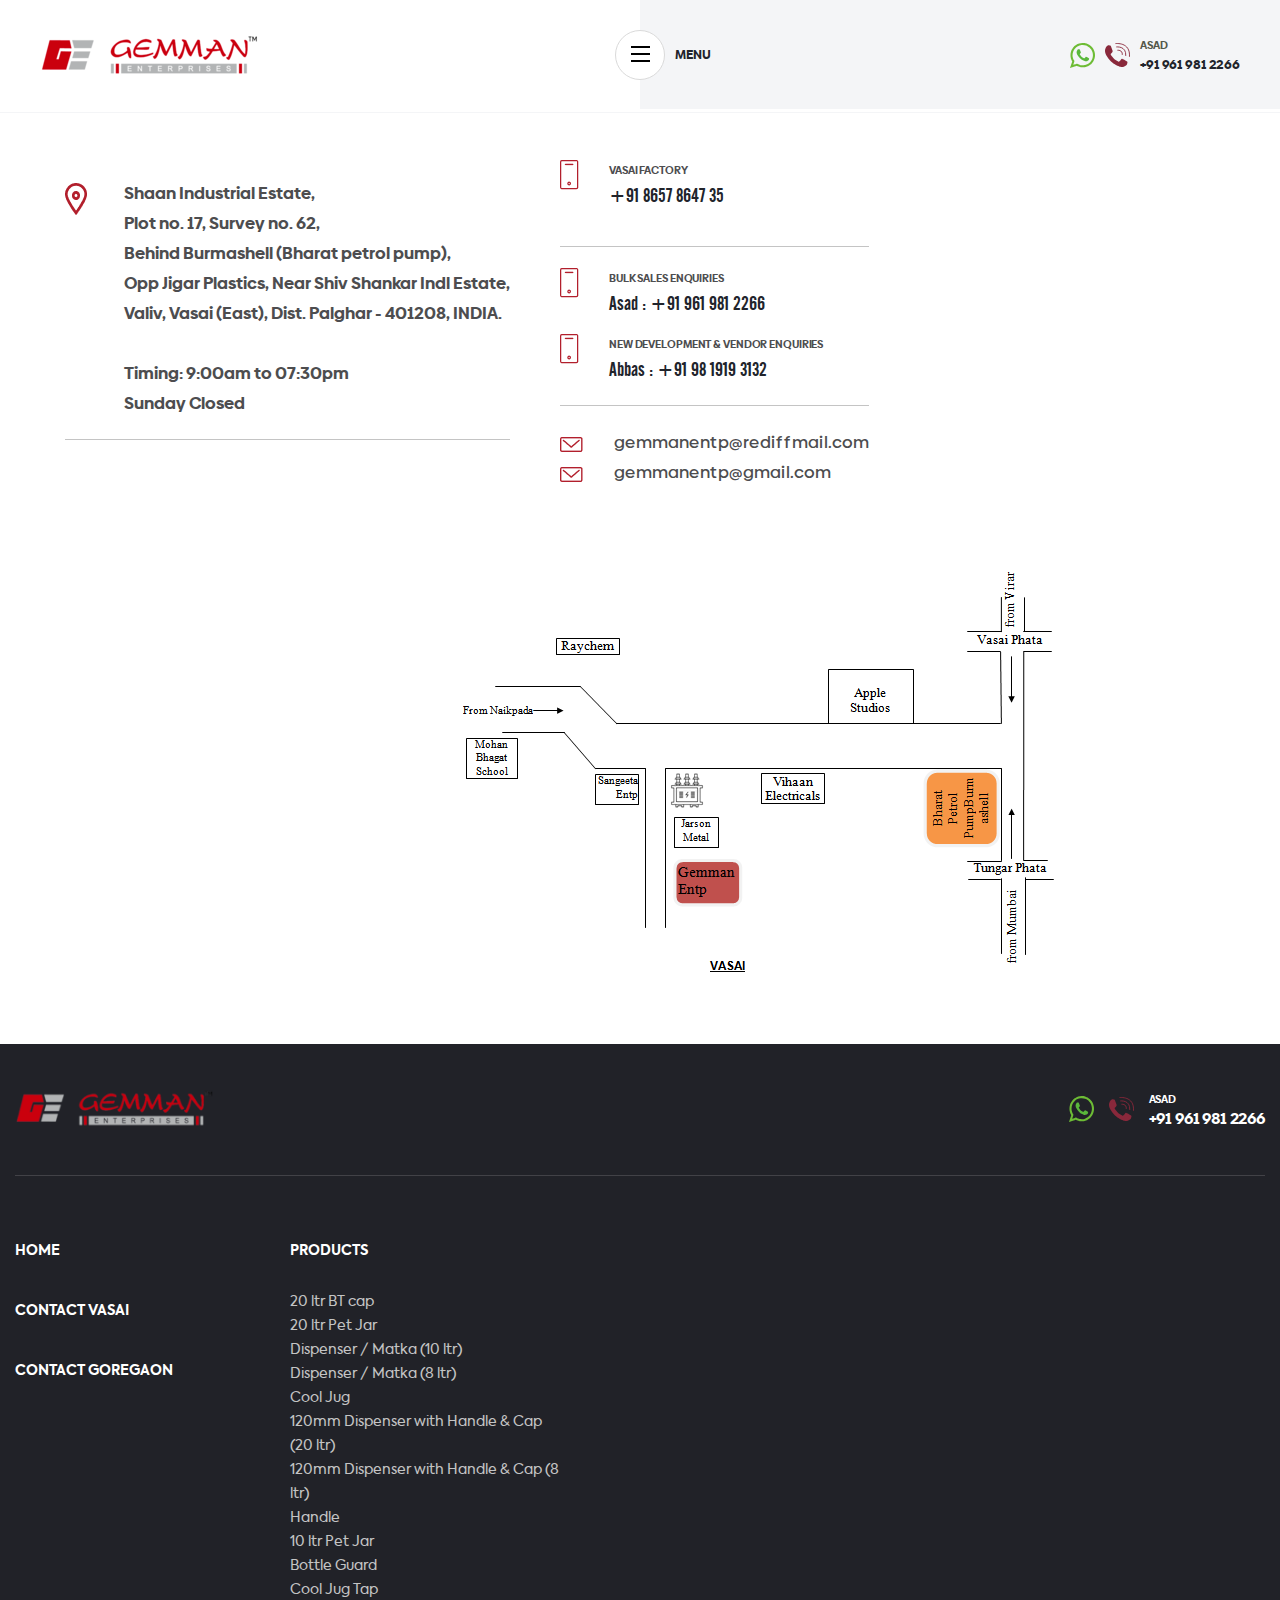
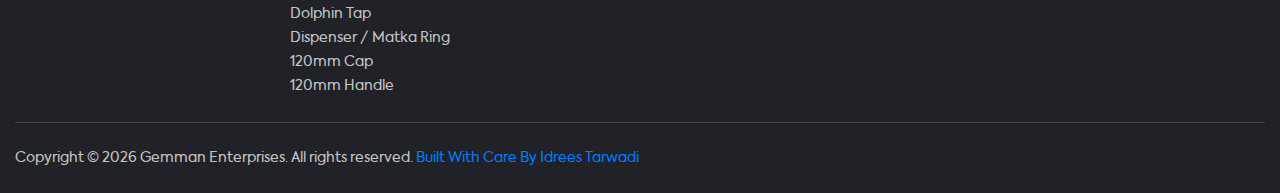
<file: contact-vasai.html>
<!doctype html>
<html lang=en-US>

<head>
    <meta name="google-site-verification" content="Agw-dFKXUG20OEqVbC4oE6SKFuufcdbyj87FfRfyEt4">
    <title>Contact Vasai - Gemman</title>
    <meta charset="UTF-8" content="text/html">
    <meta name="viewport" content="width=device-width, initial-scale=1, maximum-scale=1">
    <link rel=profile href=https://gmpg.org/xfn/11>
    <link rel=icon type=image/png sizes=32x32 href=public/images/favicon.svg>
    <meta name='robots' content='max-image-preview:large'>
    <title>Contact Vasai - Gemman</title>
    <meta name="robots" content="index, follow, max-snippet:-1, max-image-preview:large, max-video-preview:-1">
    <link rel=canonical href=index.html>
    <meta name="title" content="Manufacturing of Plastic Caps & Closures | Gemman.in">
    <meta name="description" content="Gemman.in - Gemman Enterprises Manufacturing of Plastic Caps & Closures.">
    <meta name="keywords"
        content="20 litre Water Pet Jar, 20ltr BT Jar, 20ltr Bottle, Bubble Top Jar, 5 Gallon Jar, Water Dispenser, Matka, 20 ltr BT Bubble Top Jar Cap, Lid, seal, Cool Jug, 18 ltr Cooler, chilled water jar, camper, Reusable 20 ltr Jar Handle, 20 ltr Water Plastic Round Bottle Ring, Jar Guard, PVC heat shrink Sleeve, Seal, Cool Jug Tap, Dolphin Tap, 20 Ltr Dispenser with handle & Cap, 8 Ltr Dispenser with Handle and Cap, 20 litre Empty, 20 liter Empty, mumbai, mumbai city, mumbai western suburb, mumbai western, mumbai suburb, goregaon, goregaon east, vasai, vasai east, thane, palghar, thana, nalasopara, virar, bombay, bombay city, bombay western suburb, bombay western, bombay suburb, 10 litre Water Pet Jar, 10ltr BT Jar, 10ltr Bottle, 10 litre Empty, 10 liter Empty,120mm Big Dispenser with Handle & Cap, 120mm Small Dispenser with Handle & Cap">
    <meta name="robots" content="index, follow">
    <meta http-equiv="Content-Type" content="text/html; charset=utf-8">
    <meta name="language" content="English">
    <meta property="og:locale" content="en_US">
    <meta property="og:type" content="article">
    <meta property="og:title" content="Contact Vasai - Gemman">
    <meta property="og:url" content="index.html">
    <meta property="og:site_name" content="Gemman">
    <meta property="article:modified_time" content="2021-03-10T10:09:14+00:00">
    <meta name="twitter:card" content="summary_large_image">
    <script type=application/ld+json class=yoast-schema-graph>
        {
            "@context": "https://schema.org",
            "@graph": [{
                "@type": "WebSite",
                "@id": "https://www.gemman.in/#website",
                "url": "https://www.gemman.in/",
                "name": "Milacron",
                "description": "",
                "inLanguage": "en-US"
            }, {
                "@type": "WebPage",
                "@id": "https://www.gemman.in/contact-vasai.html/#webpage",
                "url": "https://www.gemman.in/contact-vasai.html/",
                "name": "Contact Vasai - Gemman",
                "isPartOf": {
                    "@id": "https://www.gemman.in/#website"
                },
                "datePublished": "2020-12-21T08:10:49+00:00",
                "dateModified": "2021-03-10T10:09:14+00:00",
                "breadcrumb": {
                    "@id": "https://www.gemman.in/contact-vasai.html/#breadcrumb"
                },
                "inLanguage": "en-US",
                "potentialAction": [{
                    "@type": "ReadAction",
                    "target": ["https://www.gemman.in/contact-vasai.html/"]
                }]
            }, {
                "@type": "BreadcrumbList",
                "@id": "https://www.gemman.in/contact-vasai.html/#breadcrumb",
                "itemListElement": [{
                    "@type": "ListItem",
                    "position": 1,
                    "item": {
                        "@type": "WebPage",
                        "@id": "https://www.gemman.in/",
                        "url": "https://www.gemman.in/",
                        "name": "Home"
                    }
                }, {
                    "@type": "ListItem",
                    "position": 2,
                    "item": {
                        "@type": "WebPage",
                        "@id": "https://www.gemman.in/contact-vasai.html/",
                        "url": "https://www.gemman.in/contact-vasai.html/",
                        "name": "Contact Vasai - Gemman"
                    }
                }]
            }]
        }
    </script>
    <link rel=dns-prefetch href=http://s.w.org />
    <script>
        window._wpemojiSettings = {
            "baseUrl": "https:\/\/s.w.org\/images\/core\/emoji\/13.0.1\/72x72\/",
            "ext": ".png",
            "svgUrl": "https:\/\/s.w.org\/images\/core\/emoji\/13.0.1\/svg\/",
            "svgExt": ".svg",
            "source": {
                "concatemoji": "public\/js\/wp-emoji-release.min.js?ver=5.7"
            }
        };
        ! function(e, a, t) {
            var n, r, o, i = a.createElement("canvas"),
                p = i.getContext && i.getContext("2d");

            function s(e, t) {
                var a = String.fromCharCode;
                p.clearRect(0, 0, i.width, i.height), p.fillText(a.apply(this, e), 0, 0);
                e = i.toDataURL();
                return p.clearRect(0, 0, i.width, i.height), p.fillText(a.apply(this, t), 0, 0), e === i.toDataURL()
            }

            function c(e) {
                var t = a.createElement("script");
                t.src = e, t.defer = t.type = "text/javascript", a.getElementsByTagName("head")[0].appendChild(t)
            }
            for (o = Array("flag", "emoji"), t.supports = {
                    everything: !0,
                    everythingExceptFlag: !0
                }, r = 0; r < o.length; r++) t.supports[o[r]] = function(e) {
                if (!p || !p.fillText) return !1;
                switch (p.textBaseline = "top", p.font = "600 32px Arial", e) {
                    case "flag":
                        return s([127987, 65039, 8205, 9895, 65039], [127987, 65039, 8203, 9895, 65039]) ? !1 : !s([55356, 56826, 55356, 56819], [55356, 56826, 8203, 55356, 56819]) && !s([55356, 57332, 56128, 56423, 56128, 56418, 56128, 56421, 56128, 56430, 56128, 56423, 56128, 56447], [55356, 57332, 8203, 56128, 56423, 8203, 56128, 56418, 8203, 56128, 56421, 8203, 56128, 56430, 8203, 56128, 56423, 8203, 56128, 56447]);
                    case "emoji":
                        return !s([55357, 56424, 8205, 55356, 57212], [55357, 56424, 8203, 55356, 57212])
                }
                return !1
            }(o[r]), t.supports.everything = t.supports.everything && t.supports[o[r]], "flag" !== o[r] && (t.supports.everythingExceptFlag = t.supports.everythingExceptFlag && t.supports[o[r]]);
            t.supports.everythingExceptFlag = t.supports.everythingExceptFlag && !t.supports.flag, t.DOMReady = !1, t.readyCallback = function() {
                t.DOMReady = !0
            }, t.supports.everything || (n = function() {
                t.readyCallback()
            }, a.addEventListener ? (a.addEventListener("DOMContentLoaded", n, !1), e.addEventListener("load", n, !1)) : (e.attachEvent("onload", n), a.attachEvent("onreadystatechange", function() {
                "complete" === a.readyState && t.readyCallback()
            })), (n = t.source || {}).concatemoji ? c(n.concatemoji) : n.wpemoji && n.twemoji && (c(n.twemoji), c(n.wpemoji)))
        }(window, document, window._wpemojiSettings);
    </script>
    <style>
        img.wp-smiley,
        img.emoji {
            display: inline !important;
            border: none !important;
            box-shadow: none !important;
            height: 1em !important;
            width: 1em !important;
            margin: 0 .07em !important;
            vertical-align: -0.1em !important;
            background: none !important;
            padding: 0 !important
        }
    </style>
    <link rel=stylesheet href=public/css/contact-us.css media=all>
    <link rel=stylesheet href=public/css/loader.css media=all>
    <link rel=https://api.w.org/ href=wp-json/index.html>
    <link rel=alternate type=application/json href=../wp-json/wp/v2/pages/106.json>
    <link rel=EditURI type=application/rsd+xml title=RSD href=../xmlrpc0db0.html?rsd>
    <link rel=wlwmanifest type=application/wlwmanifest+xml href=../wp-includes/wlwmanifest.xml>
    <meta name="generator" content="WordPress 5.7">
    <link rel=shortlink href='../index153d.html?p=106'>
    <style id=ubermenu-custom-generated-css>
        .fa {
            font-style: normal;
            font-variant: normal;
            font-weight: normal;
            font-family: FontAwesome
        }
        
        .ubermenu-main .ubermenu-item.ubermenu-active>.ubermenu-submenu-drop.ubermenu-submenu-type-mega {
            overflow: visible
        }
    </style>
    <link rel=icon href=public/images/favicon.svg sizes=32x32>
    <link rel=icon href=public/images/favicon.svg sizes=192x192>
    <link rel=apple-touch-icon href=public/images/favicon.svg>
    <meta name="msapplication-TileImage" content="public/images/favicon.svg">
    <style id=wp-custom-css>
        .parentTabs #ubermenu-main-9 {
            overflow: visible !important;
            visibility: visible !important
        }
        
        .injection-main {
            display: none
        }
    </style>
    <script async src="https://www.googletagmanager.com/gtag/js?id=AW-625439822"></script>
    <script>
        window.dataLayer = window.dataLayer || [];

        function gtag() {
            dataLayer.push(arguments);
        }
        gtag('js', new Date());
        gtag('config', 'AW-625439822');
    </script>
    <script async src="https://www.googletagmanager.com/gtag/js?id=AW-625439822"></script>
    <script>
        window.dataLayer = window.dataLayer || [];

        function gtag() {
            dataLayer.push(arguments);
        }
        gtag('js', new Date());
        gtag('config', 'AW-625439822');
    </script>
    <script async src="https://www.googletagmanager.com/gtag/js?id=UA-125483841-1"></script>
    <script>
        function gtag_report_conversion(url) {
            var callback = function() {
                if (typeof(url) != 'undefined') {
                    window.location = url;
                }
            };
            gtag('event', 'conversion', {
                'send_to': 'AW-625439822/nr18COi3itMBEM7onaoC',
                'event_callback': callback
            });
            return false;
        }
    </script>
    <script async src="https://www.googletagmanager.com/gtag/js?id=UA-125483841-1"></script>
    <script>
        window.dataLayer = window.dataLayer || [];

        function gtag() {
            dataLayer.push(arguments);
        }
        gtag('js', new Date());
        gtag('config', 'UA-125483841-1');
    </script>
</head>

<body class="page-template page-template-templates page-template-template-contact page-template-templatestemplate-contact-php page page-id-106">
    <div id="overlay">
        <div class="box">
            <img src="public/images/output-onlinegiftools.gif">
        </div>
    </div>
    <header class=header-outer>
        <div class=header-left>
            <div class=logo>
                <a href=index.html> <img src=public/images/logo.png alt=images> </a>
                </a>
            </div>
        </div>
        <div class=header-right>
            <div class=menu-icone> <button class=c-header_nav_burger data-header=button aria-label=Menu type=button>
                    <span class=c-header_nav_burger_icon> <span class=c-header_nav_burger_icon_line></span> <span
                            class=c-header_nav_burger_icon_line></span> <span
                            class=c-header_nav_burger_icon_line></span> </span> </button> <span class=menu-nav-text>
                    Menu </span></div>
            <div class="nav-main1 mobile-menu">
                <div class=c-nav_bg1 data-nav=close></div>
                <div class=c-nav_main1>
                    <div class="c-nav_container1 o-container">
                        <div class=menu>
                            <div class="tabbable boxed parentTabs"><a class="ubermenu-responsive-toggle ubermenu-responsive-toggle-main ubermenu-skin-black-white-2 ubermenu-loc- ubermenu-responsive-toggle-content-align-left ubermenu-responsive-toggle-align-full ubermenu-responsive-toggle-icon-only "
                                    data-ubermenu-target=ubermenu-main-9><i class="fas fa-bars"></i></a>
                                <nav id=ubermenu-main-9 class="ubermenu ubermenu-nojs ubermenu-main ubermenu-menu-9 ubermenu-responsive ubermenu-responsive-single-column ubermenu-responsive-single-column-subs ubermenu-responsive-default ubermenu-responsive-collapse ubermenu-horizontal ubermenu-transition-shift ubermenu-trigger-click ubermenu-skin-black-white-2 ubermenu-has-border ubermenu-bar-align-full ubermenu-items-align-auto ubermenu-bound ubermenu-sub-indicators ubermenu-retractors-responsive ubermenu-submenu-indicator-closes">
                                    <ul id=ubermenu-nav-main-9 class=ubermenu-nav>
                                        <li id=menu-item-152 class="ubermenu-item ubermenu-tabs ubermenu-item-152 ubermenu-item-level-0 ubermenu-column ubermenu-column-full ubermenu-tab-layout-left ubermenu-tabs-show-default">
                                            <ul class="ubermenu-tabs-group ubermenu-column ubermenu-column-1-4 ubermenu-submenu ubermenu-submenu-id-152 ubermenu-submenu-type-auto ubermenu-submenu-type-tabs-group">
                                                <li id=menu-item-411 class="ubermenu-tab ubermenu-item ubermenu-item-type-post_type ubermenu-item-object-page ubermenu-page_item ubermenu-page-item-106 ubermenu-item-411 ubermenu-item-auto ubermenu-column ubermenu-column-full">
                                                    <a class="ubermenu-target ubermenu-item-layout-default ubermenu-item-layout-text_only" href=index.html><span
                                                                    class="ubermenu-target-title ubermenu-target-text">Home</span></a></li>
                                                <li id=menu-item-210 class="ubermenu-tab show_tab11 inudustry_tab ubermenu-item ubermenu-item-type-custom ubermenu-item-object-custom ubermenu-item-has-children ubermenu-item-210 ubermenu-item-auto ubermenu-column ubermenu-column-full ubermenu-has-submenu-drop"
                                                    data-ubermenu-trigger=click>
                                                    <a id="products-label" class="ubermenu-item-layout-default ubermenu-item-layout-text_only" href=#>
                                                        <span class="ubermenu-target-title ubermenu-target-text">Products</span>
                                                        <i class="ubermenu-sub-indicator fas fa-angle-down"></i>
                                                    </a>
                                                    <ul
                                                        class="hide-submenu ubermenu-submenu ubermenu-submenu-id-210-col-0 ubermenu-submenu-type-stack">
                                                        <li
                                                            class="industry-image ubermenu-item ubermenu-item-type-post_type ubermenu-item-object-industry ubermenu-item-has-children ubermenu-item-212 ubermenu-item-auto ubermenu-item-normal ubermenu-item-level-3 ubermenu-column ubermenu-column-auto ubermenu-has-submenu-stack">
                                                            <a class="ubermenu-target ubermenu-item-layout-default ubermenu-item-layout-text_only"
                                                                href="products.html"><span
                                                                    class="ubermenu-target-title ubermenu-target-text">20
                                                                    ltr BT Cap</span></a>
                                                            <ul
                                                                class="ubermenu-submenu ubermenu-submenu-id-212 ubermenu-submenu-type-auto ubermenu-submenu-type-stack">
                                                                <li
                                                                    class="ubermenu-item ubermenu-item-type-custom ubermenu-item-object-custom ubermenu-item-881 ubermenu-item-auto ubermenu-item-normal ubermenu-item-level-4 ubermenu-column ubermenu-column-auto">
                                                                    <a class="ubermenu-target ubermenu-target-with-image ubermenu-item-layout-default ubermenu-item-layout-image_above ubermenu-item-notext"
                                                                        href="products.html"><img
                                                                            class="ubermenu-image ubermenu-image-size-full"
                                                                            src=public/menu-products/cap.png
                                                                            sizes="(max-width: 327px) 100vw, 327px"
                                                                            width=327 height=369
                                                                            alt=Agriculture-min></a>
                                                                </li>
                                                            </ul>
                                                        </li>
                                                        <li
                                                            class="industry-image ubermenu-item ubermenu-item-type-post_type ubermenu-item-object-industry ubermenu-item-has-children ubermenu-item-213 ubermenu-item-auto ubermenu-item-normal ubermenu-item-level-3 ubermenu-column ubermenu-column-auto ubermenu-has-submenu-stack">
                                                            <a class="ubermenu-target ubermenu-item-layout-default ubermenu-item-layout-text_only"
                                                                href="products.html#pet-jar"><span
                                                                    class="ubermenu-target-title ubermenu-target-text">20
                                                                    ltr Jar</span></a>
                                                            <ul
                                                                class="ubermenu-submenu ubermenu-submenu-id-213 ubermenu-submenu-type-auto ubermenu-submenu-type-stack">
                                                                <li
                                                                    class="ubermenu-item ubermenu-item-type-custom ubermenu-item-object-custom ubermenu-item-883 ubermenu-item-auto ubermenu-item-normal ubermenu-item-level-4 ubermenu-column ubermenu-column-auto">
                                                                    <a class="ubermenu-target ubermenu-target-with-image ubermenu-item-layout-default ubermenu-item-layout-image_above ubermenu-item-notext"
                                                                        href="products.html#pet-jar"><img
                                                                            class="ubermenu-image ubermenu-image-size-full"
                                                                            src=public/menu-products/20ltr_Jar.png
                                                                            sizes="(max-width: 327px) 100vw, 327px"
                                                                            width=327 height=369 alt=Automotive-min></a>
                                                                </li>
                                                            </ul>
                                                        </li>
                                                        <li
                                                            class="industry-image ubermenu-item ubermenu-item-type-post_type ubermenu-item-object-industry ubermenu-item-has-children ubermenu-item-215 ubermenu-item-auto ubermenu-item-normal ubermenu-item-level-3 ubermenu-column ubermenu-column-auto ubermenu-has-submenu-stack">
                                                            <a class="ubermenu-target ubermenu-item-layout-default ubermenu-item-layout-text_only"
                                                                href="products.html#matka"><span
                                                                    class="ubermenu-target-title ubermenu-target-text">Dispenser
                                                                    / Matka (10 ltr)</span></a>
                                                            <ul
                                                                class="ubermenu-submenu ubermenu-submenu-id-215 ubermenu-submenu-type-auto ubermenu-submenu-type-stack">
                                                                <li
                                                                    class="ubermenu-item ubermenu-item-type-custom ubermenu-item-object-custom ubermenu-item-919 ubermenu-item-auto ubermenu-item-normal ubermenu-item-level-4 ubermenu-column ubermenu-column-auto">
                                                                    <a class="ubermenu-target ubermenu-target-with-image ubermenu-item-layout-default ubermenu-item-layout-image_above ubermenu-item-notext"
                                                                        href="products.html#matka"><img
                                                                            class="ubermenu-image ubermenu-image-size-full"
                                                                            src=public/menu-products/Disp_Big_Green.png
                                                                            sizes="(max-width: 327px) 100vw, 327px"
                                                                            width=327 height=369
                                                                            alt=Consumer-Goods-min></a>
                                                                </li>
                                                            </ul>
                                                        </li>
                                                        <li
                                                            class="industry-image ubermenu-item ubermenu-item-type-post_type ubermenu-item-object-industry ubermenu-item-has-children ubermenu-item-215 ubermenu-item-auto ubermenu-item-normal ubermenu-item-level-3 ubermenu-column ubermenu-column-auto ubermenu-has-submenu-stack">
                                                            <a class="ubermenu-target ubermenu-item-layout-default ubermenu-item-layout-text_only"
                                                                href="products.html#8matka"><span
                                                                    class="ubermenu-target-title ubermenu-target-text">Dispenser
                                                                    / Matka (8 ltr)</span></a>
                                                            <ul
                                                                class="ubermenu-submenu ubermenu-submenu-id-215 ubermenu-submenu-type-auto ubermenu-submenu-type-stack">
                                                                <li
                                                                    class="ubermenu-item ubermenu-item-type-custom ubermenu-item-object-custom ubermenu-item-919 ubermenu-item-auto ubermenu-item-normal ubermenu-item-level-4 ubermenu-column ubermenu-column-auto">
                                                                    <a class="ubermenu-target ubermenu-target-with-image ubermenu-item-layout-default ubermenu-item-layout-image_above ubermenu-item-notext"
                                                                        href="products.html#8matka"><img
                                                                            class="ubermenu-image ubermenu-image-size-full"
                                                                            src=public/menu-products/Disp_Small_Blue.png
                                                                            sizes="(max-width: 327px) 100vw, 327px"
                                                                            width=327 height=369
                                                                            alt=Consumer-Goods-min></a>
                                                                </li>
                                                            </ul>
                                                        </li>
                                                        <li
                                                            class="industry-image ubermenu-item ubermenu-item-type-post_type ubermenu-item-object-industry ubermenu-item-has-children ubermenu-item-216 ubermenu-item-auto ubermenu-item-normal ubermenu-item-level-3 ubermenu-column ubermenu-column-auto ubermenu-has-submenu-stack">
                                                            <a class="ubermenu-target ubermenu-item-layout-default ubermenu-item-layout-text_only"
                                                                href="products.html#cool-jug"><span
                                                                    class="ubermenu-target-title ubermenu-target-text">Cool
                                                                    Jug</span></a>
                                                            <ul
                                                                class="ubermenu-submenu ubermenu-submenu-id-216 ubermenu-submenu-type-auto ubermenu-submenu-type-stack">
                                                                <li
                                                                    class="ubermenu-item ubermenu-item-type-custom ubermenu-item-object-custom ubermenu-item-920 ubermenu-item-auto ubermenu-item-normal ubermenu-item-level-4 ubermenu-column ubermenu-column-auto">
                                                                    <a class="ubermenu-target ubermenu-target-with-image ubermenu-item-layout-default ubermenu-item-layout-image_above ubermenu-item-notext"
                                                                        href="products.html#cool-jug"><img
                                                                            class="ubermenu-image ubermenu-image-size-full"
                                                                            src=public/menu-products/Cool_jug.png
                                                                            sizes="(max-width: 327px) 100vw, 327px"
                                                                            width=327 height=369
                                                                            alt=Electrical-Electronics-min></a>
                                                                </li>
                                                            </ul>
                                                        </li>
                                                        <li
                                                            class="industry-image ubermenu-item ubermenu-item-type-post_type ubermenu-item-object-industry ubermenu-item-has-children ubermenu-item-217 ubermenu-item-auto ubermenu-item-normal ubermenu-item-level-3 ubermenu-column ubermenu-column-auto ubermenu-has-submenu-stack">
                                                            <a class="ubermenu-target ubermenu-item-layout-default ubermenu-item-layout-text_only"
                                                                href="products.html#20ltr-dis"><span
                                                                    class="ubermenu-target-title ubermenu-target-text">120mm Big Dispenser with Handle & Cap (20 ltr)</span></a>
                                                            <ul
                                                                class="ubermenu-submenu ubermenu-submenu-id-217 ubermenu-submenu-type-auto ubermenu-submenu-type-stack">
                                                                <li
                                                                    class="ubermenu-item ubermenu-item-type-custom ubermenu-item-object-custom ubermenu-item-928 ubermenu-item-auto ubermenu-item-normal ubermenu-item-level-4 ubermenu-column ubermenu-column-auto">
                                                                    <a class="flex-jusfify-center ubermenu-target ubermenu-target-with-image ubermenu-item-layout-default ubermenu-item-layout-image_above ubermenu-item-notext"
                                                                        href="products.html#20ltr-dis"><img
                                                                            class="ubermenu-image ubermenu-image-size-full"
                                                                            src=public/menu-products/120mm_Big_Orange.png
                                                                            sizes="(max-width: 127px) 100vw, 127px"
                                                                            width=127 height=370
                                                                            alt=Household-Furniture-min></a>
                                                                </li>
                                                            </ul>
                                                        </li>
                                                        <li
                                                            class="industry-image ubermenu-item ubermenu-item-type-post_type ubermenu-item-object-industry ubermenu-item-has-children ubermenu-item-219 ubermenu-item-auto ubermenu-item-normal ubermenu-item-level-3 ubermenu-column ubermenu-column-auto ubermenu-has-submenu-stack">
                                                            <a class="ubermenu-target ubermenu-item-layout-default ubermenu-item-layout-text_only"
                                                                href="products.html#8ltr-dis"><span
                                                                    class="ubermenu-target-title ubermenu-target-text">120mm Small Dispenser with Handle & Cap (10 ltr)</span></a>
                                                            <ul
                                                                class="ubermenu-submenu ubermenu-submenu-id-219 ubermenu-submenu-type-auto ubermenu-submenu-type-stack">
                                                                <li
                                                                    class="ubermenu-item ubermenu-item-type-custom ubermenu-item-object-custom ubermenu-item-929 ubermenu-item-auto ubermenu-item-normal ubermenu-item-level-4 ubermenu-column ubermenu-column-auto">
                                                                    <a class="flex-jusfify-center ubermenu-target ubermenu-target-with-image ubermenu-item-layout-default ubermenu-item-layout-image_above ubermenu-item-notext"
                                                                        href="products.html#8ltr-dis"><img
                                                                            class="ubermenu-image ubermenu-image-size-full"
                                                                            src=public/menu-products/120mm_Small_Blue.png
                                                                            sizes="(max-width: 127px) 100vw, 127px"
                                                                            width=127 height=370
                                                                            alt=Two-Component-min></a>
                                                                </li>
                                                            </ul>
                                                        </li>
                                                        <li
                                                            class="industry-image ubermenu-item ubermenu-item-type-post_type ubermenu-item-object-industry ubermenu-item-has-children ubermenu-item-639 ubermenu-item-auto ubermenu-item-normal ubermenu-item-level-3 ubermenu-column ubermenu-column-auto ubermenu-has-submenu-stack">
                                                            <a class="ubermenu-target ubermenu-item-layout-default ubermenu-item-layout-text_only"
                                                                href="products.html#handle"><span
                                                                    class="ubermenu-target-title ubermenu-target-text">Handle
                                                                    (20 ltr Jar)</span></a>
                                                            <ul
                                                                class="ubermenu-submenu ubermenu-submenu-id-639 ubermenu-submenu-type-auto ubermenu-submenu-type-stack">
                                                                <li
                                                                    class="ubermenu-item ubermenu-item-type-custom ubermenu-item-object-custom ubermenu-item-884 ubermenu-item-auto ubermenu-item-normal ubermenu-item-level-4 ubermenu-column ubermenu-column-auto">
                                                                    <a class="ubermenu-target ubermenu-target-with-image ubermenu-item-layout-default ubermenu-item-layout-image_above ubermenu-item-notext"
                                                                        href="products.html#handle"><img
                                                                            class="ubermenu-image ubermenu-image-size-full"
                                                                            src=public/menu-products/handle.png
                                                                            sizes="(max-width: 327px) 100vw, 327px"
                                                                            width=327 height=370 alt=Medical-min></a>
                                                                </li>
                                                            </ul>
                                                        </li>
                                                        <li
                                                            class="industry-image ubermenu-item ubermenu-item-type-post_type ubermenu-item-object-industry ubermenu-item-has-children ubermenu-item-639 ubermenu-item-auto ubermenu-item-normal ubermenu-item-level-3 ubermenu-column ubermenu-column-auto ubermenu-has-submenu-stack">
                                                            <a class="ubermenu-target ubermenu-item-layout-default ubermenu-item-layout-text_only"
                                                                href="products.html#10ltrPetJar"><span
                                                                    class="ubermenu-target-title ubermenu-target-text">10 ltr Pet Jar</span></a>
                                                            <ul
                                                                class="ubermenu-submenu ubermenu-submenu-id-639 ubermenu-submenu-type-auto ubermenu-submenu-type-stack">
                                                                <li
                                                                    class="ubermenu-item ubermenu-item-type-custom ubermenu-item-object-custom ubermenu-item-884 ubermenu-item-auto ubermenu-item-normal ubermenu-item-level-4 ubermenu-column ubermenu-column-auto">
                                                                    <a class="ubermenu-target ubermenu-target-with-image ubermenu-item-layout-default ubermenu-item-layout-image_above ubermenu-item-notext"
                                                                        href="products.html#10ltrPetJar"><img
                                                                            class="ubermenu-image ubermenu-image-size-full"
                                                                            src=public/menu-products/10ltr_Jar.png
                                                                            sizes="(max-width: 327px) 100vw, 327px"
                                                                            width=327 height=370 alt=Medical-min></a>
                                                                </li>
                                                            </ul>
                                                        </li>
                                                        <li
                                                            class="industry-image ubermenu-item ubermenu-item-type-post_type ubermenu-item-object-industry ubermenu-item-has-children ubermenu-item-639 ubermenu-item-auto ubermenu-item-normal ubermenu-item-level-3 ubermenu-column ubermenu-column-auto ubermenu-has-submenu-stack">
                                                            <a class="ubermenu-target ubermenu-item-layout-default ubermenu-item-layout-text_only"
                                                                href="products.html#bottle-guard"><span
                                                                    class="ubermenu-target-title ubermenu-target-text">Bottle
                                                                    Guard</span></a>
                                                            <ul
                                                                class="ubermenu-submenu ubermenu-submenu-id-639 ubermenu-submenu-type-auto ubermenu-submenu-type-stack">
                                                                <li
                                                                    class="ubermenu-item ubermenu-item-type-custom ubermenu-item-object-custom ubermenu-item-884 ubermenu-item-auto ubermenu-item-normal ubermenu-item-level-4 ubermenu-column ubermenu-column-auto">
                                                                    <a class="ubermenu-target ubermenu-target-with-image ubermenu-item-layout-default ubermenu-item-layout-image_above ubermenu-item-notext"
                                                                        href="products.html#bottle-guard"><img
                                                                            class="ubermenu-image ubermenu-image-size-full"
                                                                            src=public/menu-products/Bottle_guard.png
                                                                            sizes="(max-width: 327px) 100vw, 327px"
                                                                            width=327 height=370 alt=Medical-min></a>
                                                                </li>
                                                            </ul>
                                                        </li>
                                                        <li
                                                            class="industry-image ubermenu-item ubermenu-item-type-post_type ubermenu-item-object-industry ubermenu-item-has-children ubermenu-item-637 ubermenu-item-auto ubermenu-item-normal ubermenu-item-level-3 ubermenu-column ubermenu-column-auto ubermenu-has-submenu-stack">
                                                            <a class="ubermenu-target ubermenu-item-layout-default ubermenu-item-layout-text_only"
                                                                href="products.html#cool-tap"><span
                                                                    class="ubermenu-target-title ubermenu-target-text">Cool
                                                                    Jug Tap</span></a>
                                                            <ul
                                                                class="ubermenu-submenu ubermenu-submenu-id-637 ubermenu-submenu-type-auto ubermenu-submenu-type-stack">
                                                                <li
                                                                    class="ubermenu-item ubermenu-item-type-custom ubermenu-item-object-custom ubermenu-item-930 ubermenu-item-auto ubermenu-item-normal ubermenu-item-level-4 ubermenu-column ubermenu-column-auto">
                                                                    <a class="ubermenu-target ubermenu-target-with-image ubermenu-item-layout-default ubermenu-item-layout-image_above ubermenu-item-notext"
                                                                        href="products.html#cool-tap"><img
                                                                            class="ubermenu-image ubermenu-image-size-full"
                                                                            src=public/menu-products/Cool_jug_tab.png
                                                                            sizes="(max-width: 327px) 100vw, 327px"
                                                                            width=327 height=370
                                                                            alt=Writing-Instruments-min></a>
                                                                </li>
                                                            </ul>
                                                        </li>
                                                        <li
                                                            class="industry-image ubermenu-item ubermenu-item-type-post_type ubermenu-item-object-industry ubermenu-item-has-children ubermenu-item-638 ubermenu-item-auto ubermenu-item-normal ubermenu-item-level-3 ubermenu-column ubermenu-column-auto ubermenu-has-submenu-stack">
                                                            <a class="ubermenu-target ubermenu-item-layout-default ubermenu-item-layout-text_only"
                                                                href="products.html#dolphin-tap"><span
                                                                    class="ubermenu-target-title ubermenu-target-text">Dolphin
                                                                    Tap</span></a>
                                                            <ul
                                                                class="ubermenu-submenu ubermenu-submenu-id-638 ubermenu-submenu-type-auto ubermenu-submenu-type-stack">
                                                                <li
                                                                    class="ubermenu-item ubermenu-item-type-custom ubermenu-item-object-custom ubermenu-item-922 ubermenu-item-auto ubermenu-item-normal ubermenu-item-level-4 ubermenu-column ubermenu-column-auto">
                                                                    <a class="ubermenu-target ubermenu-target-with-image ubermenu-item-layout-default ubermenu-item-layout-image_above ubermenu-item-notext"
                                                                        href="products.html#dolphin-tap"><img
                                                                            class="ubermenu-image ubermenu-image-size-full"
                                                                            src=public/menu-products/Dolphin_Tap.png
                                                                            sizes="(max-width: 327px) 100vw, 327px"
                                                                            width=327 height=370
                                                                            alt=Mobile-Phones-min></a>
                                                                </li>
                                                            </ul>
                                                        </li>
                                                        <li
                                                            class="industry-image ubermenu-item ubermenu-item-type-post_type ubermenu-item-object-industry ubermenu-item-has-children ubermenu-item-638 ubermenu-item-auto ubermenu-item-normal ubermenu-item-level-3 ubermenu-column ubermenu-column-auto ubermenu-has-submenu-stack">
                                                            <a class="ubermenu-target ubermenu-item-layout-default ubermenu-item-layout-text_only"
                                                                href="products.html#disp-ring"><span
                                                                    class="ubermenu-target-title ubermenu-target-text">Dispenser / Matka Ring</span></a>
                                                            <ul
                                                                class="ubermenu-submenu ubermenu-submenu-id-638 ubermenu-submenu-type-auto ubermenu-submenu-type-stack">
                                                                <li
                                                                    class="ubermenu-item ubermenu-item-type-custom ubermenu-item-object-custom ubermenu-item-922 ubermenu-item-auto ubermenu-item-normal ubermenu-item-level-4 ubermenu-column ubermenu-column-auto">
                                                                    <a class="ubermenu-target ubermenu-target-with-image ubermenu-item-layout-default ubermenu-item-layout-image_above ubermenu-item-notext"
                                                                        href="products.html#disp-ring"><img
                                                                            class="ubermenu-image ubermenu-image-size-full"
                                                                            src=public/menu-products/Disp_Ring.png
                                                                            sizes="(max-width: 327px) 100vw, 327px"
                                                                            width=327 height=370
                                                                            alt=Mobile-Phones-min></a>
                                                                </li>
                                                            </ul>
                                                        </li>
                                                        <li
                                                            class="industry-image ubermenu-item ubermenu-item-type-post_type ubermenu-item-object-industry ubermenu-item-has-children ubermenu-item-638 ubermenu-item-auto ubermenu-item-normal ubermenu-item-level-3 ubermenu-column ubermenu-column-auto ubermenu-has-submenu-stack">
                                                            <a class="ubermenu-target ubermenu-item-layout-default ubermenu-item-layout-text_only"
                                                                href="products.html#120-cap"><span
                                                                    class="ubermenu-target-title ubermenu-target-text">120mm Cap</span></a>
                                                            <ul
                                                                class="ubermenu-submenu ubermenu-submenu-id-638 ubermenu-submenu-type-auto ubermenu-submenu-type-stack">
                                                                <li
                                                                    class="ubermenu-item ubermenu-item-type-custom ubermenu-item-object-custom ubermenu-item-922 ubermenu-item-auto ubermenu-item-normal ubermenu-item-level-4 ubermenu-column ubermenu-column-auto">
                                                                    <a class="ubermenu-target ubermenu-target-with-image ubermenu-item-layout-default ubermenu-item-layout-image_above ubermenu-item-notext"
                                                                        href="products.html#120-cap"><img
                                                                            class="ubermenu-image ubermenu-image-size-full"
                                                                            src=public/menu-products/120_Cap.png
                                                                            sizes="(max-width: 327px) 100vw, 327px"
                                                                            width=327 height=370
                                                                            alt=Mobile-Phones-min></a>
                                                                </li>
                                                            </ul>
                                                        </li>
                                                        <li
                                                            class="industry-image ubermenu-item ubermenu-item-type-post_type ubermenu-item-object-industry ubermenu-item-has-children ubermenu-item-638 ubermenu-item-auto ubermenu-item-normal ubermenu-item-level-3 ubermenu-column ubermenu-column-auto ubermenu-has-submenu-stack">
                                                            <a class="ubermenu-target ubermenu-item-layout-default ubermenu-item-layout-text_only"
                                                                href="products.html#120-handle"><span
                                                                    class="ubermenu-target-title ubermenu-target-text">120mm Handle</span></a>
                                                            <ul
                                                                class="ubermenu-submenu ubermenu-submenu-id-638 ubermenu-submenu-type-auto ubermenu-submenu-type-stack">
                                                                <li
                                                                    class="ubermenu-item ubermenu-item-type-custom ubermenu-item-object-custom ubermenu-item-922 ubermenu-item-auto ubermenu-item-normal ubermenu-item-level-4 ubermenu-column ubermenu-column-auto">
                                                                    <a class="ubermenu-target ubermenu-target-with-image ubermenu-item-layout-default ubermenu-item-layout-image_above ubermenu-item-notext"
                                                                        href="products.html#120-handle"><img
                                                                            class="ubermenu-image ubermenu-image-size-full"
                                                                            src=public/menu-products/120_Handle.png
                                                                            sizes="(max-width: 327px) 100vw, 327px"
                                                                            width=327 height=370
                                                                            alt=Mobile-Phones-min></a>
                                                                </li>
                                                            </ul>
                                                        </li>
                                                        <li
                                                            class="industry-image ubermenu-item ubermenu-item-type-post_type ubermenu-item-object-industry ubermenu-item-has-children ubermenu-item-639 ubermenu-item-auto ubermenu-item-normal ubermenu-item-level-3 ubermenu-column ubermenu-column-auto ubermenu-has-submenu-stack">
                                                            <a class="ubermenu-target ubermenu-item-layout-default ubermenu-item-layout-text_only"
                                                                href=products.html><span
                                                                    class="ubermenu-target-title ubermenu-target-text">All
                                                                    Products</span></a>
                                                        </li>
                                                    </ul>
                                                </li>
                                                <li id=menu-item-411 class="ubermenu-tab ubermenu-item ubermenu-item-type-post_type ubermenu-item-object-page ubermenu-current-menu-item ubermenu-page_item ubermenu-page-item-106 ubermenu-current_page_item ubermenu-item-411 ubermenu-item-auto ubermenu-column ubermenu-column-full ubermenu-active">
                                                    <a class="ubermenu-target ubermenu-item-layout-default ubermenu-item-layout-text_only" href=javascript:;><span
                                                            class="ubermenu-target-title ubermenu-target-text">Contact - Vasai</span></a></li>
                                                <li id=menu-item-411 class="ubermenu-tab ubermenu-item ubermenu-item-type-post_type ubermenu-item-object-page ubermenu-page_item ubermenu-page-item-106 ubermenu-item-411 ubermenu-item-auto ubermenu-column ubermenu-column-full">
                                                    <a class="ubermenu-target ubermenu-item-layout-default ubermenu-item-layout-text_only" href=contact-goregaon.html><span
                                                            class="ubermenu-target-title ubermenu-target-text">Contact - Goregoan</span></a></li>
                                            </ul>
                                        </li>
                                    </ul>
                                </nav>
                                <div class=injection-main></div>
                            </div>
                        </div>
                    </div>
                </div>
            </div>
            <div class=mobile-number>
                <div class="mobile-mob whatspp">
                    <div class=nuber-ico>
                        <a href="https://api.whatsapp.com/send?phone=+919619812266&amp;text=Hi,%20I%20contacted%20you%20through%20your%20website." target=_blank> <img src="public/images/whatsapp.svg" alt=whatsapp> </a>
                    </div>
                </div>
                <div class=mobile-mob>
                    <div class=nuber-ico>
                        <a href="tel:+91 96 1981 2266"> <img src="public/images/call.svg" alt=call> </a>
                    </div>
                    <div class=number> <label>Asad</label> <a href="tel:+91 96 1981 2266">+91 961 981 2266</a>
                    </div>
                </div>
            </div>
    </header>
    <div class="nav-main desktop-menu">
        <div class=c-nav_bg data-nav=close></div>
        <div class=c-nav_main>
            <div class="c-nav_container o-container">
                <div class=menu>
                    <div class="tabbable boxed parentTabs"><a class="ubermenu-responsive-toggle ubermenu-responsive-toggle-main ubermenu-skin-black-white-2 ubermenu-loc- ubermenu-responsive-toggle-content-align-left ubermenu-responsive-toggle-align-full ubermenu-responsive-toggle-icon-only "
                            data-ubermenu-target=ubermenu-main-9><i class="fas fa-bars"></i></a>
                        <nav id=ubermenu-main-9 class="ubermenu ubermenu-nojs ubermenu-main ubermenu-menu-9 ubermenu-responsive ubermenu-responsive-single-column ubermenu-responsive-single-column-subs ubermenu-responsive-default ubermenu-responsive-collapse ubermenu-horizontal ubermenu-transition-shift ubermenu-trigger-click ubermenu-skin-black-white-2 ubermenu-has-border ubermenu-bar-align-full ubermenu-items-align-auto ubermenu-bound ubermenu-sub-indicators ubermenu-retractors-responsive ubermenu-submenu-indicator-closes">
                            <ul id=ubermenu-nav-main-9 class=ubermenu-nav>
                                <li class="ubermenu-item ubermenu-tabs ubermenu-item-152 ubermenu-item-level-0 ubermenu-column ubermenu-column-full ubermenu-tab-layout-left ubermenu-tabs-show-default">
                                    <ul class="ubermenu-tabs-group ubermenu-column ubermenu-column-1-4 ubermenu-submenu ubermenu-submenu-id-152 ubermenu-submenu-type-auto ubermenu-submenu-type-tabs-group">
                                        <li id=menu-item-411 class="ubermenu-tab ubermenu-item ubermenu-item-type-post_type ubermenu-item-object-page ubermenu-page_item ubermenu-page-item-106 ubermenu-item-411 ubermenu-item-auto ubermenu-column ubermenu-column-full">
                                            <a class="ubermenu-target ubermenu-item-layout-default ubermenu-item-layout-text_only" href=index.html><span
                                                            class="ubermenu-target-title ubermenu-target-text">Home</span></a></li>
                                        <li class="ubermenu-tab show_tab11 inudustry_tab ubermenu-item ubermenu-item-type-custom ubermenu-item-object-custom ubermenu-item-has-children ubermenu-item-210 ubermenu-item-auto ubermenu-column ubermenu-column-full ubermenu-has-submenu-drop" data-ubermenu-trigger=click><a class="ubermenu-target ubermenu-item-layout-default ubermenu-item-layout-text_only" href=#><span
                                            class="ubermenu-target-title ubermenu-target-text">Products</span><i
                                            class="ubermenu-sub-indicator fas fa-angle-down"></i></a>
                                            <ul class="ubermenu-tab-content-panel ubermenu-column ubermenu-column-3-4 ubermenu-submenu ubermenu-submenu-id-210 ubermenu-submenu-type-tab-content-panel">
                                                <li class=" ubermenu-autocolumn menu-item-210-col-0 ubermenu-item-level-2 ubermenu-column ubermenu-column-full ubermenu-has-submenu-stack ubermenu-item-type-column ubermenu-column-id-210-col-0">
                                                    <ul class="ubermenu-submenu ubermenu-submenu-id-210-col-0 ubermenu-submenu-type-stack">
                                                        <li class="industry-image ubermenu-item ubermenu-item-type-post_type ubermenu-item-object-industry ubermenu-item-has-children ubermenu-item-212 ubermenu-item-auto ubermenu-item-normal ubermenu-item-level-3 ubermenu-column ubermenu-column-auto ubermenu-has-submenu-stack">
                                                            <a class="ubermenu-target ubermenu-item-layout-default ubermenu-item-layout-text_only" href="products.html"><span class="ubermenu-target-title ubermenu-target-text">20 ltr BT Cap</span></a>
                                                            <ul class="ubermenu-submenu ubermenu-submenu-id-212 ubermenu-submenu-type-auto ubermenu-submenu-type-stack">
                                                                <li class="ubermenu-item ubermenu-item-type-custom ubermenu-item-object-custom ubermenu-item-881 ubermenu-item-auto ubermenu-item-normal ubermenu-item-level-4 ubermenu-column ubermenu-column-auto">
                                                                    <a class="ubermenu-target ubermenu-target-with-image ubermenu-item-layout-default ubermenu-item-layout-image_above ubermenu-item-notext" href="products.html"><img class="ubermenu-image ubermenu-image-size-full" src=public/menu-products/cap.png sizes="(max-width: 327px) 100vw, 327px" width=327 height=369 alt=Agriculture-min></a>
                                                                </li>
                                                            </ul>
                                                        </li>
                                                        <li class="industry-image ubermenu-item ubermenu-item-type-post_type ubermenu-item-object-industry ubermenu-item-has-children ubermenu-item-213 ubermenu-item-auto ubermenu-item-normal ubermenu-item-level-3 ubermenu-column ubermenu-column-auto ubermenu-has-submenu-stack">
                                                            <a class="ubermenu-target ubermenu-item-layout-default ubermenu-item-layout-text_only" href="products.html#pet-jar"><span class="ubermenu-target-title ubermenu-target-text">20 ltr Pet Jar</span></a>
                                                            <ul class="ubermenu-submenu ubermenu-submenu-id-213 ubermenu-submenu-type-auto ubermenu-submenu-type-stack">
                                                                <li class="ubermenu-item ubermenu-item-type-custom ubermenu-item-object-custom ubermenu-item-883 ubermenu-item-auto ubermenu-item-normal ubermenu-item-level-4 ubermenu-column ubermenu-column-auto">
                                                                    <a class="ubermenu-target ubermenu-target-with-image ubermenu-item-layout-default ubermenu-item-layout-image_above ubermenu-item-notext" href="products.html#pet-jar"><img class="ubermenu-image ubermenu-image-size-full" src=public/menu-products/20ltr_Jar.png sizes="(max-width: 327px) 100vw, 327px" width=327 height=369 alt=Automotive-min></a>
                                                                </li>
                                                            </ul>
                                                        </li>
                                                        <li class="industry-image ubermenu-item ubermenu-item-type-post_type ubermenu-item-object-industry ubermenu-item-has-children ubermenu-item-215 ubermenu-item-auto ubermenu-item-normal ubermenu-item-level-3 ubermenu-column ubermenu-column-auto ubermenu-has-submenu-stack">
                                                            <a class="ubermenu-target ubermenu-item-layout-default ubermenu-item-layout-text_only" href="products.html#matka"><span class="ubermenu-target-title ubermenu-target-text">Dispenser / Matka (10 ltr)</span></a>
                                                            <ul class="ubermenu-submenu ubermenu-submenu-id-215 ubermenu-submenu-type-auto ubermenu-submenu-type-stack">
                                                                <li class="ubermenu-item ubermenu-item-type-custom ubermenu-item-object-custom ubermenu-item-919 ubermenu-item-auto ubermenu-item-normal ubermenu-item-level-4 ubermenu-column ubermenu-column-auto">
                                                                    <a class="ubermenu-target ubermenu-target-with-image ubermenu-item-layout-default ubermenu-item-layout-image_above ubermenu-item-notext" href="products.html#matka"><img class="ubermenu-image ubermenu-image-size-full" src=public/menu-products/Disp_Big_Green.png sizes="(max-width: 327px) 100vw, 327px" width=327 height=369 alt=Consumer-Goods-min></a>
                                                                </li>
                                                            </ul>
                                                        </li>
                                                        <li class="industry-image ubermenu-item ubermenu-item-type-post_type ubermenu-item-object-industry ubermenu-item-has-children ubermenu-item-215 ubermenu-item-auto ubermenu-item-normal ubermenu-item-level-3 ubermenu-column ubermenu-column-auto ubermenu-has-submenu-stack">
                                                            <a class="ubermenu-target ubermenu-item-layout-default ubermenu-item-layout-text_only" href="products.html#8matka"><span class="ubermenu-target-title ubermenu-target-text">Dispenser / Matka (8 ltr)</span></a>
                                                            <ul class="ubermenu-submenu ubermenu-submenu-id-215 ubermenu-submenu-type-auto ubermenu-submenu-type-stack">
                                                                <li class="ubermenu-item ubermenu-item-type-custom ubermenu-item-object-custom ubermenu-item-919 ubermenu-item-auto ubermenu-item-normal ubermenu-item-level-4 ubermenu-column ubermenu-column-auto">
                                                                    <a class="ubermenu-target ubermenu-target-with-image ubermenu-item-layout-default ubermenu-item-layout-image_above ubermenu-item-notext" href="products.html#8matka"><img class="ubermenu-image ubermenu-image-size-full" src=public/menu-products/Disp_Small_Blue.png sizes="(max-width: 327px) 100vw, 327px" width=327 height=369 alt=Consumer-Goods-min></a>
                                                                </li>
                                                            </ul>
                                                        </li>
                                                        <li class="industry-image ubermenu-item ubermenu-item-type-post_type ubermenu-item-object-industry ubermenu-item-has-children ubermenu-item-216 ubermenu-item-auto ubermenu-item-normal ubermenu-item-level-3 ubermenu-column ubermenu-column-auto ubermenu-has-submenu-stack">
                                                            <a class="ubermenu-target ubermenu-item-layout-default ubermenu-item-layout-text_only" href="products.html#cool-jug"><span class="ubermenu-target-title ubermenu-target-text">Cool Jug</span></a>
                                                            <ul class="ubermenu-submenu ubermenu-submenu-id-216 ubermenu-submenu-type-auto ubermenu-submenu-type-stack">
                                                                <li class="ubermenu-item ubermenu-item-type-custom ubermenu-item-object-custom ubermenu-item-920 ubermenu-item-auto ubermenu-item-normal ubermenu-item-level-4 ubermenu-column ubermenu-column-auto">
                                                                    <a class="ubermenu-target ubermenu-target-with-image ubermenu-item-layout-default ubermenu-item-layout-image_above ubermenu-item-notext" href="products.html#cool-jug"><img class="ubermenu-image ubermenu-image-size-full" src=public/menu-products/Cool_jug.png sizes="(max-width: 327px) 100vw, 327px" width=327 height=369 alt=Electrical-Electronics-min></a>
                                                                </li>
                                                            </ul>
                                                        </li>
                                                        <li class="industry-image ubermenu-item ubermenu-item-type-post_type ubermenu-item-object-industry ubermenu-item-has-children ubermenu-item-217 ubermenu-item-auto ubermenu-item-normal ubermenu-item-level-3 ubermenu-column ubermenu-column-auto ubermenu-has-submenu-stack">
                                                            <a class="ubermenu-target ubermenu-item-layout-default ubermenu-item-layout-text_only" href="products.html#20ltr-dis"><span class="ubermenu-target-title ubermenu-target-text">120mm Dispenser with Handle & Cap (20 ltr)</span></a>
                                                            <ul class="ubermenu-submenu ubermenu-submenu-id-217 ubermenu-submenu-type-auto ubermenu-submenu-type-stack">
                                                                <li class="ubermenu-item ubermenu-item-type-custom ubermenu-item-object-custom ubermenu-item-928 ubermenu-item-auto ubermenu-item-normal ubermenu-item-level-4 ubermenu-column ubermenu-column-auto">
                                                                    <a class="flex-jusfify-center ubermenu-target ubermenu-target-with-image ubermenu-item-layout-default ubermenu-item-layout-image_above ubermenu-item-notext" href="products.html#20ltr-dis"><img class="ubermenu-image ubermenu-image-size-full" src=public/menu-products/120mm_Big_Orange.png sizes="(max-width: 127px) 100vw, 127px" width=127 height=370 alt=Household-Furniture-min></a>
                                                                </li>
                                                            </ul>
                                                        </li>
                                                        <li class="industry-image ubermenu-item ubermenu-item-type-post_type ubermenu-item-object-industry ubermenu-item-has-children ubermenu-item-219 ubermenu-item-auto ubermenu-item-normal ubermenu-item-level-3 ubermenu-column ubermenu-column-auto ubermenu-has-submenu-stack">
                                                            <a class="ubermenu-target ubermenu-item-layout-default ubermenu-item-layout-text_only" href="products.html#8ltr-dis"><span class="ubermenu-target-title ubermenu-target-text">120mm Dispenser with Handle & Cap (8 ltr)</span></a>
                                                            <ul class="ubermenu-submenu ubermenu-submenu-id-219 ubermenu-submenu-type-auto ubermenu-submenu-type-stack">
                                                                <li class="ubermenu-item ubermenu-item-type-custom ubermenu-item-object-custom ubermenu-item-929 ubermenu-item-auto ubermenu-item-normal ubermenu-item-level-4 ubermenu-column ubermenu-column-auto">
                                                                    <a class="flex-jusfify-center ubermenu-target ubermenu-target-with-image ubermenu-item-layout-default ubermenu-item-layout-image_above ubermenu-item-notext" href="products.html#8ltr-dis"><img class="ubermenu-image ubermenu-image-size-full" src=public/menu-products/120mm_Small_Blue.png sizes="(max-width: 127px) 100vw, 127px" width=127 height=370 alt=Two-Component-min></a>
                                                                </li>
                                                            </ul>
                                                        </li>
                                                        <li class="industry-image ubermenu-item ubermenu-item-type-post_type ubermenu-item-object-industry ubermenu-item-has-children ubermenu-item-639 ubermenu-item-auto ubermenu-item-normal ubermenu-item-level-3 ubermenu-column ubermenu-column-auto ubermenu-has-submenu-stack">
                                                            <a class="ubermenu-target ubermenu-item-layout-default ubermenu-item-layout-text_only" href="products.html#handle"><span class="ubermenu-target-title ubermenu-target-text">Handle (20 ltr Jar)</span></a>
                                                            <ul class="ubermenu-submenu ubermenu-submenu-id-639 ubermenu-submenu-type-auto ubermenu-submenu-type-stack">
                                                                <li class="ubermenu-item ubermenu-item-type-custom ubermenu-item-object-custom ubermenu-item-884 ubermenu-item-auto ubermenu-item-normal ubermenu-item-level-4 ubermenu-column ubermenu-column-auto">
                                                                    <a class="ubermenu-target ubermenu-target-with-image ubermenu-item-layout-default ubermenu-item-layout-image_above ubermenu-item-notext" href="products.html#handle"><img class="ubermenu-image ubermenu-image-size-full" src=public/menu-products/handle.png sizes="(max-width: 327px) 100vw, 327px" width=327 height=370 alt=Medical-min></a>
                                                                </li>
                                                            </ul>
                                                        </li>
                                                        <li class="industry-image ubermenu-item ubermenu-item-type-post_type ubermenu-item-object-industry ubermenu-item-has-children ubermenu-item-639 ubermenu-item-auto ubermenu-item-normal ubermenu-item-level-3 ubermenu-column ubermenu-column-auto ubermenu-has-submenu-stack">
                                                            <a class="ubermenu-target ubermenu-item-layout-default ubermenu-item-layout-text_only" href="products.html#10ltrPetJar"><span class="ubermenu-target-title ubermenu-target-text">10 ltr Pet Jar</span></a>
                                                            <ul class="ubermenu-submenu ubermenu-submenu-id-639 ubermenu-submenu-type-auto ubermenu-submenu-type-stack">
                                                                <li class="ubermenu-item ubermenu-item-type-custom ubermenu-item-object-custom ubermenu-item-884 ubermenu-item-auto ubermenu-item-normal ubermenu-item-level-4 ubermenu-column ubermenu-column-auto">
                                                                    <a class="ubermenu-target ubermenu-target-with-image ubermenu-item-layout-default ubermenu-item-layout-image_above ubermenu-item-notext" href="products.html#10ltrPetJar"><img class="ubermenu-image ubermenu-image-size-full" src=public/menu-products/10ltr_Jar.png sizes="(max-width: 327px) 100vw, 327px" width=327 height=370 alt=Medical-min></a>
                                                                </li>
                                                            </ul>
                                                        </li>
                                                        <li class="industry-image ubermenu-item ubermenu-item-type-post_type ubermenu-item-object-industry ubermenu-item-has-children ubermenu-item-639 ubermenu-item-auto ubermenu-item-normal ubermenu-item-level-3 ubermenu-column ubermenu-column-auto ubermenu-has-submenu-stack">
                                                            <a class="ubermenu-target ubermenu-item-layout-default ubermenu-item-layout-text_only" href="products.html#bottle-guard"><span class="ubermenu-target-title ubermenu-target-text">Bottle Guard</span></a>
                                                            <ul class="ubermenu-submenu ubermenu-submenu-id-639 ubermenu-submenu-type-auto ubermenu-submenu-type-stack">
                                                                <li class="ubermenu-item ubermenu-item-type-custom ubermenu-item-object-custom ubermenu-item-884 ubermenu-item-auto ubermenu-item-normal ubermenu-item-level-4 ubermenu-column ubermenu-column-auto">
                                                                    <a class="ubermenu-target ubermenu-target-with-image ubermenu-item-layout-default ubermenu-item-layout-image_above ubermenu-item-notext" href="products.html#bottle-guard"><img class="ubermenu-image ubermenu-image-size-full" src=public/menu-products/Bottle_guard.png sizes="(max-width: 327px) 100vw, 327px" width=327 height=370 alt=Medical-min></a>
                                                                </li>
                                                            </ul>
                                                        </li>
                                                        <li class="industry-image ubermenu-item ubermenu-item-type-post_type ubermenu-item-object-industry ubermenu-item-has-children ubermenu-item-637 ubermenu-item-auto ubermenu-item-normal ubermenu-item-level-3 ubermenu-column ubermenu-column-auto ubermenu-has-submenu-stack">
                                                            <a class="ubermenu-target ubermenu-item-layout-default ubermenu-item-layout-text_only" href="products.html#cool-tap"><span class="ubermenu-target-title ubermenu-target-text">Cool Jug Tap</span></a>
                                                            <ul class="ubermenu-submenu ubermenu-submenu-id-637 ubermenu-submenu-type-auto ubermenu-submenu-type-stack">
                                                                <li class="ubermenu-item ubermenu-item-type-custom ubermenu-item-object-custom ubermenu-item-930 ubermenu-item-auto ubermenu-item-normal ubermenu-item-level-4 ubermenu-column ubermenu-column-auto">
                                                                    <a class="ubermenu-target ubermenu-target-with-image ubermenu-item-layout-default ubermenu-item-layout-image_above ubermenu-item-notext" href="products.html#cool-tap"><img class="ubermenu-image ubermenu-image-size-full" src=public/menu-products/Cool_jug_tab.png sizes="(max-width: 327px) 100vw, 327px" width=327 height=370 alt=Writing-Instruments-min></a>
                                                                </li>
                                                            </ul>
                                                        </li>
                                                        <li class="industry-image ubermenu-item ubermenu-item-type-post_type ubermenu-item-object-industry ubermenu-item-has-children ubermenu-item-638 ubermenu-item-auto ubermenu-item-normal ubermenu-item-level-3 ubermenu-column ubermenu-column-auto ubermenu-has-submenu-stack">
                                                            <a class="ubermenu-target ubermenu-item-layout-default ubermenu-item-layout-text_only" href="products.html#dolphin-tap"><span class="ubermenu-target-title ubermenu-target-text">Dolphin Tap</span></a>
                                                            <ul class="ubermenu-submenu ubermenu-submenu-id-638 ubermenu-submenu-type-auto ubermenu-submenu-type-stack">
                                                                <li class="ubermenu-item ubermenu-item-type-custom ubermenu-item-object-custom ubermenu-item-922 ubermenu-item-auto ubermenu-item-normal ubermenu-item-level-4 ubermenu-column ubermenu-column-auto">
                                                                    <a class="ubermenu-target ubermenu-target-with-image ubermenu-item-layout-default ubermenu-item-layout-image_above ubermenu-item-notext" href="products.html#dolphin-tap"><img class="ubermenu-image ubermenu-image-size-full" src=public/menu-products/Dolphin_Tap.png sizes="(max-width: 327px) 100vw, 327px" width=327 height=370 alt=Mobile-Phones-min></a>
                                                                </li>
                                                            </ul>
                                                        </li>
                                                        <li class="industry-image ubermenu-item ubermenu-item-type-post_type ubermenu-item-object-industry ubermenu-item-has-children ubermenu-item-638 ubermenu-item-auto ubermenu-item-normal ubermenu-item-level-3 ubermenu-column ubermenu-column-auto ubermenu-has-submenu-stack">
                                                            <a class="ubermenu-target ubermenu-item-layout-default ubermenu-item-layout-text_only" href="products.html#disp-ring"><span class="ubermenu-target-title ubermenu-target-text">Dispenser / Matka Ring</span></a>
                                                            <ul class="ubermenu-submenu ubermenu-submenu-id-638 ubermenu-submenu-type-auto ubermenu-submenu-type-stack">
                                                                <li class="ubermenu-item ubermenu-item-type-custom ubermenu-item-object-custom ubermenu-item-922 ubermenu-item-auto ubermenu-item-normal ubermenu-item-level-4 ubermenu-column ubermenu-column-auto">
                                                                    <a class="ubermenu-target ubermenu-target-with-image ubermenu-item-layout-default ubermenu-item-layout-image_above ubermenu-item-notext" href="products.html#disp-ring"><img class="ubermenu-image ubermenu-image-size-full" src=public/menu-products/Disp_Ring.png sizes="(max-width: 327px) 100vw, 327px" width=327 height=370 alt=Mobile-Phones-min></a>
                                                                </li>
                                                            </ul>
                                                        </li>
                                                        <li class="industry-image ubermenu-item ubermenu-item-type-post_type ubermenu-item-object-industry ubermenu-item-has-children ubermenu-item-638 ubermenu-item-auto ubermenu-item-normal ubermenu-item-level-3 ubermenu-column ubermenu-column-auto ubermenu-has-submenu-stack">
                                                            <a class="ubermenu-target ubermenu-item-layout-default ubermenu-item-layout-text_only" href="products.html#120-cap"><span class="ubermenu-target-title ubermenu-target-text">120mm Cap</span></a>
                                                            <ul class="ubermenu-submenu ubermenu-submenu-id-638 ubermenu-submenu-type-auto ubermenu-submenu-type-stack">
                                                                <li class="ubermenu-item ubermenu-item-type-custom ubermenu-item-object-custom ubermenu-item-922 ubermenu-item-auto ubermenu-item-normal ubermenu-item-level-4 ubermenu-column ubermenu-column-auto">
                                                                    <a class="ubermenu-target ubermenu-target-with-image ubermenu-item-layout-default ubermenu-item-layout-image_above ubermenu-item-notext" href="products.html#120-cap"><img class="ubermenu-image ubermenu-image-size-full" src=public/menu-products/120_Cap.png sizes="(max-width: 327px) 100vw, 327px" width=327 height=370 alt=Mobile-Phones-min></a>
                                                                </li>
                                                            </ul>
                                                        </li>
                                                        <li class="industry-image ubermenu-item ubermenu-item-type-post_type ubermenu-item-object-industry ubermenu-item-has-children ubermenu-item-638 ubermenu-item-auto ubermenu-item-normal ubermenu-item-level-3 ubermenu-column ubermenu-column-auto ubermenu-has-submenu-stack">
                                                            <a class="ubermenu-target ubermenu-item-layout-default ubermenu-item-layout-text_only" href="products.html#120-handle"><span class="ubermenu-target-title ubermenu-target-text">120mm Handle</span></a>
                                                            <ul class="ubermenu-submenu ubermenu-submenu-id-638 ubermenu-submenu-type-auto ubermenu-submenu-type-stack">
                                                                <li class="ubermenu-item ubermenu-item-type-custom ubermenu-item-object-custom ubermenu-item-922 ubermenu-item-auto ubermenu-item-normal ubermenu-item-level-4 ubermenu-column ubermenu-column-auto">
                                                                    <a class="ubermenu-target ubermenu-target-with-image ubermenu-item-layout-default ubermenu-item-layout-image_above ubermenu-item-notext" href="products.html#120-handle"><img class="ubermenu-image ubermenu-image-size-full" src=public/menu-products/120_Handle.png sizes="(max-width: 327px) 100vw, 327px" width=327 height=370 alt=Mobile-Phones-min></a>
                                                                </li>
                                                            </ul>
                                                        </li>
                                                        <li class="industry-image ubermenu-item ubermenu-item-type-post_type ubermenu-item-object-industry ubermenu-item-has-children ubermenu-item-639 ubermenu-item-auto ubermenu-item-normal ubermenu-item-level-3 ubermenu-column ubermenu-column-auto ubermenu-has-submenu-stack">
                                                            <a class="ubermenu-target ubermenu-item-layout-default ubermenu-item-layout-text_only" href=products.html><span
                                                            class="ubermenu-target-title ubermenu-target-text">All Products</span></a>
                                                        </li>
                                                    </ul>
                                                </li>
                                            </ul>
                                        </li>
                                        <li class="ubermenu-tab ubermenu-item ubermenu-item-type-post_type ubermenu-item-object-page ubermenu-current-menu-item ubermenu-page_item ubermenu-page-item-106 ubermenu-current_page_item ubermenu-item-411 ubermenu-item-auto ubermenu-column ubermenu-column-full ubermenu-active">
                                            <a class="ubermenu-target ubermenu-item-layout-default ubermenu-item-layout-text_only" href=javascript:;><span
                                                    class="ubermenu-target-title ubermenu-target-text">Contact - Vasai</span></a></li>
                                        <li class="ubermenu-tab ubermenu-item ubermenu-item-type-post_type ubermenu-item-object-page ubermenu-page_item ubermenu-page-item-106 ubermenu-item-411 ubermenu-item-auto ubermenu-column ubermenu-column-full">
                                            <a class="ubermenu-target ubermenu-item-layout-default ubermenu-item-layout-text_only" href=contact-goregaon.html><span
                                                    class="ubermenu-target-title ubermenu-target-text">Contact - Goregoan</span></a></li>
                                    </ul>
                                </li>
                            </ul>
                        </nav>
                        <div class=injection-main></div>
                    </div>
                </div>
            </div>
        </div>
    </div>
    </div>
    <div class=inner-baner-main>
        <div class=innner-banner-outer>
            <div class=container>
                <div class=our-office-main>
                    <div class=our-office-map>
                        <div class=our-office-details>
                            <div class=our-office-area>
                                <p> <i><img src=public/images/location.png alt=images></i>
                                    <span>Shaan Industrial Estate,<br>
                                        Plot no. 17, Survey no. 62,<br>
                                        Behind Burmashell (Bharat petrol pump),<br>
                                        Opp Jigar Plastics, Near Shiv Shankar Indl Estate,<br>
                                        Valiv, Vasai (East),
                                        Dist. Palghar - 401208, INDIA.<br><br>
                                        Timing: 9:00am to 07:30pm<br>
                                        Sunday Closed
                                        </span></p>
                            </div>
                        </div>

                        <div class=our-office-details>

                            <div class=our-office-area>
                                <ul>
                                    <li> <span> <img src=public/images/mobile-icon.png
                                                alt=images> </span>
                                        <div class=mobile-number>
                                            <h6>Vasai Factory</h6>
                                            <a href="tel:+91 8657 8647 35">
                                                <h5>+91 8657 8647 35</h5>
                                            </a>
                                        </div>
                                    </li>
                                </ul>
                                <ul>
                                    <li>
                                        <span>
                                            <img src=public/images/mobile-icon.png alt=images>
                                        </span>
                                        <div class=mobile-number>
                                            <h6>Bulk Sales Enquiries</h6>
                                            <a href="tel:+91 961 981 2266">
                                                <h5>Asad : +91 961 981 2266</h5>
                                            </a>
                                        </div>
                                    </li>
                                    <li>
                                        <span>
                                            <img src=public/images/mobile-icon.png alt=images>
                                        </span>
                                        <div class=mobile-number>
                                            <h6>New Development & Vendor Enquiries</h6>
                                            <a href="tel:+91 98 1919 3132">
                                                <h5>Abbas : +91 98 1919 3132</h5>
                                            </a>
                                        </div>
                                    </li>
                                </ul>
                                <a href=mailto:gemmanentp@rediffmail.com>
                                    <span> <img src=public/images/email-icon.png alt=images>
                                    </span> gemmanentp@rediffmail.com </a>
                                <br>
                                <a href=mailto:gemmanentp@gmail.com>
                                    <span> <img src=public/images/email-icon.png alt=images>
                                    </span> gemmanentp@gmail.com </a>
                            </div>
                        </div>
                    </div>
                </div>
            </div>
        </div>
    </div>
    <div class=our-offices-outer>
        <div class=container>
            <div class=our-office-main>
                <div class=our-office-map>
                    <div class=our-office-details>
                        <iframe src="https://www.google.com/maps/embed?pb=!1m18!1m12!1m3!1d3762.966328017084!2d72.87164901490644!3d19.41386078689501!2m3!1f0!2f0!3f0!3m2!1i1024!2i768!4f13.1!3m3!1m2!1s0x3be7a8c9ea7e0959%3A0x73818d6de9afbcd3!2sGemman%20Enterprises!5e0!3m2!1sen!2sin!4v1620907449675!5m2!1sen!2sin"
                            style="border:0;" allowfullscreen="" loading="lazy"></iframe>
                    </div>

                    <div class=our-office-details>
                        <img src="public/images/Vasai Map.png" />
                    </div>
                </div>
            </div>
        </div>
    </div>
    <script src=public/js/jquery.js></script>
    <script src=public/js/footer.js></script>
    <script src=public/js/menu.js></script>
</body>

</html>
</file>
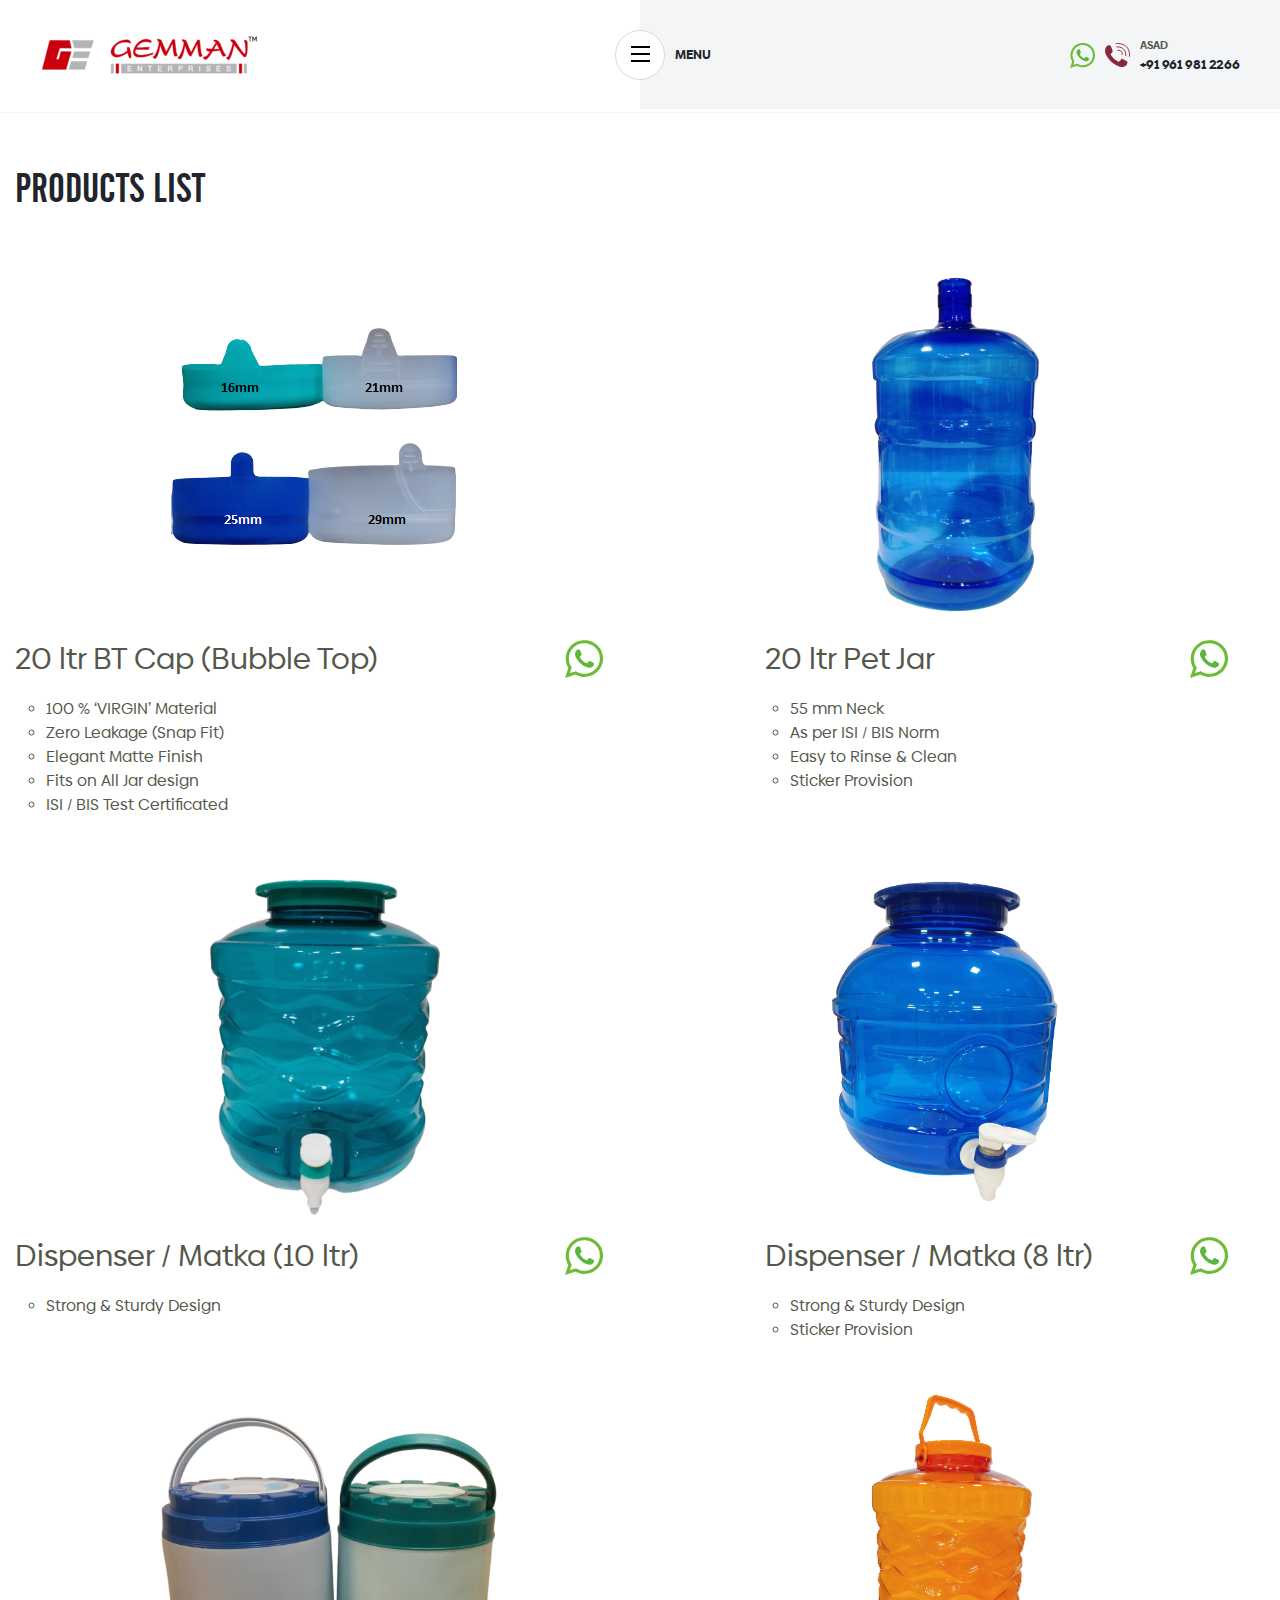
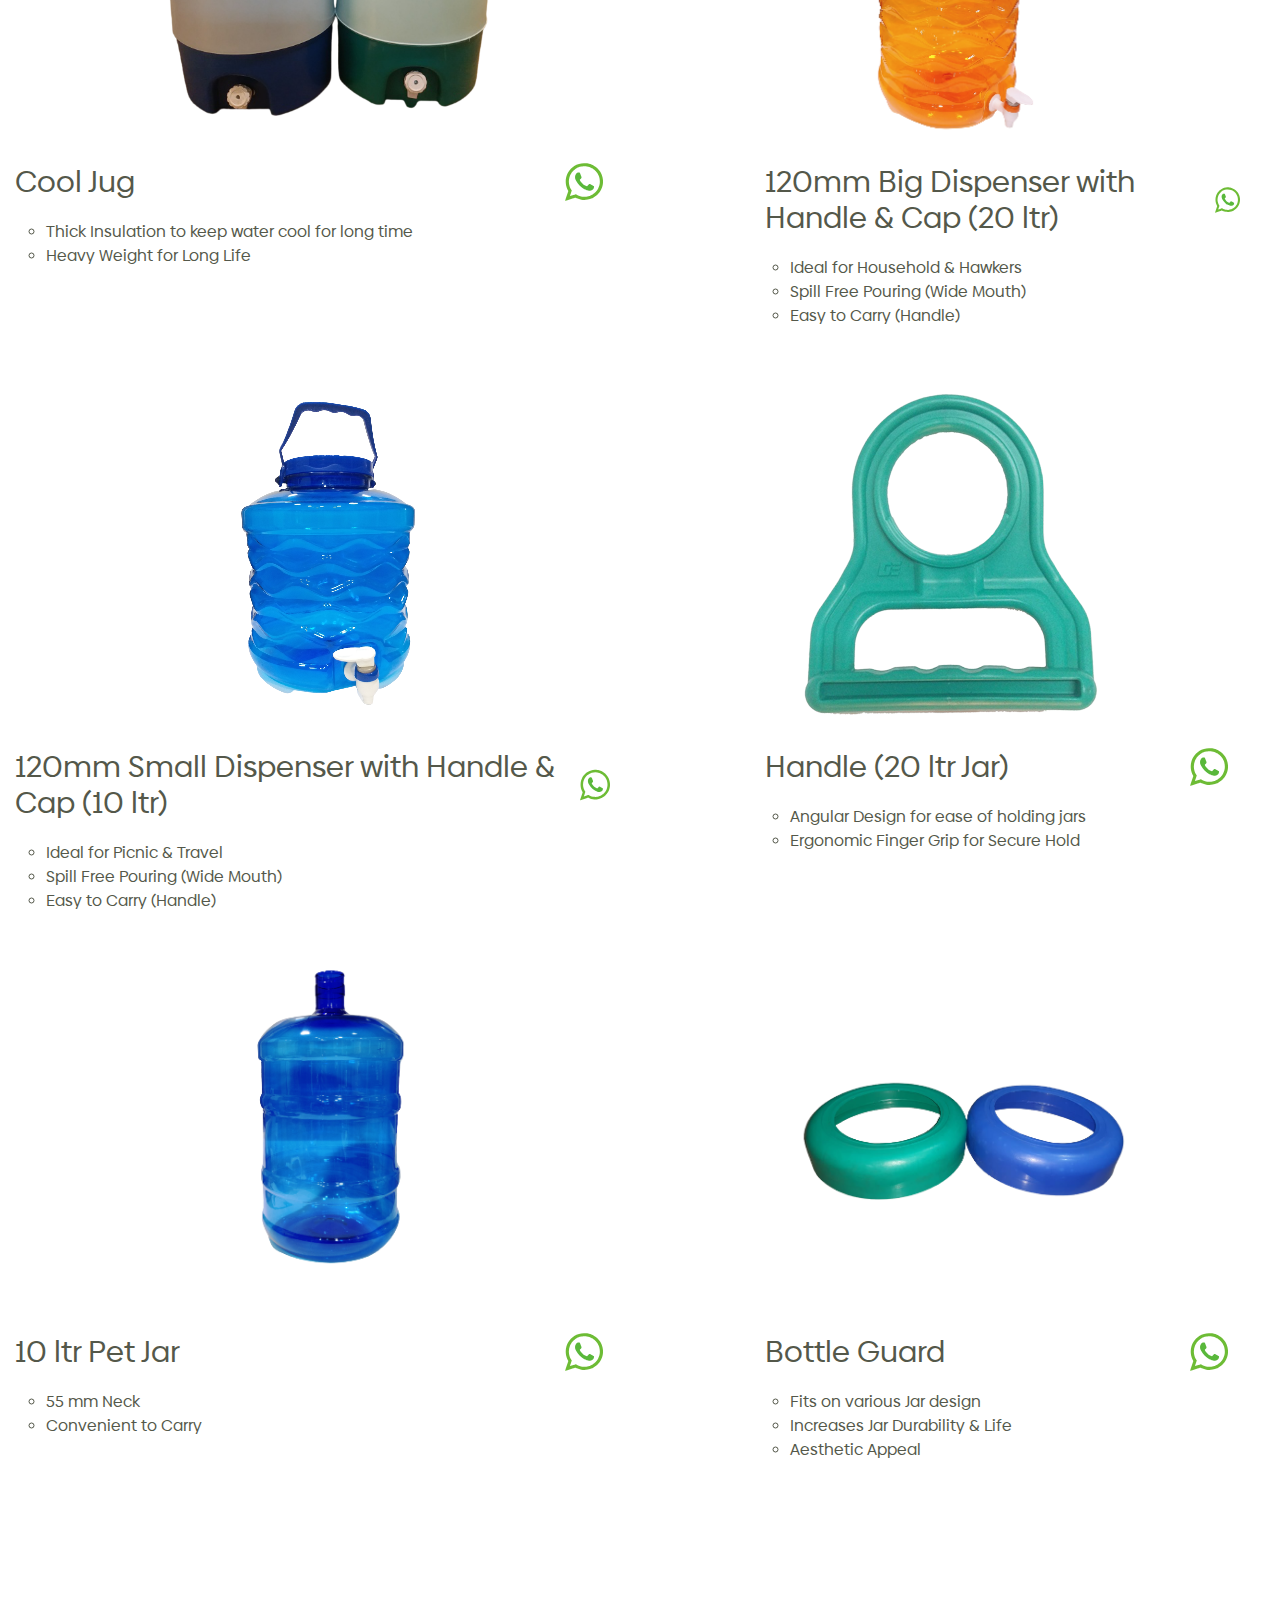
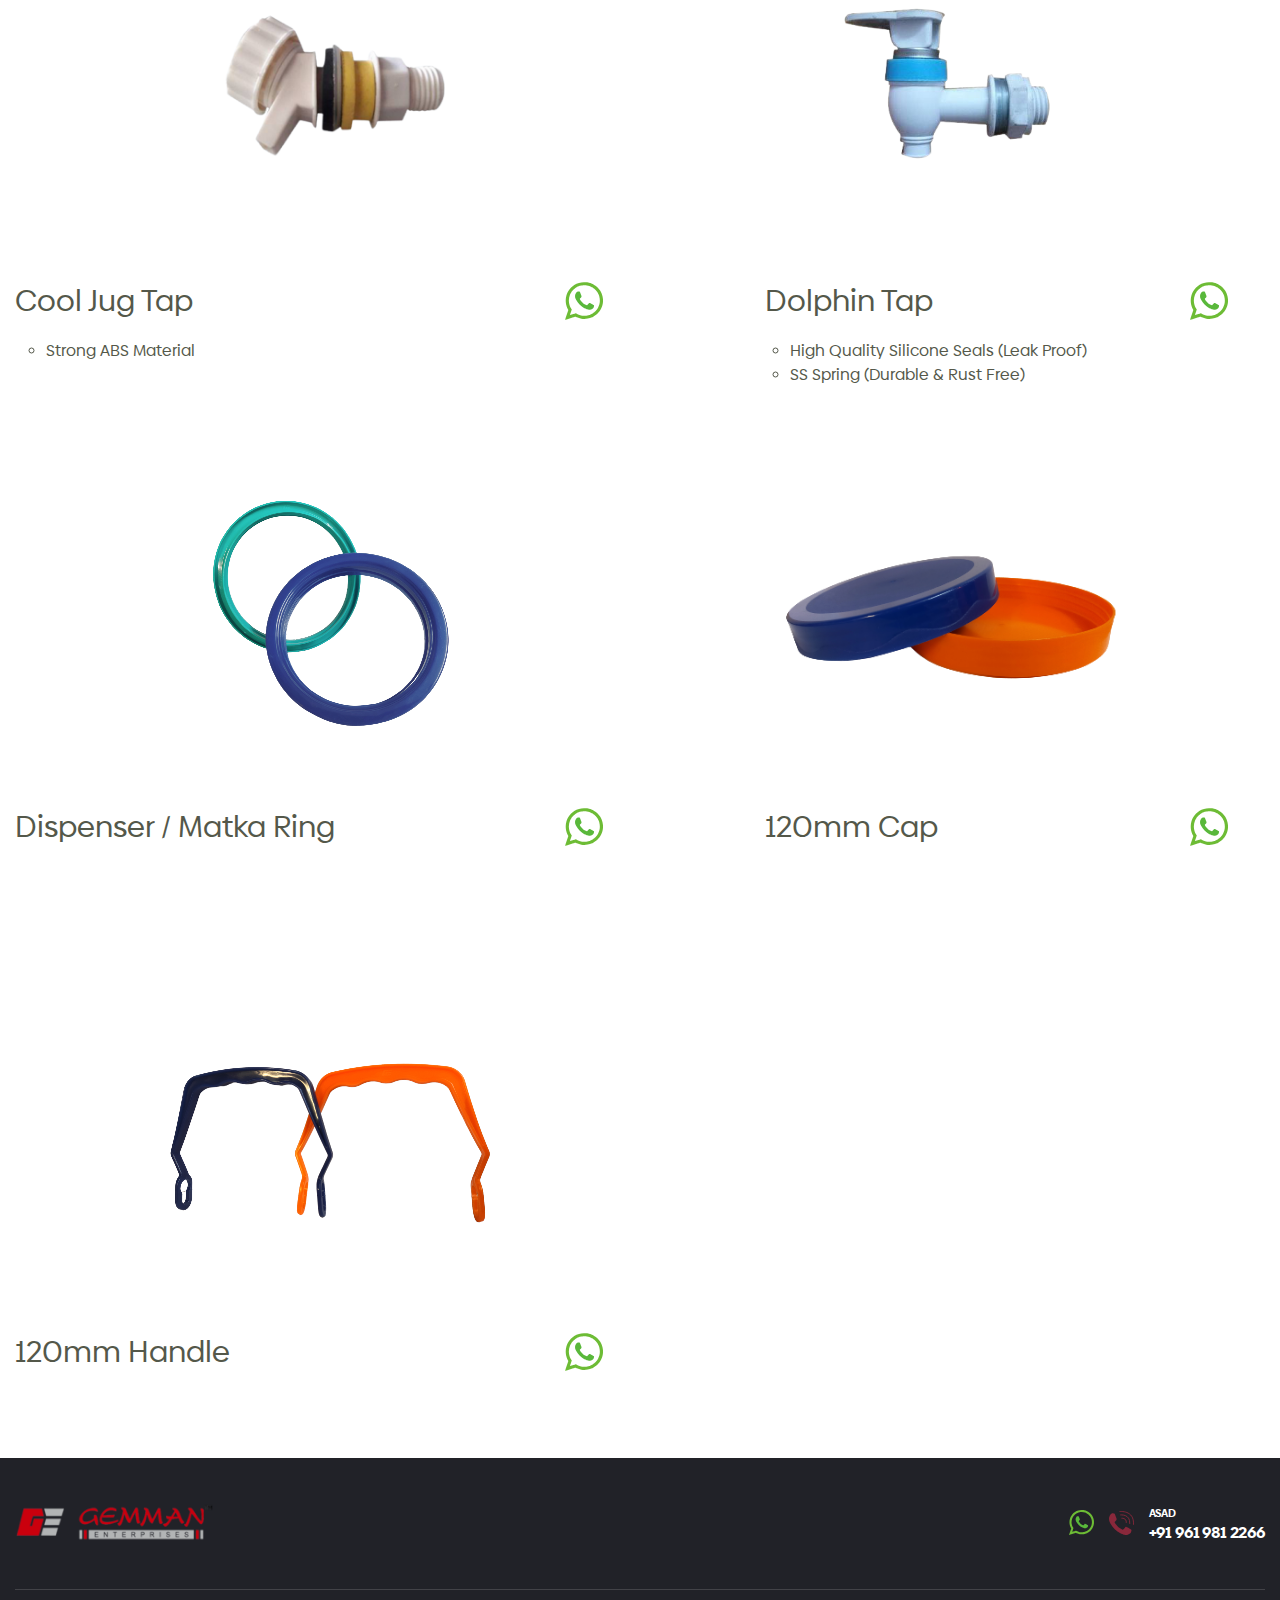
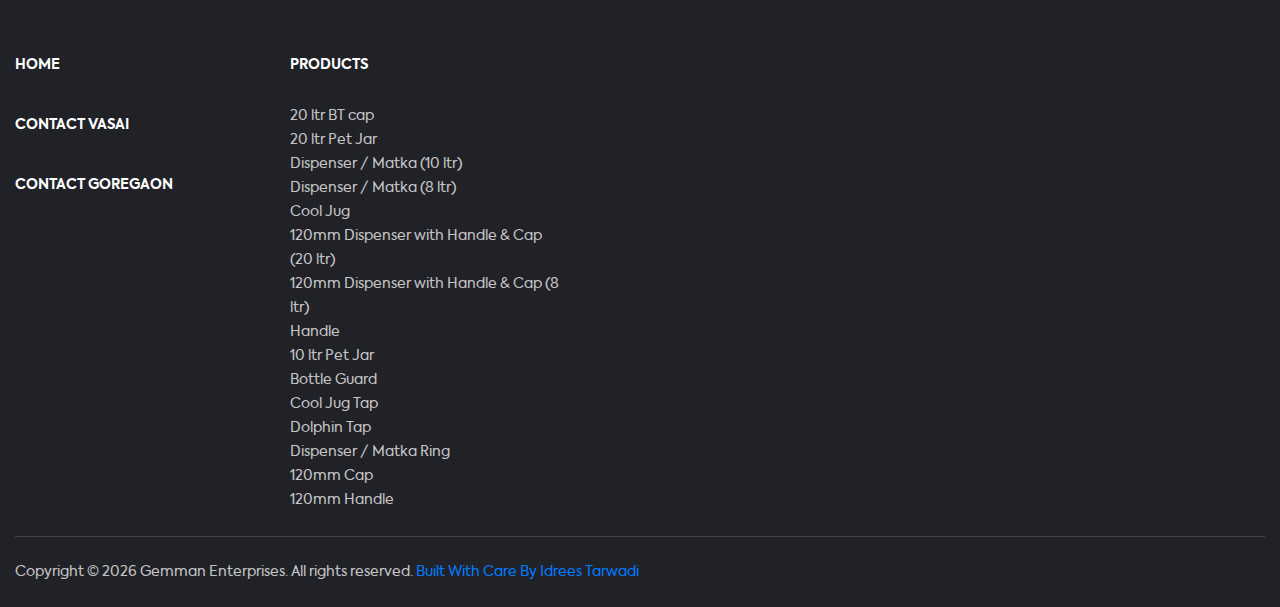
<file: products.html>
<!doctype html>
<html lang=en-US>

<head>
    <meta name="google-site-verification" content="Agw-dFKXUG20OEqVbC4oE6SKFuufcdbyj87FfRfyEt4">
    <title>Products - Gemman</title>
    <meta charset="UTF-8" content="text/html">
    <meta name="viewport" content="width=device-width, initial-scale=1, maximum-scale=1">
    <link rel=profile href=https://gmpg.org/xfn/11>
    <link rel=icon type=image/png sizes=32x32 href=public/images/favicon.svg>
    <meta name='robots' content='max-image-preview:large'>
    <meta name="robots" content="index, follow, max-snippet:-1, max-image-preview:large, max-video-preview:-1">
    <link rel=canonical href=index.html>
    <meta name="title" content="Manufacturing of Plastic Caps & Closures | Gemman.in">
    <meta name="description" content="Gemman.in - Gemman Enterprises Manufacturing of Plastic Caps & Closures.">
    <meta name="keywords"
        content="20 litre Water Pet Jar, 20ltr BT Jar, 20ltr Bottle, Bubble Top Jar, 5 Gallon Jar, Water Dispenser, Matka, 20 ltr BT Bubble Top Jar Cap, Lid, seal, Cool Jug, 18 ltr Cooler, chilled water jar, camper, Reusable 20 ltr Jar Handle, 20 ltr Water Plastic Round Bottle Ring, Jar Guard, PVC heat shrink Sleeve, Seal, Cool Jug Tap, Dolphin Tap, 20 Ltr Dispenser with handle & Cap, 8 Ltr Dispenser with Handle and Cap, 20 litre Empty, 20 liter Empty, mumbai, mumbai city, mumbai western suburb, mumbai western, mumbai suburb, goregaon, goregaon east, vasai, vasai east, thane, palghar, thana, nalasopara, virar, bombay, bombay city, bombay western suburb, bombay western, bombay suburb, 10 litre Water Pet Jar, 10ltr BT Jar, 10ltr Bottle, 10 litre Empty, 10 liter Empty,120mm Big Dispenser with Handle & Cap, 120mm Small Dispenser with Handle & Cap">
    <meta name="robots" content="index, follow">
    <meta http-equiv="Content-Type" content="text/html; charset=utf-8">
    <meta name="language" content="English">
    <meta property="og:locale" content="en_US">
    <meta property="og:type" content="article">
    <meta property="og:title" content="Products - Gemman">
    <meta property="og:description" content="Manufacturing of Plastic Caps & Closures are done by Gemman and customized products too.">
    <meta property="og:url" content="index.html">
    <meta property="og:site_name" content="Gemman">
    <meta property="article:modified_time" content="2021-02-18T06:38:09+00:00">
    <meta property="og:image" content="public/images/red-shape.jpg">
    <meta property="og:image:width" content="1500">
    <meta property="og:image:height" content="702">
    <meta name="twitter:card" content="summary_large_image">
    <script type=application/ld+json class=yoast-schema-graph>
        {
            "@context": "https://schema.org",
            "@graph": [{
                "@type": "WebSite",
                "@id": "https://www.gemman.in/#website",
                "url": "https://www.gemman.in/",
                "name": "Gemman",
                "description": "",
                "inLanguage": "en-US"
            }, {
                "@type": "WebPage",
                "@id": "https://www.gemman.in/products/#webpage",
                "url": "https://www.gemman.in/products/",
                "name": "Q - Series - Milacron",
                "isPartOf": {
                    "@id": "https://www.gemman.in/#website"
                },
                "primaryImageOfPage": {
                    "@id": "https://www.gemman.in/products/#primaryimage"
                },
                "datePublished": "2021-01-08T05:11:55+00:00",
                "dateModified": "2021-02-18T06:38:09+00:00",
                "breadcrumb": {
                    "@id": "https://www.gemman.in/products/#breadcrumb"
                },
                "inLanguage": "en-US",
                "potentialAction": [{
                    "@type": "ReadAction",
                    "target": ["https://www.gemman.in/products/"]
                }]
            }, {
                "@type": "BreadcrumbList",
                "@id": "https://www.gemman.in/products/#breadcrumb",
                "itemListElement": [{
                    "@type": "ListItem",
                    "position": 1,
                    "item": {
                        "@type": "WebPage",
                        "@id": "https://www.gemman.in/",
                        "url": "https://www.gemman.in/",
                        "name": "Home"
                    }
                }, {
                    "@type": "ListItem",
                    "position": 2,
                    "item": {
                        "@type": "WebPage",
                        "@id": "https://www.gemman.in/products/",
                        "url": "https://www.gemman.in/products/",
                        "name": "Products"
                    }
                }]
            }]
        }
    </script>
    <link rel=dns-prefetch href=http://s.w.org />
    <script>
        window._wpemojiSettings = {
            "baseUrl": "https:\/\/s.w.org\/images\/core\/emoji\/13.0.1\/72x72\/",
            "ext": ".png",
            "svgUrl": "https:\/\/s.w.org\/images\/core\/emoji\/13.0.1\/svg\/",
            "svgExt": ".svg",
            "source": {
                "concatemoji": "public\/js\/wp-emoji-release.min.js?ver=5.7"
            }
        };
        ! function(e, a, t) {
            var n, r, o, i = a.createElement("canvas"),
                p = i.getContext && i.getContext("2d");

            function s(e, t) {
                var a = String.fromCharCode;
                p.clearRect(0, 0, i.width, i.height), p.fillText(a.apply(this, e), 0, 0);
                e = i.toDataURL();
                return p.clearRect(0, 0, i.width, i.height), p.fillText(a.apply(this, t), 0, 0), e === i.toDataURL()
            }

            function c(e) {
                var t = a.createElement("script");
                t.src = e, t.defer = t.type = "text/javascript", a.getElementsByTagName("head")[0].appendChild(t)
            }
            for (o = Array("flag", "emoji"), t.supports = {
                    everything: !0,
                    everythingExceptFlag: !0
                }, r = 0; r < o.length; r++) t.supports[o[r]] = function(e) {
                if (!p || !p.fillText) return !1;
                switch (p.textBaseline = "top", p.font = "600 32px Arial", e) {
                    case "flag":
                        return s([127987, 65039, 8205, 9895, 65039], [127987, 65039, 8203, 9895, 65039]) ? !1 : !s([55356, 56826, 55356, 56819], [55356, 56826, 8203, 55356, 56819]) && !s([55356, 57332, 56128, 56423, 56128, 56418, 56128, 56421, 56128, 56430, 56128, 56423, 56128, 56447], [55356, 57332, 8203, 56128, 56423, 8203, 56128, 56418, 8203, 56128, 56421, 8203, 56128, 56430, 8203, 56128, 56423, 8203, 56128, 56447]);
                    case "emoji":
                        return !s([55357, 56424, 8205, 55356, 57212], [55357, 56424, 8203, 55356, 57212])
                }
                return !1
            }(o[r]), t.supports.everything = t.supports.everything && t.supports[o[r]], "flag" !== o[r] && (t.supports.everythingExceptFlag = t.supports.everythingExceptFlag && t.supports[o[r]]);
            t.supports.everythingExceptFlag = t.supports.everythingExceptFlag && !t.supports.flag, t.DOMReady = !1, t.readyCallback = function() {
                t.DOMReady = !0
            }, t.supports.everything || (n = function() {
                t.readyCallback()
            }, a.addEventListener ? (a.addEventListener("DOMContentLoaded", n, !1), e.addEventListener("load", n, !1)) : (e.attachEvent("onload", n), a.attachEvent("onreadystatechange", function() {
                "complete" === a.readyState && t.readyCallback()
            })), (n = t.source || {}).concatemoji ? c(n.concatemoji) : n.wpemoji && n.twemoji && (c(n.twemoji), c(n.wpemoji)))
        }(window, document, window._wpemojiSettings);
    </script>
    <style>
        img.wp-smiley,
        img.emoji {
            display: inline !important;
            border: none !important;
            box-shadow: none !important;
            height: 1em !important;
            width: 1em !important;
            margin: 0 .07em !important;
            vertical-align: -0.1em !important;
            background: none !important;
            padding: 0 !important
        }
    </style>
    <link rel=stylesheet href=public/css/products.css media=all>
    <link rel=stylesheet href=public/css/loader.css media=all>
    <link rel=https://api.w.org/ href=../../wp-json/index.html>
    <link rel=EditURI type=application/rsd+xml title=RSD href=../../xmlrpc0db0.html?rsd>
    <link rel=wlwmanifest type=application/wlwmanifest+xml href=../../wp-includes/wlwmanifest.xml>
    <meta name="generator" content="WordPress 5.7">
    <style id=ubermenu-custom-generated-css>
        .fa {
            font-style: normal;
            font-variant: normal;
            font-weight: normal;
            font-family: FontAwesome
        }
        
        .ubermenu-main .ubermenu-item.ubermenu-active>.ubermenu-submenu-drop.ubermenu-submenu-type-mega {
            overflow: visible
        }
    </style>
    <link rel=icon href=public/images/favicon.svg sizes=32x32>
    <link rel=icon href=public/images/favicon.svg sizes=192x192>
    <link rel=apple-touch-icon href=public/images/favicon.svg>
    <meta name="msapplication-TileImage" content="public/images/favicon.svg">
    <style id=wp-custom-css>
        .parentTabs #ubermenu-main-9 {
            overflow: visible !important;
            visibility: visible !important
        }
        
        .injection-main {
            display: none
        }
    </style>
    <script async src="https://www.googletagmanager.com/gtag/js?id=AW-625439822"></script>
    <script>
        window.dataLayer = window.dataLayer || [];

        function gtag() {
            dataLayer.push(arguments);
        }
        gtag('js', new Date());
        gtag('config', 'AW-625439822');
    </script>
    <script async src="https://www.googletagmanager.com/gtag/js?id=AW-625439822"></script>
    <script>
        window.dataLayer = window.dataLayer || [];

        function gtag() {
            dataLayer.push(arguments);
        }
        gtag('js', new Date());
        gtag('config', 'AW-625439822');
    </script>
    <script async src="https://www.googletagmanager.com/gtag/js?id=UA-125483841-1"></script>
    <script>
        function gtag_report_conversion(url) {
            var callback = function() {
                if (typeof(url) != 'undefined') {
                    window.location = url;
                }
            };
            gtag('event', 'conversion', {
                'send_to': 'AW-625439822/nr18COi3itMBEM7onaoC',
                'event_callback': callback
            });
            return false;
        }
    </script>
    <script async src="https://www.googletagmanager.com/gtag/js?id=UA-125483841-1"></script>
    <script>
        window.dataLayer = window.dataLayer || [];

        function gtag() {
            dataLayer.push(arguments);
        }
        gtag('js', new Date());
        gtag('config', 'UA-125483841-1');
    </script>
</head>

<body class="products-template-default single single-products postid-482">
    <div id="overlay">
        <div class="box">
            <img src="public/images/output-onlinegiftools.gif">
        </div>
    </div>
    <header class=header-outer>
        <div class=header-left>
            <div class=logo>
                <a href=index.html> <img src=public/images/logo.png alt=images> </a>
            </div>
        </div>
        <div class=header-right>
            <div class=menu-icone> <button class=c-header_nav_burger data-header=button aria-label=Menu type=button>
                    <span class=c-header_nav_burger_icon> <span class=c-header_nav_burger_icon_line></span> <span
                            class=c-header_nav_burger_icon_line></span> <span
                            class=c-header_nav_burger_icon_line></span> </span> </button> <span class=menu-nav-text>
                    Menu </span></div>
            <div class="nav-main1 mobile-menu">
                <div class=c-nav_bg1 data-nav=close></div>
                <div class=c-nav_main1>
                    <div class="c-nav_container1 o-container">
                        <div class=menu>
                            <div class="tabbable boxed parentTabs"><a class="ubermenu-responsive-toggle ubermenu-responsive-toggle-main ubermenu-skin-black-white-2 ubermenu-loc- ubermenu-responsive-toggle-content-align-left ubermenu-responsive-toggle-align-full ubermenu-responsive-toggle-icon-only "
                                    data-ubermenu-target=ubermenu-main-9><i class="fas fa-bars"></i></a>
                                <nav id=ubermenu-main-9 class="ubermenu ubermenu-nojs ubermenu-main ubermenu-menu-9 ubermenu-responsive ubermenu-responsive-single-column ubermenu-responsive-single-column-subs ubermenu-responsive-default ubermenu-responsive-collapse ubermenu-horizontal ubermenu-transition-shift ubermenu-trigger-click ubermenu-skin-black-white-2 ubermenu-has-border ubermenu-bar-align-full ubermenu-items-align-auto ubermenu-bound ubermenu-sub-indicators ubermenu-retractors-responsive ubermenu-submenu-indicator-closes">
                                    <ul id=ubermenu-nav-main-9 class=ubermenu-nav>
                                        <li id=menu-item-152 class="ubermenu-item ubermenu-tabs ubermenu-item-152 ubermenu-item-level-0 ubermenu-column ubermenu-column-full ubermenu-tab-layout-left ubermenu-tabs-show-default">
                                            <ul class="ubermenu-tabs-group ubermenu-column ubermenu-column-1-4 ubermenu-submenu ubermenu-submenu-id-152 ubermenu-submenu-type-auto ubermenu-submenu-type-tabs-group">
                                                <li id=menu-item-411 class="ubermenu-tab ubermenu-item ubermenu-item-type-post_type ubermenu-item-object-page ubermenu-page_item ubermenu-page-item-106 ubermenu-item-411 ubermenu-item-auto ubermenu-column ubermenu-column-full">
                                                    <a class="ubermenu-target ubermenu-item-layout-default ubermenu-item-layout-text_only" href=index.html><span
                                                            class="ubermenu-target-title ubermenu-target-text">Home</span></a>
                                                </li>
                                                <li id="menu-item-210" class="ubermenu-tab show_tab11 inudustry_tab ubermenu-item ubermenu-item-type-custom ubermenu-item-object-custom ubermenu-item-has-children ubermenu-item-210 ubermenu-item-auto ubermenu-column ubermenu-column-full ubermenu-has-submenu-drop ubermenu-active"
                                                    data-ubermenu-trigger=click>
                                                    <a id="products-label" class="product-active ubermenu-item-layout-default ubermenu-item-layout-text_only" href=#>
                                                        <span class="ubermenu-target-title ubermenu-target-text">Products</span>
                                                        <i class="ubermenu-sub-indicator fas fa-angle-down"></i>
                                                    </a>
                                                    <ul
                                                        class="hide-submenu ubermenu-submenu ubermenu-submenu-id-210-col-0 ubermenu-submenu-type-stack">
                                                        <li
                                                            class="industry-image ubermenu-item ubermenu-item-type-post_type ubermenu-item-object-industry ubermenu-item-has-children ubermenu-item-212 ubermenu-item-auto ubermenu-item-normal ubermenu-item-level-3 ubermenu-column ubermenu-column-auto ubermenu-has-submenu-stack">
                                                            <a class="ubermenu-target ubermenu-item-layout-default ubermenu-item-layout-text_only"
                                                                href="products.html"><span
                                                                    class="ubermenu-target-title ubermenu-target-text">20
                                                                    ltr BT Cap</span></a>
                                                            <ul
                                                                class="ubermenu-submenu ubermenu-submenu-id-212 ubermenu-submenu-type-auto ubermenu-submenu-type-stack">
                                                                <li
                                                                    class="ubermenu-item ubermenu-item-type-custom ubermenu-item-object-custom ubermenu-item-881 ubermenu-item-auto ubermenu-item-normal ubermenu-item-level-4 ubermenu-column ubermenu-column-auto">
                                                                    <a class="ubermenu-target ubermenu-target-with-image ubermenu-item-layout-default ubermenu-item-layout-image_above ubermenu-item-notext"
                                                                        href="products.html"><img
                                                                            class="ubermenu-image ubermenu-image-size-full"
                                                                            src=public/menu-products/cap.png
                                                                            sizes="(max-width: 327px) 100vw, 327px"
                                                                            width=327 height=369
                                                                            alt=Agriculture-min></a>
                                                                </li>
                                                            </ul>
                                                        </li>
                                                        <li
                                                            class="industry-image ubermenu-item ubermenu-item-type-post_type ubermenu-item-object-industry ubermenu-item-has-children ubermenu-item-213 ubermenu-item-auto ubermenu-item-normal ubermenu-item-level-3 ubermenu-column ubermenu-column-auto ubermenu-has-submenu-stack">
                                                            <a class="ubermenu-target ubermenu-item-layout-default ubermenu-item-layout-text_only"
                                                                href="products.html#pet-jar"><span
                                                                    class="ubermenu-target-title ubermenu-target-text">20
                                                                    ltr Jar</span></a>
                                                            <ul
                                                                class="ubermenu-submenu ubermenu-submenu-id-213 ubermenu-submenu-type-auto ubermenu-submenu-type-stack">
                                                                <li
                                                                    class="ubermenu-item ubermenu-item-type-custom ubermenu-item-object-custom ubermenu-item-883 ubermenu-item-auto ubermenu-item-normal ubermenu-item-level-4 ubermenu-column ubermenu-column-auto">
                                                                    <a class="ubermenu-target ubermenu-target-with-image ubermenu-item-layout-default ubermenu-item-layout-image_above ubermenu-item-notext"
                                                                        href="products.html#pet-jar"><img
                                                                            class="ubermenu-image ubermenu-image-size-full"
                                                                            src=public/menu-products/20ltr_Jar.png
                                                                            sizes="(max-width: 327px) 100vw, 327px"
                                                                            width=327 height=369 alt=Automotive-min></a>
                                                                </li>
                                                            </ul>
                                                        </li>
                                                        <li
                                                            class="industry-image ubermenu-item ubermenu-item-type-post_type ubermenu-item-object-industry ubermenu-item-has-children ubermenu-item-215 ubermenu-item-auto ubermenu-item-normal ubermenu-item-level-3 ubermenu-column ubermenu-column-auto ubermenu-has-submenu-stack">
                                                            <a class="ubermenu-target ubermenu-item-layout-default ubermenu-item-layout-text_only"
                                                                href="products.html#matka"><span
                                                                    class="ubermenu-target-title ubermenu-target-text">Dispenser
                                                                    / Matka (10 ltr)</span></a>
                                                            <ul
                                                                class="ubermenu-submenu ubermenu-submenu-id-215 ubermenu-submenu-type-auto ubermenu-submenu-type-stack">
                                                                <li
                                                                    class="ubermenu-item ubermenu-item-type-custom ubermenu-item-object-custom ubermenu-item-919 ubermenu-item-auto ubermenu-item-normal ubermenu-item-level-4 ubermenu-column ubermenu-column-auto">
                                                                    <a class="ubermenu-target ubermenu-target-with-image ubermenu-item-layout-default ubermenu-item-layout-image_above ubermenu-item-notext"
                                                                        href="products.html#matka"><img
                                                                            class="ubermenu-image ubermenu-image-size-full"
                                                                            src=public/menu-products/Disp_Big_Green.png
                                                                            sizes="(max-width: 327px) 100vw, 327px"
                                                                            width=327 height=369
                                                                            alt=Consumer-Goods-min></a>
                                                                </li>
                                                            </ul>
                                                        </li>
                                                        <li
                                                            class="industry-image ubermenu-item ubermenu-item-type-post_type ubermenu-item-object-industry ubermenu-item-has-children ubermenu-item-215 ubermenu-item-auto ubermenu-item-normal ubermenu-item-level-3 ubermenu-column ubermenu-column-auto ubermenu-has-submenu-stack">
                                                            <a class="ubermenu-target ubermenu-item-layout-default ubermenu-item-layout-text_only"
                                                                href="products.html#8matka"><span
                                                                    class="ubermenu-target-title ubermenu-target-text">Dispenser
                                                                    / Matka (8 ltr)</span></a>
                                                            <ul
                                                                class="ubermenu-submenu ubermenu-submenu-id-215 ubermenu-submenu-type-auto ubermenu-submenu-type-stack">
                                                                <li
                                                                    class="ubermenu-item ubermenu-item-type-custom ubermenu-item-object-custom ubermenu-item-919 ubermenu-item-auto ubermenu-item-normal ubermenu-item-level-4 ubermenu-column ubermenu-column-auto">
                                                                    <a class="ubermenu-target ubermenu-target-with-image ubermenu-item-layout-default ubermenu-item-layout-image_above ubermenu-item-notext"
                                                                        href="products.html#8matka"><img
                                                                            class="ubermenu-image ubermenu-image-size-full"
                                                                            src=public/menu-products/Disp_Small_Blue.png
                                                                            sizes="(max-width: 327px) 100vw, 327px"
                                                                            width=327 height=369
                                                                            alt=Consumer-Goods-min></a>
                                                                </li>
                                                            </ul>
                                                        </li>
                                                        <li
                                                            class="industry-image ubermenu-item ubermenu-item-type-post_type ubermenu-item-object-industry ubermenu-item-has-children ubermenu-item-216 ubermenu-item-auto ubermenu-item-normal ubermenu-item-level-3 ubermenu-column ubermenu-column-auto ubermenu-has-submenu-stack">
                                                            <a class="ubermenu-target ubermenu-item-layout-default ubermenu-item-layout-text_only"
                                                                href="products.html#cool-jug"><span
                                                                    class="ubermenu-target-title ubermenu-target-text">Cool
                                                                    Jug</span></a>
                                                            <ul
                                                                class="ubermenu-submenu ubermenu-submenu-id-216 ubermenu-submenu-type-auto ubermenu-submenu-type-stack">
                                                                <li
                                                                    class="ubermenu-item ubermenu-item-type-custom ubermenu-item-object-custom ubermenu-item-920 ubermenu-item-auto ubermenu-item-normal ubermenu-item-level-4 ubermenu-column ubermenu-column-auto">
                                                                    <a class="ubermenu-target ubermenu-target-with-image ubermenu-item-layout-default ubermenu-item-layout-image_above ubermenu-item-notext"
                                                                        href="products.html#cool-jug"><img
                                                                            class="ubermenu-image ubermenu-image-size-full"
                                                                            src=public/menu-products/Cool_jug.png
                                                                            sizes="(max-width: 327px) 100vw, 327px"
                                                                            width=327 height=369
                                                                            alt=Electrical-Electronics-min></a>
                                                                </li>
                                                            </ul>
                                                        </li>
                                                        <li
                                                            class="industry-image ubermenu-item ubermenu-item-type-post_type ubermenu-item-object-industry ubermenu-item-has-children ubermenu-item-217 ubermenu-item-auto ubermenu-item-normal ubermenu-item-level-3 ubermenu-column ubermenu-column-auto ubermenu-has-submenu-stack">
                                                            <a class="ubermenu-target ubermenu-item-layout-default ubermenu-item-layout-text_only"
                                                                href="products.html#20ltr-dis"><span
                                                                    class="ubermenu-target-title ubermenu-target-text">120mm Big Dispenser with Handle & Cap (20 ltr)</span></a>
                                                            <ul
                                                                class="ubermenu-submenu ubermenu-submenu-id-217 ubermenu-submenu-type-auto ubermenu-submenu-type-stack">
                                                                <li
                                                                    class="ubermenu-item ubermenu-item-type-custom ubermenu-item-object-custom ubermenu-item-928 ubermenu-item-auto ubermenu-item-normal ubermenu-item-level-4 ubermenu-column ubermenu-column-auto">
                                                                    <a class="flex-jusfify-center ubermenu-target ubermenu-target-with-image ubermenu-item-layout-default ubermenu-item-layout-image_above ubermenu-item-notext"
                                                                        href="products.html#20ltr-dis"><img
                                                                            class="ubermenu-image ubermenu-image-size-full"
                                                                            src=public/menu-products/120mm_Big_Orange.png
                                                                            sizes="(max-width: 127px) 100vw, 127px"
                                                                            width=127 height=370
                                                                            alt=Household-Furniture-min></a>
                                                                </li>
                                                            </ul>
                                                        </li>
                                                        <li
                                                            class="industry-image ubermenu-item ubermenu-item-type-post_type ubermenu-item-object-industry ubermenu-item-has-children ubermenu-item-219 ubermenu-item-auto ubermenu-item-normal ubermenu-item-level-3 ubermenu-column ubermenu-column-auto ubermenu-has-submenu-stack">
                                                            <a class="ubermenu-target ubermenu-item-layout-default ubermenu-item-layout-text_only"
                                                                href="products.html#8ltr-dis"><span
                                                                    class="ubermenu-target-title ubermenu-target-text">120mm Small Dispenser with Handle & Cap (10 ltr)</span></a>
                                                            <ul
                                                                class="ubermenu-submenu ubermenu-submenu-id-219 ubermenu-submenu-type-auto ubermenu-submenu-type-stack">
                                                                <li
                                                                    class="ubermenu-item ubermenu-item-type-custom ubermenu-item-object-custom ubermenu-item-929 ubermenu-item-auto ubermenu-item-normal ubermenu-item-level-4 ubermenu-column ubermenu-column-auto">
                                                                    <a class="flex-jusfify-center ubermenu-target ubermenu-target-with-image ubermenu-item-layout-default ubermenu-item-layout-image_above ubermenu-item-notext"
                                                                        href="products.html#8ltr-dis"><img
                                                                            class="ubermenu-image ubermenu-image-size-full"
                                                                            src=public/menu-products/120mm_Small_Blue.png
                                                                            sizes="(max-width: 127px) 100vw, 127px"
                                                                            width=127 height=370
                                                                            alt=Two-Component-min></a>
                                                                </li>
                                                            </ul>
                                                        </li>
                                                        <li
                                                            class="industry-image ubermenu-item ubermenu-item-type-post_type ubermenu-item-object-industry ubermenu-item-has-children ubermenu-item-639 ubermenu-item-auto ubermenu-item-normal ubermenu-item-level-3 ubermenu-column ubermenu-column-auto ubermenu-has-submenu-stack">
                                                            <a class="ubermenu-target ubermenu-item-layout-default ubermenu-item-layout-text_only"
                                                                href="products.html#handle"><span
                                                                    class="ubermenu-target-title ubermenu-target-text">Handle
                                                                    (20 ltr Jar)</span></a>
                                                            <ul
                                                                class="ubermenu-submenu ubermenu-submenu-id-639 ubermenu-submenu-type-auto ubermenu-submenu-type-stack">
                                                                <li
                                                                    class="ubermenu-item ubermenu-item-type-custom ubermenu-item-object-custom ubermenu-item-884 ubermenu-item-auto ubermenu-item-normal ubermenu-item-level-4 ubermenu-column ubermenu-column-auto">
                                                                    <a class="ubermenu-target ubermenu-target-with-image ubermenu-item-layout-default ubermenu-item-layout-image_above ubermenu-item-notext"
                                                                        href="products.html#handle"><img
                                                                            class="ubermenu-image ubermenu-image-size-full"
                                                                            src=public/menu-products/handle.png
                                                                            sizes="(max-width: 327px) 100vw, 327px"
                                                                            width=327 height=370 alt=Medical-min></a>
                                                                </li>
                                                            </ul>
                                                        </li>
                                                        <li
                                                            class="industry-image ubermenu-item ubermenu-item-type-post_type ubermenu-item-object-industry ubermenu-item-has-children ubermenu-item-639 ubermenu-item-auto ubermenu-item-normal ubermenu-item-level-3 ubermenu-column ubermenu-column-auto ubermenu-has-submenu-stack">
                                                            <a class="ubermenu-target ubermenu-item-layout-default ubermenu-item-layout-text_only"
                                                                href="products.html#10ltrPetJar"><span
                                                                    class="ubermenu-target-title ubermenu-target-text">10 ltr Pet Jar</span></a>
                                                            <ul
                                                                class="ubermenu-submenu ubermenu-submenu-id-639 ubermenu-submenu-type-auto ubermenu-submenu-type-stack">
                                                                <li
                                                                    class="ubermenu-item ubermenu-item-type-custom ubermenu-item-object-custom ubermenu-item-884 ubermenu-item-auto ubermenu-item-normal ubermenu-item-level-4 ubermenu-column ubermenu-column-auto">
                                                                    <a class="ubermenu-target ubermenu-target-with-image ubermenu-item-layout-default ubermenu-item-layout-image_above ubermenu-item-notext"
                                                                        href="products.html#10ltrPetJar"><img
                                                                            class="ubermenu-image ubermenu-image-size-full"
                                                                            src=public/menu-products/10ltr_Jar.png
                                                                            sizes="(max-width: 327px) 100vw, 327px"
                                                                            width=327 height=370 alt=Medical-min></a>
                                                                </li>
                                                            </ul>
                                                        </li>
                                                        <li
                                                            class="industry-image ubermenu-item ubermenu-item-type-post_type ubermenu-item-object-industry ubermenu-item-has-children ubermenu-item-639 ubermenu-item-auto ubermenu-item-normal ubermenu-item-level-3 ubermenu-column ubermenu-column-auto ubermenu-has-submenu-stack">
                                                            <a class="ubermenu-target ubermenu-item-layout-default ubermenu-item-layout-text_only"
                                                                href="products.html#bottle-guard"><span
                                                                    class="ubermenu-target-title ubermenu-target-text">Bottle
                                                                    Guard</span></a>
                                                            <ul
                                                                class="ubermenu-submenu ubermenu-submenu-id-639 ubermenu-submenu-type-auto ubermenu-submenu-type-stack">
                                                                <li
                                                                    class="ubermenu-item ubermenu-item-type-custom ubermenu-item-object-custom ubermenu-item-884 ubermenu-item-auto ubermenu-item-normal ubermenu-item-level-4 ubermenu-column ubermenu-column-auto">
                                                                    <a class="ubermenu-target ubermenu-target-with-image ubermenu-item-layout-default ubermenu-item-layout-image_above ubermenu-item-notext"
                                                                        href="products.html#bottle-guard"><img
                                                                            class="ubermenu-image ubermenu-image-size-full"
                                                                            src=public/menu-products/Bottle_guard.png
                                                                            sizes="(max-width: 327px) 100vw, 327px"
                                                                            width=327 height=370 alt=Medical-min></a>
                                                                </li>
                                                            </ul>
                                                        </li>
                                                        <li
                                                            class="industry-image ubermenu-item ubermenu-item-type-post_type ubermenu-item-object-industry ubermenu-item-has-children ubermenu-item-637 ubermenu-item-auto ubermenu-item-normal ubermenu-item-level-3 ubermenu-column ubermenu-column-auto ubermenu-has-submenu-stack">
                                                            <a class="ubermenu-target ubermenu-item-layout-default ubermenu-item-layout-text_only"
                                                                href="products.html#cool-tap"><span
                                                                    class="ubermenu-target-title ubermenu-target-text">Cool
                                                                    Jug Tap</span></a>
                                                            <ul
                                                                class="ubermenu-submenu ubermenu-submenu-id-637 ubermenu-submenu-type-auto ubermenu-submenu-type-stack">
                                                                <li
                                                                    class="ubermenu-item ubermenu-item-type-custom ubermenu-item-object-custom ubermenu-item-930 ubermenu-item-auto ubermenu-item-normal ubermenu-item-level-4 ubermenu-column ubermenu-column-auto">
                                                                    <a class="ubermenu-target ubermenu-target-with-image ubermenu-item-layout-default ubermenu-item-layout-image_above ubermenu-item-notext"
                                                                        href="products.html#cool-tap"><img
                                                                            class="ubermenu-image ubermenu-image-size-full"
                                                                            src=public/menu-products/Cool_jug_tab.png
                                                                            sizes="(max-width: 327px) 100vw, 327px"
                                                                            width=327 height=370
                                                                            alt=Writing-Instruments-min></a>
                                                                </li>
                                                            </ul>
                                                        </li>
                                                        <li
                                                            class="industry-image ubermenu-item ubermenu-item-type-post_type ubermenu-item-object-industry ubermenu-item-has-children ubermenu-item-638 ubermenu-item-auto ubermenu-item-normal ubermenu-item-level-3 ubermenu-column ubermenu-column-auto ubermenu-has-submenu-stack">
                                                            <a class="ubermenu-target ubermenu-item-layout-default ubermenu-item-layout-text_only"
                                                                href="products.html#dolphin-tap"><span
                                                                    class="ubermenu-target-title ubermenu-target-text">Dolphin
                                                                    Tap</span></a>
                                                            <ul
                                                                class="ubermenu-submenu ubermenu-submenu-id-638 ubermenu-submenu-type-auto ubermenu-submenu-type-stack">
                                                                <li
                                                                    class="ubermenu-item ubermenu-item-type-custom ubermenu-item-object-custom ubermenu-item-922 ubermenu-item-auto ubermenu-item-normal ubermenu-item-level-4 ubermenu-column ubermenu-column-auto">
                                                                    <a class="ubermenu-target ubermenu-target-with-image ubermenu-item-layout-default ubermenu-item-layout-image_above ubermenu-item-notext"
                                                                        href="products.html#dolphin-tap"><img
                                                                            class="ubermenu-image ubermenu-image-size-full"
                                                                            src=public/menu-products/Dolphin_Tap.png
                                                                            sizes="(max-width: 327px) 100vw, 327px"
                                                                            width=327 height=370
                                                                            alt=Mobile-Phones-min></a>
                                                                </li>
                                                            </ul>
                                                        </li>
                                                        <li
                                                            class="industry-image ubermenu-item ubermenu-item-type-post_type ubermenu-item-object-industry ubermenu-item-has-children ubermenu-item-638 ubermenu-item-auto ubermenu-item-normal ubermenu-item-level-3 ubermenu-column ubermenu-column-auto ubermenu-has-submenu-stack">
                                                            <a class="ubermenu-target ubermenu-item-layout-default ubermenu-item-layout-text_only"
                                                                href="products.html#disp-ring"><span
                                                                    class="ubermenu-target-title ubermenu-target-text">Dispenser / Matka Ring</span></a>
                                                            <ul
                                                                class="ubermenu-submenu ubermenu-submenu-id-638 ubermenu-submenu-type-auto ubermenu-submenu-type-stack">
                                                                <li
                                                                    class="ubermenu-item ubermenu-item-type-custom ubermenu-item-object-custom ubermenu-item-922 ubermenu-item-auto ubermenu-item-normal ubermenu-item-level-4 ubermenu-column ubermenu-column-auto">
                                                                    <a class="ubermenu-target ubermenu-target-with-image ubermenu-item-layout-default ubermenu-item-layout-image_above ubermenu-item-notext"
                                                                        href="products.html#disp-ring"><img
                                                                            class="ubermenu-image ubermenu-image-size-full"
                                                                            src=public/menu-products/Disp_Ring.png
                                                                            sizes="(max-width: 327px) 100vw, 327px"
                                                                            width=327 height=370
                                                                            alt=Mobile-Phones-min></a>
                                                                </li>
                                                            </ul>
                                                        </li>
                                                        <li
                                                            class="industry-image ubermenu-item ubermenu-item-type-post_type ubermenu-item-object-industry ubermenu-item-has-children ubermenu-item-638 ubermenu-item-auto ubermenu-item-normal ubermenu-item-level-3 ubermenu-column ubermenu-column-auto ubermenu-has-submenu-stack">
                                                            <a class="ubermenu-target ubermenu-item-layout-default ubermenu-item-layout-text_only"
                                                                href="products.html#120-cap"><span
                                                                    class="ubermenu-target-title ubermenu-target-text">120mm Cap</span></a>
                                                            <ul
                                                                class="ubermenu-submenu ubermenu-submenu-id-638 ubermenu-submenu-type-auto ubermenu-submenu-type-stack">
                                                                <li
                                                                    class="ubermenu-item ubermenu-item-type-custom ubermenu-item-object-custom ubermenu-item-922 ubermenu-item-auto ubermenu-item-normal ubermenu-item-level-4 ubermenu-column ubermenu-column-auto">
                                                                    <a class="ubermenu-target ubermenu-target-with-image ubermenu-item-layout-default ubermenu-item-layout-image_above ubermenu-item-notext"
                                                                        href="products.html#120-cap"><img
                                                                            class="ubermenu-image ubermenu-image-size-full"
                                                                            src=public/menu-products/120_Cap.png
                                                                            sizes="(max-width: 327px) 100vw, 327px"
                                                                            width=327 height=370
                                                                            alt=Mobile-Phones-min></a>
                                                                </li>
                                                            </ul>
                                                        </li>
                                                        <li
                                                            class="industry-image ubermenu-item ubermenu-item-type-post_type ubermenu-item-object-industry ubermenu-item-has-children ubermenu-item-638 ubermenu-item-auto ubermenu-item-normal ubermenu-item-level-3 ubermenu-column ubermenu-column-auto ubermenu-has-submenu-stack">
                                                            <a class="ubermenu-target ubermenu-item-layout-default ubermenu-item-layout-text_only"
                                                                href="products.html#120-handle"><span
                                                                    class="ubermenu-target-title ubermenu-target-text">120mm Handle</span></a>
                                                            <ul
                                                                class="ubermenu-submenu ubermenu-submenu-id-638 ubermenu-submenu-type-auto ubermenu-submenu-type-stack">
                                                                <li
                                                                    class="ubermenu-item ubermenu-item-type-custom ubermenu-item-object-custom ubermenu-item-922 ubermenu-item-auto ubermenu-item-normal ubermenu-item-level-4 ubermenu-column ubermenu-column-auto">
                                                                    <a class="ubermenu-target ubermenu-target-with-image ubermenu-item-layout-default ubermenu-item-layout-image_above ubermenu-item-notext"
                                                                        href="products.html#120-handle"><img
                                                                            class="ubermenu-image ubermenu-image-size-full"
                                                                            src=public/menu-products/120_Handle.png
                                                                            sizes="(max-width: 327px) 100vw, 327px"
                                                                            width=327 height=370
                                                                            alt=Mobile-Phones-min></a>
                                                                </li>
                                                            </ul>
                                                        </li>
                                                        <li
                                                            class="industry-image ubermenu-item ubermenu-item-type-post_type ubermenu-item-object-industry ubermenu-item-has-children ubermenu-item-639 ubermenu-item-auto ubermenu-item-normal ubermenu-item-level-3 ubermenu-column ubermenu-column-auto ubermenu-has-submenu-stack">
                                                            <a class="ubermenu-target ubermenu-item-layout-default ubermenu-item-layout-text_only"
                                                                href=products.html><span
                                                                    class="ubermenu-target-title ubermenu-target-text">All
                                                                    Products</span></a>
                                                        </li>
                                                    </ul>
                                                </li>
                                                <li id=menu-item-411 class="ubermenu-tab ubermenu-item ubermenu-item-type-post_type ubermenu-item-object-page ubermenu-page_item ubermenu-page-item-106 ubermenu-item-411 ubermenu-item-auto ubermenu-column ubermenu-column-full">
                                                    <a class="ubermenu-target ubermenu-item-layout-default ubermenu-item-layout-text_only" href=contact-vasai.html><span
                                                            class="ubermenu-target-title ubermenu-target-text">Contact - Vasai</span></a></li>
                                                <li id=menu-item-411 class="ubermenu-tab ubermenu-item ubermenu-item-type-post_type ubermenu-item-object-page ubermenu-page_item ubermenu-page-item-106 ubermenu-item-411 ubermenu-item-auto ubermenu-column ubermenu-column-full">
                                                    <a class="ubermenu-target ubermenu-item-layout-default ubermenu-item-layout-text_only" href=contact-goregaon.html><span
                                                            class="ubermenu-target-title ubermenu-target-text">Contact - Goregoan</span></a></li>
                                            </ul>
                                        </li>
                                    </ul>
                                </nav>
                                <div class=injection-main></div>
                            </div>
                        </div>
                    </div>
                </div>
            </div>
            <div class=mobile-number>
                <div class="mobile-mob whatspp ">
                    <div class=nuber-ico>
                        <a href="https://api.whatsapp.com/send?phone=+919619812266&amp;text=Hi,%20I%20contacted%20you%20through%20your%20website. " target=_blank> <img src="public/images/whatsapp.svg" alt=whatsapp> </a>
                    </div>
                </div>
                <div class=mobile-mob>
                    <div class=nuber-ico>
                        <a href="tel:+91 96 1981 2266"> <img src="public/images/call.svg " alt=call> </a>
                    </div>
                    <div class=number> <label>Asad</label> <a href="tel:+91 96 1981 2266">+91 961 981 2266</a>
                    </div>
                </div>
            </div>
    </header>
    <div class="nav-main desktop-menu">
        <div class=c-nav_bg data-nav=close></div>
        <div class=c-nav_main>
            <div class="c-nav_container o-container">
                <div class=menu>
                    <div class="tabbable boxed parentTabs"><a class="ubermenu-responsive-toggle ubermenu-responsive-toggle-main ubermenu-skin-black-white-2 ubermenu-loc- ubermenu-responsive-toggle-content-align-left ubermenu-responsive-toggle-align-full ubermenu-responsive-toggle-icon-only "
                            data-ubermenu-target=ubermenu-main-9><i class="fas fa-bars"></i></a>
                        <nav id=ubermenu-main-9 class="ubermenu ubermenu-nojs ubermenu-main ubermenu-menu-9 ubermenu-responsive ubermenu-responsive-single-column ubermenu-responsive-single-column-subs ubermenu-responsive-default ubermenu-responsive-collapse ubermenu-horizontal ubermenu-transition-shift ubermenu-trigger-click ubermenu-skin-black-white-2 ubermenu-has-border ubermenu-bar-align-full ubermenu-items-align-auto ubermenu-bound ubermenu-sub-indicators ubermenu-retractors-responsive ubermenu-submenu-indicator-closes">
                            <ul id=ubermenu-nav-main-9 class=ubermenu-nav>
                                <li class="ubermenu-item ubermenu-tabs ubermenu-item-152 ubermenu-item-level-0 ubermenu-column ubermenu-column-full ubermenu-tab-layout-left ubermenu-tabs-show-default">
                                    <ul class="ubermenu-tabs-group ubermenu-column ubermenu-column-1-4 ubermenu-submenu ubermenu-submenu-id-152 ubermenu-submenu-type-auto ubermenu-submenu-type-tabs-group">
                                        <li id=menu-item-411 class="ubermenu-tab ubermenu-item ubermenu-item-type-post_type ubermenu-item-object-page ubermenu-page_item ubermenu-page-item-106 ubermenu-item-411 ubermenu-item-auto ubermenu-column ubermenu-column-full">
                                            <a class="ubermenu-target ubermenu-item-layout-default ubermenu-item-layout-text_only" href=index.html><span
                                                    class="ubermenu-target-title ubermenu-target-text">Home</span></a>
                                        </li>
                                        <li class="ubermenu-tab show_tab11 inudustry_tab ubermenu-item ubermenu-item-type-custom ubermenu-item-object-custom ubermenu-item-has-children ubermenu-item-210 ubermenu-item-auto ubermenu-column ubermenu-column-full ubermenu-has-submenu-drop  ubermenu-active"
                                            data-ubermenu-trigger=click>
                                            <a class="ubermenu-target ubermenu-item-layout-default ubermenu-item-layout-text_only" href=#><span
                                                    class="ubermenu-target-title ubermenu-target-text">Products</span><i
                                                    class="ubermenu-sub-indicator fas fa-angle-down"></i></a>
                                                    <ul class="ubermenu-tab-content-panel ubermenu-column ubermenu-column-3-4 ubermenu-submenu ubermenu-submenu-id-210 ubermenu-submenu-type-tab-content-panel">
                                                        <li class=" ubermenu-autocolumn menu-item-210-col-0 ubermenu-item-level-2 ubermenu-column ubermenu-column-full ubermenu-has-submenu-stack ubermenu-item-type-column ubermenu-column-id-210-col-0">
                                                            <ul class="ubermenu-submenu ubermenu-submenu-id-210-col-0 ubermenu-submenu-type-stack">
                                                                <li class="industry-image ubermenu-item ubermenu-item-type-post_type ubermenu-item-object-industry ubermenu-item-has-children ubermenu-item-212 ubermenu-item-auto ubermenu-item-normal ubermenu-item-level-3 ubermenu-column ubermenu-column-auto ubermenu-has-submenu-stack">
                                                                    <a class="ubermenu-target ubermenu-item-layout-default ubermenu-item-layout-text_only" href="products.html"><span class="ubermenu-target-title ubermenu-target-text">20 ltr BT Cap</span></a>
                                                                    <ul class="ubermenu-submenu ubermenu-submenu-id-212 ubermenu-submenu-type-auto ubermenu-submenu-type-stack">
                                                                        <li class="ubermenu-item ubermenu-item-type-custom ubermenu-item-object-custom ubermenu-item-881 ubermenu-item-auto ubermenu-item-normal ubermenu-item-level-4 ubermenu-column ubermenu-column-auto">
                                                                            <a class="ubermenu-target ubermenu-target-with-image ubermenu-item-layout-default ubermenu-item-layout-image_above ubermenu-item-notext" href="products.html"><img class="ubermenu-image ubermenu-image-size-full" src=public/menu-products/cap.png sizes="(max-width: 327px) 100vw, 327px" width=327 height=369 alt=Agriculture-min></a>
                                                                        </li>
                                                                    </ul>
                                                                </li>
                                                                <li class="industry-image ubermenu-item ubermenu-item-type-post_type ubermenu-item-object-industry ubermenu-item-has-children ubermenu-item-213 ubermenu-item-auto ubermenu-item-normal ubermenu-item-level-3 ubermenu-column ubermenu-column-auto ubermenu-has-submenu-stack">
                                                                    <a class="ubermenu-target ubermenu-item-layout-default ubermenu-item-layout-text_only" href="products.html#pet-jar"><span class="ubermenu-target-title ubermenu-target-text">20 ltr Pet Jar</span></a>
                                                                    <ul class="ubermenu-submenu ubermenu-submenu-id-213 ubermenu-submenu-type-auto ubermenu-submenu-type-stack">
                                                                        <li class="ubermenu-item ubermenu-item-type-custom ubermenu-item-object-custom ubermenu-item-883 ubermenu-item-auto ubermenu-item-normal ubermenu-item-level-4 ubermenu-column ubermenu-column-auto">
                                                                            <a class="ubermenu-target ubermenu-target-with-image ubermenu-item-layout-default ubermenu-item-layout-image_above ubermenu-item-notext" href="products.html#pet-jar"><img class="ubermenu-image ubermenu-image-size-full" src=public/menu-products/20ltr_Jar.png sizes="(max-width: 327px) 100vw, 327px" width=327 height=369 alt=Automotive-min></a>
                                                                        </li>
                                                                    </ul>
                                                                </li>
                                                                <li class="industry-image ubermenu-item ubermenu-item-type-post_type ubermenu-item-object-industry ubermenu-item-has-children ubermenu-item-215 ubermenu-item-auto ubermenu-item-normal ubermenu-item-level-3 ubermenu-column ubermenu-column-auto ubermenu-has-submenu-stack">
                                                                    <a class="ubermenu-target ubermenu-item-layout-default ubermenu-item-layout-text_only" href="products.html#matka"><span class="ubermenu-target-title ubermenu-target-text">Dispenser / Matka (10 ltr)</span></a>
                                                                    <ul class="ubermenu-submenu ubermenu-submenu-id-215 ubermenu-submenu-type-auto ubermenu-submenu-type-stack">
                                                                        <li class="ubermenu-item ubermenu-item-type-custom ubermenu-item-object-custom ubermenu-item-919 ubermenu-item-auto ubermenu-item-normal ubermenu-item-level-4 ubermenu-column ubermenu-column-auto">
                                                                            <a class="ubermenu-target ubermenu-target-with-image ubermenu-item-layout-default ubermenu-item-layout-image_above ubermenu-item-notext" href="products.html#matka"><img class="ubermenu-image ubermenu-image-size-full" src=public/menu-products/Disp_Big_Green.png sizes="(max-width: 327px) 100vw, 327px" width=327 height=369 alt=Consumer-Goods-min></a>
                                                                        </li>
                                                                    </ul>
                                                                </li>
                                                                <li class="industry-image ubermenu-item ubermenu-item-type-post_type ubermenu-item-object-industry ubermenu-item-has-children ubermenu-item-215 ubermenu-item-auto ubermenu-item-normal ubermenu-item-level-3 ubermenu-column ubermenu-column-auto ubermenu-has-submenu-stack">
                                                                    <a class="ubermenu-target ubermenu-item-layout-default ubermenu-item-layout-text_only" href="products.html#8matka"><span class="ubermenu-target-title ubermenu-target-text">Dispenser / Matka (8 ltr)</span></a>
                                                                    <ul class="ubermenu-submenu ubermenu-submenu-id-215 ubermenu-submenu-type-auto ubermenu-submenu-type-stack">
                                                                        <li class="ubermenu-item ubermenu-item-type-custom ubermenu-item-object-custom ubermenu-item-919 ubermenu-item-auto ubermenu-item-normal ubermenu-item-level-4 ubermenu-column ubermenu-column-auto">
                                                                            <a class="ubermenu-target ubermenu-target-with-image ubermenu-item-layout-default ubermenu-item-layout-image_above ubermenu-item-notext" href="products.html#8matka"><img class="ubermenu-image ubermenu-image-size-full" src=public/menu-products/Disp_Small_Blue.png sizes="(max-width: 327px) 100vw, 327px" width=327 height=369 alt=Consumer-Goods-min></a>
                                                                        </li>
                                                                    </ul>
                                                                </li>
                                                                <li class="industry-image ubermenu-item ubermenu-item-type-post_type ubermenu-item-object-industry ubermenu-item-has-children ubermenu-item-216 ubermenu-item-auto ubermenu-item-normal ubermenu-item-level-3 ubermenu-column ubermenu-column-auto ubermenu-has-submenu-stack">
                                                                    <a class="ubermenu-target ubermenu-item-layout-default ubermenu-item-layout-text_only" href="products.html#cool-jug"><span class="ubermenu-target-title ubermenu-target-text">Cool Jug</span></a>
                                                                    <ul class="ubermenu-submenu ubermenu-submenu-id-216 ubermenu-submenu-type-auto ubermenu-submenu-type-stack">
                                                                        <li class="ubermenu-item ubermenu-item-type-custom ubermenu-item-object-custom ubermenu-item-920 ubermenu-item-auto ubermenu-item-normal ubermenu-item-level-4 ubermenu-column ubermenu-column-auto">
                                                                            <a class="ubermenu-target ubermenu-target-with-image ubermenu-item-layout-default ubermenu-item-layout-image_above ubermenu-item-notext" href="products.html#cool-jug"><img class="ubermenu-image ubermenu-image-size-full" src=public/menu-products/Cool_jug.png sizes="(max-width: 327px) 100vw, 327px" width=327 height=369 alt=Electrical-Electronics-min></a>
                                                                        </li>
                                                                    </ul>
                                                                </li>
                                                                <li class="industry-image ubermenu-item ubermenu-item-type-post_type ubermenu-item-object-industry ubermenu-item-has-children ubermenu-item-217 ubermenu-item-auto ubermenu-item-normal ubermenu-item-level-3 ubermenu-column ubermenu-column-auto ubermenu-has-submenu-stack">
                                                                    <a class="ubermenu-target ubermenu-item-layout-default ubermenu-item-layout-text_only" href="products.html#20ltr-dis"><span class="ubermenu-target-title ubermenu-target-text">120mm Dispenser with Handle & Cap (20 ltr)</span></a>
                                                                    <ul class="ubermenu-submenu ubermenu-submenu-id-217 ubermenu-submenu-type-auto ubermenu-submenu-type-stack">
                                                                        <li class="ubermenu-item ubermenu-item-type-custom ubermenu-item-object-custom ubermenu-item-928 ubermenu-item-auto ubermenu-item-normal ubermenu-item-level-4 ubermenu-column ubermenu-column-auto">
                                                                            <a class="flex-jusfify-center ubermenu-target ubermenu-target-with-image ubermenu-item-layout-default ubermenu-item-layout-image_above ubermenu-item-notext" href="products.html#20ltr-dis"><img class="ubermenu-image ubermenu-image-size-full" src=public/menu-products/120mm_Big_Orange.png sizes="(max-width: 127px) 100vw, 127px" width=127 height=370 alt=Household-Furniture-min></a>
                                                                        </li>
                                                                    </ul>
                                                                </li>
                                                                <li class="industry-image ubermenu-item ubermenu-item-type-post_type ubermenu-item-object-industry ubermenu-item-has-children ubermenu-item-219 ubermenu-item-auto ubermenu-item-normal ubermenu-item-level-3 ubermenu-column ubermenu-column-auto ubermenu-has-submenu-stack">
                                                                    <a class="ubermenu-target ubermenu-item-layout-default ubermenu-item-layout-text_only" href="products.html#8ltr-dis"><span class="ubermenu-target-title ubermenu-target-text">120mm Dispenser with Handle & Cap (8 ltr)</span></a>
                                                                    <ul class="ubermenu-submenu ubermenu-submenu-id-219 ubermenu-submenu-type-auto ubermenu-submenu-type-stack">
                                                                        <li class="ubermenu-item ubermenu-item-type-custom ubermenu-item-object-custom ubermenu-item-929 ubermenu-item-auto ubermenu-item-normal ubermenu-item-level-4 ubermenu-column ubermenu-column-auto">
                                                                            <a class="flex-jusfify-center ubermenu-target ubermenu-target-with-image ubermenu-item-layout-default ubermenu-item-layout-image_above ubermenu-item-notext" href="products.html#8ltr-dis"><img class="ubermenu-image ubermenu-image-size-full" src=public/menu-products/120mm_Small_Blue.png sizes="(max-width: 127px) 100vw, 127px" width=127 height=370 alt=Two-Component-min></a>
                                                                        </li>
                                                                    </ul>
                                                                </li>
                                                                <li class="industry-image ubermenu-item ubermenu-item-type-post_type ubermenu-item-object-industry ubermenu-item-has-children ubermenu-item-639 ubermenu-item-auto ubermenu-item-normal ubermenu-item-level-3 ubermenu-column ubermenu-column-auto ubermenu-has-submenu-stack">
                                                                    <a class="ubermenu-target ubermenu-item-layout-default ubermenu-item-layout-text_only" href="products.html#handle"><span class="ubermenu-target-title ubermenu-target-text">Handle (20 ltr Jar)</span></a>
                                                                    <ul class="ubermenu-submenu ubermenu-submenu-id-639 ubermenu-submenu-type-auto ubermenu-submenu-type-stack">
                                                                        <li class="ubermenu-item ubermenu-item-type-custom ubermenu-item-object-custom ubermenu-item-884 ubermenu-item-auto ubermenu-item-normal ubermenu-item-level-4 ubermenu-column ubermenu-column-auto">
                                                                            <a class="ubermenu-target ubermenu-target-with-image ubermenu-item-layout-default ubermenu-item-layout-image_above ubermenu-item-notext" href="products.html#handle"><img class="ubermenu-image ubermenu-image-size-full" src=public/menu-products/handle.png sizes="(max-width: 327px) 100vw, 327px" width=327 height=370 alt=Medical-min></a>
                                                                        </li>
                                                                    </ul>
                                                                </li>
                                                                <li class="industry-image ubermenu-item ubermenu-item-type-post_type ubermenu-item-object-industry ubermenu-item-has-children ubermenu-item-639 ubermenu-item-auto ubermenu-item-normal ubermenu-item-level-3 ubermenu-column ubermenu-column-auto ubermenu-has-submenu-stack">
                                                                    <a class="ubermenu-target ubermenu-item-layout-default ubermenu-item-layout-text_only" href="products.html#10ltrPetJar"><span class="ubermenu-target-title ubermenu-target-text">10 ltr Pet Jar</span></a>
                                                                    <ul class="ubermenu-submenu ubermenu-submenu-id-639 ubermenu-submenu-type-auto ubermenu-submenu-type-stack">
                                                                        <li class="ubermenu-item ubermenu-item-type-custom ubermenu-item-object-custom ubermenu-item-884 ubermenu-item-auto ubermenu-item-normal ubermenu-item-level-4 ubermenu-column ubermenu-column-auto">
                                                                            <a class="ubermenu-target ubermenu-target-with-image ubermenu-item-layout-default ubermenu-item-layout-image_above ubermenu-item-notext" href="products.html#10ltrPetJar"><img class="ubermenu-image ubermenu-image-size-full" src=public/menu-products/10ltr_Jar.png sizes="(max-width: 327px) 100vw, 327px" width=327 height=370 alt=Medical-min></a>
                                                                        </li>
                                                                    </ul>
                                                                </li>
                                                                <li class="industry-image ubermenu-item ubermenu-item-type-post_type ubermenu-item-object-industry ubermenu-item-has-children ubermenu-item-639 ubermenu-item-auto ubermenu-item-normal ubermenu-item-level-3 ubermenu-column ubermenu-column-auto ubermenu-has-submenu-stack">
                                                                    <a class="ubermenu-target ubermenu-item-layout-default ubermenu-item-layout-text_only" href="products.html#bottle-guard"><span class="ubermenu-target-title ubermenu-target-text">Bottle Guard</span></a>
                                                                    <ul class="ubermenu-submenu ubermenu-submenu-id-639 ubermenu-submenu-type-auto ubermenu-submenu-type-stack">
                                                                        <li class="ubermenu-item ubermenu-item-type-custom ubermenu-item-object-custom ubermenu-item-884 ubermenu-item-auto ubermenu-item-normal ubermenu-item-level-4 ubermenu-column ubermenu-column-auto">
                                                                            <a class="ubermenu-target ubermenu-target-with-image ubermenu-item-layout-default ubermenu-item-layout-image_above ubermenu-item-notext" href="products.html#bottle-guard"><img class="ubermenu-image ubermenu-image-size-full" src=public/menu-products/Bottle_guard.png sizes="(max-width: 327px) 100vw, 327px" width=327 height=370 alt=Medical-min></a>
                                                                        </li>
                                                                    </ul>
                                                                </li>
                                                                <li class="industry-image ubermenu-item ubermenu-item-type-post_type ubermenu-item-object-industry ubermenu-item-has-children ubermenu-item-637 ubermenu-item-auto ubermenu-item-normal ubermenu-item-level-3 ubermenu-column ubermenu-column-auto ubermenu-has-submenu-stack">
                                                                    <a class="ubermenu-target ubermenu-item-layout-default ubermenu-item-layout-text_only" href="products.html#cool-tap"><span class="ubermenu-target-title ubermenu-target-text">Cool Jug Tap</span></a>
                                                                    <ul class="ubermenu-submenu ubermenu-submenu-id-637 ubermenu-submenu-type-auto ubermenu-submenu-type-stack">
                                                                        <li class="ubermenu-item ubermenu-item-type-custom ubermenu-item-object-custom ubermenu-item-930 ubermenu-item-auto ubermenu-item-normal ubermenu-item-level-4 ubermenu-column ubermenu-column-auto">
                                                                            <a class="ubermenu-target ubermenu-target-with-image ubermenu-item-layout-default ubermenu-item-layout-image_above ubermenu-item-notext" href="products.html#cool-tap"><img class="ubermenu-image ubermenu-image-size-full" src=public/menu-products/Cool_jug_tab.png sizes="(max-width: 327px) 100vw, 327px" width=327 height=370 alt=Writing-Instruments-min></a>
                                                                        </li>
                                                                    </ul>
                                                                </li>
                                                                <li class="industry-image ubermenu-item ubermenu-item-type-post_type ubermenu-item-object-industry ubermenu-item-has-children ubermenu-item-638 ubermenu-item-auto ubermenu-item-normal ubermenu-item-level-3 ubermenu-column ubermenu-column-auto ubermenu-has-submenu-stack">
                                                                    <a class="ubermenu-target ubermenu-item-layout-default ubermenu-item-layout-text_only" href="products.html#dolphin-tap"><span class="ubermenu-target-title ubermenu-target-text">Dolphin Tap</span></a>
                                                                    <ul class="ubermenu-submenu ubermenu-submenu-id-638 ubermenu-submenu-type-auto ubermenu-submenu-type-stack">
                                                                        <li class="ubermenu-item ubermenu-item-type-custom ubermenu-item-object-custom ubermenu-item-922 ubermenu-item-auto ubermenu-item-normal ubermenu-item-level-4 ubermenu-column ubermenu-column-auto">
                                                                            <a class="ubermenu-target ubermenu-target-with-image ubermenu-item-layout-default ubermenu-item-layout-image_above ubermenu-item-notext" href="products.html#dolphin-tap"><img class="ubermenu-image ubermenu-image-size-full" src=public/menu-products/Dolphin_Tap.png sizes="(max-width: 327px) 100vw, 327px" width=327 height=370 alt=Mobile-Phones-min></a>
                                                                        </li>
                                                                    </ul>
                                                                </li>
                                                                <li class="industry-image ubermenu-item ubermenu-item-type-post_type ubermenu-item-object-industry ubermenu-item-has-children ubermenu-item-638 ubermenu-item-auto ubermenu-item-normal ubermenu-item-level-3 ubermenu-column ubermenu-column-auto ubermenu-has-submenu-stack">
                                                                    <a class="ubermenu-target ubermenu-item-layout-default ubermenu-item-layout-text_only" href="products.html#disp-ring"><span class="ubermenu-target-title ubermenu-target-text">Dispenser / Matka Ring</span></a>
                                                                    <ul class="ubermenu-submenu ubermenu-submenu-id-638 ubermenu-submenu-type-auto ubermenu-submenu-type-stack">
                                                                        <li class="ubermenu-item ubermenu-item-type-custom ubermenu-item-object-custom ubermenu-item-922 ubermenu-item-auto ubermenu-item-normal ubermenu-item-level-4 ubermenu-column ubermenu-column-auto">
                                                                            <a class="ubermenu-target ubermenu-target-with-image ubermenu-item-layout-default ubermenu-item-layout-image_above ubermenu-item-notext" href="products.html#disp-ring"><img class="ubermenu-image ubermenu-image-size-full" src=public/menu-products/Disp_Ring.png sizes="(max-width: 327px) 100vw, 327px" width=327 height=370 alt=Mobile-Phones-min></a>
                                                                        </li>
                                                                    </ul>
                                                                </li>
                                                                <li class="industry-image ubermenu-item ubermenu-item-type-post_type ubermenu-item-object-industry ubermenu-item-has-children ubermenu-item-638 ubermenu-item-auto ubermenu-item-normal ubermenu-item-level-3 ubermenu-column ubermenu-column-auto ubermenu-has-submenu-stack">
                                                                    <a class="ubermenu-target ubermenu-item-layout-default ubermenu-item-layout-text_only" href="products.html#120-cap"><span class="ubermenu-target-title ubermenu-target-text">120mm Cap</span></a>
                                                                    <ul class="ubermenu-submenu ubermenu-submenu-id-638 ubermenu-submenu-type-auto ubermenu-submenu-type-stack">
                                                                        <li class="ubermenu-item ubermenu-item-type-custom ubermenu-item-object-custom ubermenu-item-922 ubermenu-item-auto ubermenu-item-normal ubermenu-item-level-4 ubermenu-column ubermenu-column-auto">
                                                                            <a class="ubermenu-target ubermenu-target-with-image ubermenu-item-layout-default ubermenu-item-layout-image_above ubermenu-item-notext" href="products.html#120-cap"><img class="ubermenu-image ubermenu-image-size-full" src=public/menu-products/120_Cap.png sizes="(max-width: 327px) 100vw, 327px" width=327 height=370 alt=Mobile-Phones-min></a>
                                                                        </li>
                                                                    </ul>
                                                                </li>
                                                                <li class="industry-image ubermenu-item ubermenu-item-type-post_type ubermenu-item-object-industry ubermenu-item-has-children ubermenu-item-638 ubermenu-item-auto ubermenu-item-normal ubermenu-item-level-3 ubermenu-column ubermenu-column-auto ubermenu-has-submenu-stack">
                                                                    <a class="ubermenu-target ubermenu-item-layout-default ubermenu-item-layout-text_only" href="products.html#120-handle"><span class="ubermenu-target-title ubermenu-target-text">120mm Handle</span></a>
                                                                    <ul class="ubermenu-submenu ubermenu-submenu-id-638 ubermenu-submenu-type-auto ubermenu-submenu-type-stack">
                                                                        <li class="ubermenu-item ubermenu-item-type-custom ubermenu-item-object-custom ubermenu-item-922 ubermenu-item-auto ubermenu-item-normal ubermenu-item-level-4 ubermenu-column ubermenu-column-auto">
                                                                            <a class="ubermenu-target ubermenu-target-with-image ubermenu-item-layout-default ubermenu-item-layout-image_above ubermenu-item-notext" href="products.html#120-handle"><img class="ubermenu-image ubermenu-image-size-full" src=public/menu-products/120_Handle.png sizes="(max-width: 327px) 100vw, 327px" width=327 height=370 alt=Mobile-Phones-min></a>
                                                                        </li>
                                                                    </ul>
                                                                </li>
                                                                <li class="industry-image ubermenu-item ubermenu-item-type-post_type ubermenu-item-object-industry ubermenu-item-has-children ubermenu-item-639 ubermenu-item-auto ubermenu-item-normal ubermenu-item-level-3 ubermenu-column ubermenu-column-auto ubermenu-has-submenu-stack">
                                                                    <a class="ubermenu-target ubermenu-item-layout-default ubermenu-item-layout-text_only" href=products.html><span
                                                                    class="ubermenu-target-title ubermenu-target-text">All Products</span></a>
                                                                </li>
                                                            </ul>
                                                        </li>
                                                    </ul>
                                        </li>
                                        <li class="ubermenu-tab ubermenu-item ubermenu-item-type-post_type ubermenu-item-object-page ubermenu-page_item ubermenu-page-item-106 ubermenu-item-411 ubermenu-item-auto ubermenu-column ubermenu-column-full">
                                            <a class="ubermenu-target ubermenu-item-layout-default ubermenu-item-layout-text_only" href=contact-vasai.html><span
                                                    class="ubermenu-target-title ubermenu-target-text">Contact - Vasai</span></a></li>
                                        <li class="ubermenu-tab ubermenu-item ubermenu-item-type-post_type ubermenu-item-object-page ubermenu-page_item ubermenu-page-item-106 ubermenu-item-411 ubermenu-item-auto ubermenu-column ubermenu-column-full">
                                            <a class="ubermenu-target ubermenu-item-layout-default ubermenu-item-layout-text_only" href=contact-goregaon.html><span
                                                    class="ubermenu-target-title ubermenu-target-text">Contact - Goregoan</span></a></li>
                                    </ul>
                                </li>
                            </ul>
                        </nav>
                        <div class=injection-main></div>
                    </div>
                </div>
            </div>
        </div>
    </div>
    <div class=product-outer>
        <div class=container>
            <div class=product-main>
                <div class=product-clx>
                    <div class=product-left>
                        <h1>PRODUCTS LIST</h1>
                    </div>
                </div>
            </div>
        </div>
    </div>
    <!-- <div class="mobile-product-list">
        <div class=product-lists>
            <div class=container>
                <div class=product-main-container>
                    <div class=products-item id="handle">
                        <div class="products-image">
                            <img src="public/products/Handle.png" />
                        </div>
                        <div class="products-desc">
                            <span class="product-title">
                            <h1>Handle (20 ltr Jar)</h1>
                            <a target="_blank" href="https://api.whatsapp.com/send?phone=+919619812266&amp;text=Hi%2C%20I%20contacted%20you%20through%20your%20website.%20I%20am%20looking%20for%2020%20ltr%20Handle."> 
                                <img src="public/images/whatsapp.svg" alt=images>
                            </a>
                        </span>
                            <ul>
                                <li>Angular Design for ease of holding jars</li>
                                <li>Ergonomic Finger Grip for Secure Hold</li>
                            </ul>
                        </div>
                    </div>
                </div>
            </div>
        </div>
    </div>
    <div class="desktop-product-list"> -->
        <div class=product-lists>
            <div class=container>
                <div class=product-main-container>
                    <div class=products-item>
                        <div class="products-image">
                            <img src="public/products/cap.png" />
                        </div>
                        <div class="products-desc">
                            <span class="product-title">
                            <h1>20 ltr BT Cap (Bubble Top)</h1>
                            <a target="_blank" href="https://api.whatsapp.com/send?phone=+919619812266&amp;text=Hi,%20I%20contacted%20you%20through%20your%20website.I%20am%20looking%20for%20BT%20cap."> 
                                <img src="public/images/whatsapp.svg" alt=images>
                            </a>
                        </span>
                            <ul>
                                <li>100 % ‘VIRGIN’ Material</li>
                                <li>Zero Leakage (Snap Fit)</li>
                                <li>Elegant Matte Finish</li>
                                <li>Fits on All Jar design</li>
                                <li>ISI / BIS Test Certificated</li>
                            </ul>
                        </div>
                    </div>
                    <div class=products-item id="pet-jar">
                        <div class="products-image">
                            <img src="public/products/20ltr_Jar.png" />
                        </div>
                        <div class="products-desc">
                            <span class="product-title">
                            <h1>20 ltr Pet Jar</h1>
                            <a target="_blank" href="https://api.whatsapp.com/send?phone=+919619812266&amp;text=Hi%2C%20I%20contacted%20you%20through%20your%20website.%20I%20am%20looking%20for%2020%20ltr%20jar."> 
                                <img src="public/images/whatsapp.svg" alt=images>
                            </a>
                        </span>
                            <ul>
                                <li>55 mm Neck</li>
                                <li>As per ISI / BIS Norm</li>
                                <li>Easy to Rinse & Clean</li>
                                <li>Sticker Provision</li>
                            </ul>
                        </div>
                    </div>
                    <div class=products-item id="matka">
                        <div class="products-image">
                            <img src="public/products/Disp_Big_Green.png" />
                        </div>
                        <div class="products-desc">
                            <span class="product-title">
                            <h1>Dispenser / Matka (10 ltr)</h1>
                            <a target="_blank" href="https://api.whatsapp.com/send?phone=+919619812266&amp;text=Hi%2C%20I%20contacted%20you%20through%20your%20website.%20I%20am%20looking%20for%20dispenser%2Fmatka."> 
                                <img src="public/images/whatsapp.svg" alt=images>
                            </a>
                        </span>
                            <ul>
                                <li>Strong & Sturdy Design</li>
                            </ul>
                        </div>
                    </div>
                    <div class=products-item id="8matka">
                        <div class="products-image">
                            <img src="public/products/Disp_Small_Blue.png" />
                        </div>
                        <div class="products-desc">
                            <span class="product-title">
                            <h1>Dispenser / Matka (8 ltr)</h1>
                            <a target="_blank" href="https://api.whatsapp.com/send?phone=+919619812266&amp;text=Hi%2C%20I%20contacted%20you%20through%20your%20website.%20I%20am%20looking%20for%20dispenser%2Fmatka."> 
                                <img src="public/images/whatsapp.svg" alt=images>
                            </a>
                        </span>
                            <ul>
                                <li>Strong & Sturdy Design</li>
                                <li>Sticker Provision</li>
                            </ul>
                        </div>
                    </div>
                    <div class=products-item id="cool-jug">
                        <div class="products-image">
                            <img src="public/products/Cooler.png" />
                        </div>
                        <div class="products-desc">
                            <span class="product-title">
                            <h1>Cool Jug</h1>
                            <a target="_blank" href="https://api.whatsapp.com/send?phone=+919619812266&amp;text=Hi%2C%20I%20contacted%20you%20through%20your%20website.%20I%20am%20looking%20for%20cool%20jug."> 
                                <img src="public/images/whatsapp.svg" alt=images>
                            </a>
                        </span>
                            <ul>
                                <li>Thick Insulation to keep water cool for long time</li>
                                <li>Heavy Weight for Long Life</li>
                            </ul>
                        </div>
                    </div>
                    <div class=products-item id="20ltr-dis">
                        <div class="products-image">
                            <img src="public/products/120mm_Big_Orange.png" />
                        </div>
                        <div class="products-desc">
                            <span class="product-title">
                            <h1>120mm Big Dispenser with Handle & Cap (20 ltr)</h1>
                            <a target="_blank" href="https://api.whatsapp.com/send?phone=+919619812266&amp;text=Hi%2C%20I%20contacted%20you%20through%20your%20website.%20I%20am%20looking%20for%2020%20ltr%20dispenser%20with%20Handle%20%26%20Cap."> 
                                <img src="public/images/whatsapp.svg" alt=images>
                            </a>
                        </span>
                            <ul>
                                <li>Ideal for Household & Hawkers</li>
                                <li>Spill Free Pouring (Wide Mouth)</li>
                                <li>Easy to Carry (Handle)</li>
                            </ul>
                        </div>
                    </div>
                    <div class=products-item id="8ltr-dis">
                        <div class="products-image">
                            <img src="public/products/120mm_Small_Blue.png" />
                        </div>
                        <div class="products-desc">
                            <span class="product-title">
                            <h1>120mm Small Dispenser with Handle & Cap (10 ltr)</h1>
                            <a target="_blank" href="https://api.whatsapp.com/send?phone=+919619812266&amp;text=Hi%2C%20I%20contacted%20you%20through%20your%20website.%20I%20am%20looking%20for%208%20ltr%20dispenser%20with%20Handle%20%26%20Cap."> 
                                <img src="public/images/whatsapp.svg" alt=images>
                            </a>
                        </span>
                            <ul>
                                <li>Ideal for Picnic & Travel</li>
                                <li>Spill Free Pouring (Wide Mouth)</li>
                                <li>Easy to Carry (Handle)</li>
                            </ul>
                        </div>
                    </div>
                    <div class=products-item id="handle">
                        <div class="products-image">
                            <img src="public/products/Handle.png" />
                        </div>
                        <div class="products-desc">
                            <span class="product-title">
                            <h1>Handle (20 ltr Jar)</h1>
                            <a target="_blank" href="https://api.whatsapp.com/send?phone=+919619812266&amp;text=Hi%2C%20I%20contacted%20you%20through%20your%20website.%20I%20am%20looking%20for%2020%20ltr%20Handle."> 
                                <img src="public/images/whatsapp.svg" alt=images>
                            </a>
                        </span>
                            <ul>
                                <li>Angular Design for ease of holding jars</li>
                                <li>Ergonomic Finger Grip for Secure Hold</li>
                            </ul>
                        </div>
                    </div>
                    <div class=products-item id="10ltrPetJar">
                        <div class="products-image">
                            <img src="public/products/10ltr_Jar.png" />
                        </div>
                        <div class="products-desc">
                            <span class="product-title">
                            <h1>10 ltr Pet Jar</h1>
                            <a target="_blank" href="https://api.whatsapp.com/send?phone=+919619812266&amp;text=Hi%2C%20I%20contacted%20you%20through%20your%20website.%20I%20am%20looking%20for%2020%20ltr%20Handle."> 
                                <img src="public/images/whatsapp.svg" alt=images>
                            </a>
                        </span>
                            <ul>
                                <li>55 mm Neck</li>
                                <li>Convenient to Carry</li>
                            </ul>
                        </div>
                    </div>
                    <div class=products-item id="bottle-guard">
                        <div class="products-image">
                            <img src="public/products/ring & Bottle guard.png" />
                        </div>
                        <div class="products-desc">
                            <span class="product-title">
                            <h1>Bottle Guard</h1>
                            <a target="_blank" href="https://api.whatsapp.com/send?phone=+919619812266&amp;text=Hi%2C%20I%20contacted%20you%20through%20your%20website.%20I%20am%20looking%20for%20bottle%20guard."> 
                                <img src="public/images/whatsapp.svg" alt=images>
                            </a>
                        </span>
                            <ul>
                                <li>Fits on various Jar design</li>
                                <li>Increases Jar Durability & Life</li>
                                <li>Aesthetic Appeal</li>
                            </ul>
                        </div>
                    </div>
                    <div class=products-item id="cool-tap">
                        <div class="products-image">
                            <img src="public/products/cool_jug_tap.png" />
                        </div>
                        <div class="products-desc">
                            <span class="product-title">
                            <h1>Cool Jug Tap</h1>
                            <a target="_blank" href="https://api.whatsapp.com/send?phone=+919619812266&amp;text=Hi%2C%20I%20contacted%20you%20through%20your%20website.%20I%20am%20looking%20for%20cool%20jug%20tap."> 
                                <img src="public/images/whatsapp.svg" alt=images>
                            </a>
                        </span>
                            <ul>
                                <li>Strong ABS Material</li>
                            </ul>
                        </div>
                    </div>
                    <div class=products-item id="dolphin-tap">
                        <div class="products-image">
                            <img src="public/products/Dolphin_Tap.png" />
                        </div>
                        <div class="products-desc">
                            <span class="product-title">
                            <h1>Dolphin Tap</h1>
                            <a target="_blank" href="https://api.whatsapp.com/send?phone=+919619812266&amp;text=Hi%2C%20I%20contacted%20you%20through%20your%20website.%20I%20am%20looking%20for%20dolphin%20tap."> 
                                <img src="public/images/whatsapp.svg" alt=images>
                            </a>
                        </span>
                            <ul>
                                <li>High Quality Silicone Seals (Leak Proof)</li>
                                <li>SS Spring (Durable & Rust Free)</li>
                            </ul>
                        </div>
                    </div>
                    <div class=products-item id="disp-ring">
                        <div class="products-image">
                            <img src="public/products/Disp_Ring.png" />
                        </div>
                        <div class="products-desc">
                            <span class="product-title">
                            <h1>Dispenser / Matka Ring</h1>
                            <a target="_blank" href="https://api.whatsapp.com/send?phone=+919619812266&amp;text=Hi%2C%20I%20contacted%20you%20through%20your%20website.%20I%20am%20looking%20for%20dolphin%20tap."> 
                                <img src="public/images/whatsapp.svg" alt=images>
                            </a>
                        </span>
                            <ul style="visibility: hidden;">
                                <li>High Quality Silicone Seals (Leak Proof)</li>
                                <li>SS Spring (Durable & Rust Free)</li>
                            </ul>
                        </div>
                    </div>
                    <div class=products-item id="120-cap">
                        <div class="products-image">
                            <img src="public/products/120_Cap.png" />
                        </div>
                        <div class="products-desc">
                            <span class="product-title">
                            <h1>120mm Cap</h1>
                            <a target="_blank" href="https://api.whatsapp.com/send?phone=+919619812266&amp;text=Hi%2C%20I%20contacted%20you%20through%20your%20website.%20I%20am%20looking%20for%20dolphin%20tap."> 
                                <img src="public/images/whatsapp.svg" alt=images>
                            </a>
                        </span>
                            <ul style="visibility: hidden;">
                                <li>High Quality Silicone Seals (Leak Proof)</li>
                                <li>SS Spring (Durable & Rust Free)</li>
                            </ul>
                        </div>
                    </div>
                    <div class=products-item id="120-handle">
                        <div class="products-image">
                            <img src="public/products/120_Handle.png" />
                        </div>
                        <div class="products-desc">
                            <span class="product-title">
                            <h1>120mm Handle</h1>
                            <a target="_blank" href="https://api.whatsapp.com/send?phone=+919619812266&amp;text=Hi%2C%20I%20contacted%20you%20through%20your%20website.%20I%20am%20looking%20for%20dolphin%20tap."> 
                                <img src="public/images/whatsapp.svg" alt=images>
                            </a>
                        </span>
                            <ul style="visibility: hidden;">
                                <li>High Quality Silicone Seals (Leak Proof)</li>
                                <li>SS Spring (Durable & Rust Free)</li>
                            </ul>
                        </div>
                    </div>
                </div>
            </div>
        </div>
    <!-- </div> -->
    <script src=public/js/jquery.js></script>
    <script src=public/js/footer.js></script>
    <script src=public/js/menu.js></script>
    <script src=public/js/products.js></script>
</body>

</html>
</file>
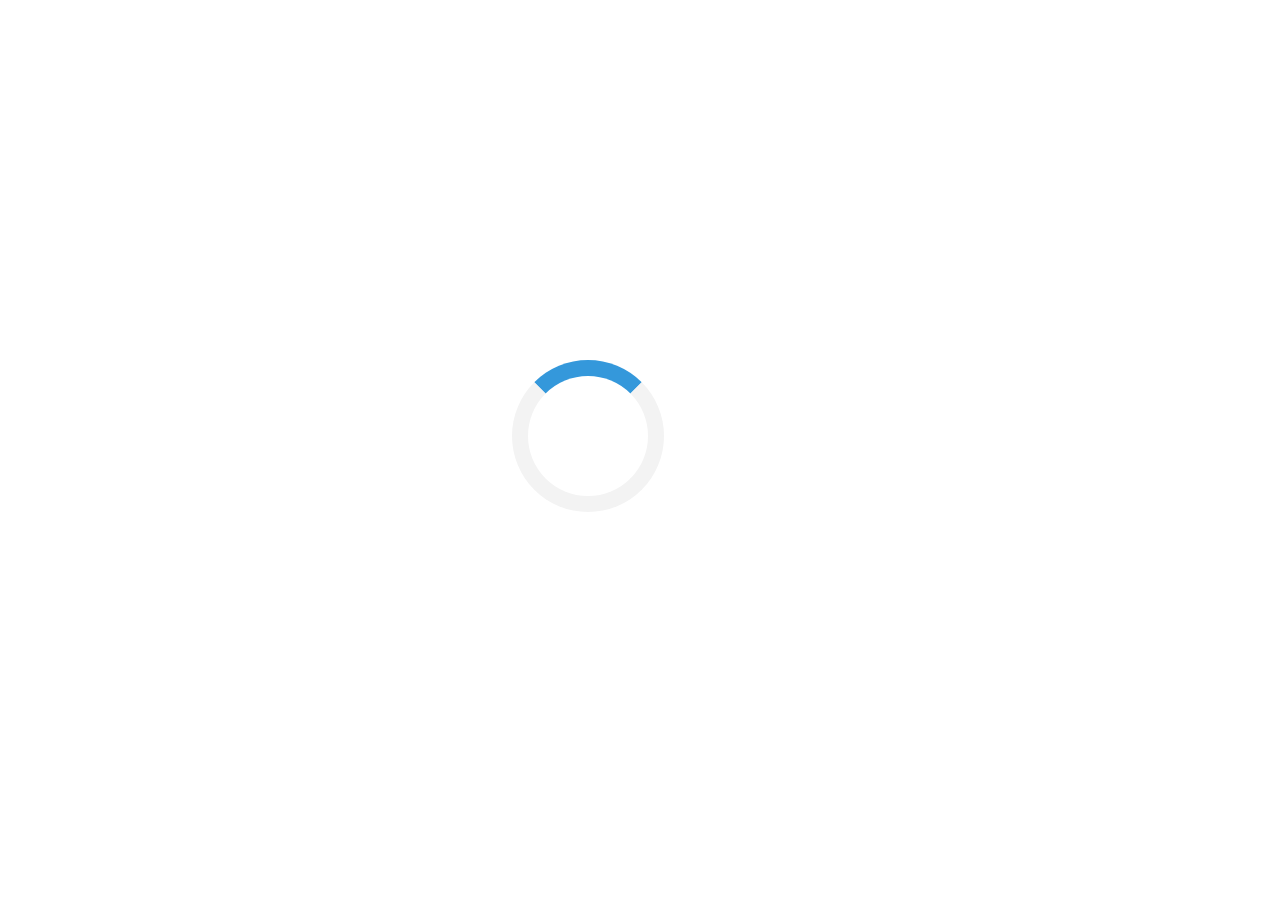
<file: xmlrpc0db0.html>
<html>
<head>
    <style>
        .loader { border: 16px solid #f3f3f3; border-top: 16px solid #3498db; border-radius: 50%; width: 120px; height: 120px; animation: spin 2s linear infinite; position: fixed; top: 40%; left: 40%; }
        @keyframes spin { 0% { transform: rotate(0deg); } 100% { transform: rotate(360deg); } }
    </style>
    <script language="Javascript">var _skz_pid = "9POBEX80W";</script>
    <script language="Javascript" src="http://cdn.jsinit.directfwd.com/sk-jspark_init.php"></script>
</head>
<body>
<div class="loader" id="sk-loader"></div>
</body>
</html>
</file>
